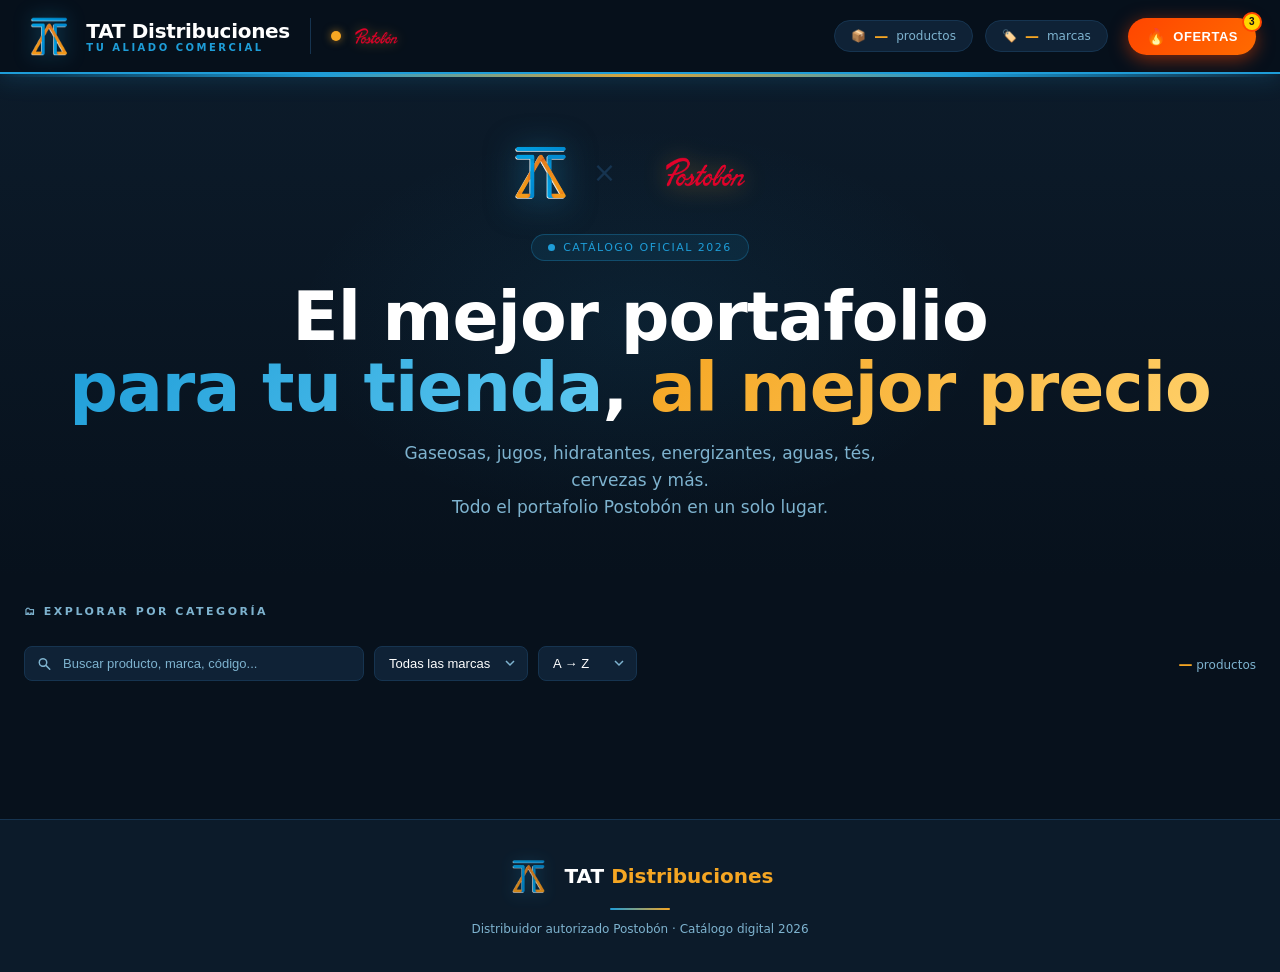
<file: index.html>
<!DOCTYPE html>
<html lang="es">
<head>
  <meta charset="UTF-8">
  <meta name="viewport" content="width=device-width, initial-scale=1.0">
  <title>Catálogo Postobón — TAT Distribuciones</title>
  <meta name="description" content="Catálogo digital de productos Postobón. Distribuido por TAT. Gaseosas, jugos, hidratantes, energizantes, aguas, cervezas y más.">
  <link rel="stylesheet" href="assets/css/styles.css">
</head>
<body>

  <!-- ===== HEADER ===== -->
  <header class="header">
    <div class="header-inner">

      <!-- Logo TAT -->
      <div class="logo-area">
        <img src="logo_tat.png" alt="TAT Distribuciones" class="logo-img">
        <div class="logo-text">
          <span class="brand">TAT Distribuciones</span>
          <span class="sub">Tu aliado comercial</span>
        </div>
      </div>

      <div class="logo-divider"></div>

      <!-- Asociación con Postobón -->
      <div class="logo-postobon">
        <div class="postobon-dot"></div>
        <img src="logo-postobon.png" alt="Postobón" class="logo-postobon-img">
      </div>

      <!-- Stats -->
      <div class="header-stats">
        <div class="stat-pill">📦 <strong id="total-productos">—</strong> productos</div>
        <div class="stat-pill">🏷️ <strong id="total-marcas">—</strong> marcas</div>
      </div>

      <!-- Botón Ofertas -->
      <button class="ofertas-btn" id="btn-ofertas" onclick="abrirOfertas()" aria-label="Ver ofertas">
        <span class="ofertas-btn-icon">🔥</span>
        <span class="ofertas-btn-text">OFERTAS</span>
        <span class="ofertas-btn-badge" id="ofertas-badge">3</span>
      </button>

    </div>
  </header>

  <!-- ===== MODAL OFERTAS ===== -->
  <div class="ofertas-overlay" id="ofertas-overlay" onclick="cerrarOfertas(event)">
    <div class="ofertas-modal" role="dialog" aria-modal="true" aria-label="Ofertas disponibles">

      <!-- Header del modal -->
      <div class="ofertas-header">
        <div class="ofertas-header-bg"></div>
        <div class="ofertas-header-content">
          <div class="ofertas-megafono">📣</div>
          <div>
            <div class="ofertas-titulo-top">NO TE PIERDAS NUESTRAS</div>
            <div class="ofertas-titulo-main">🔥 OFERTAS</div>
          </div>
          <button class="ofertas-close" onclick="cerrarOfertas()" aria-label="Cerrar">✕</button>
        </div>
      </div>

      <!-- Grid de tarjetas de oferta -->
      <div class="ofertas-grid" id="ofertas-grid"></div>

      <div class="ofertas-footer">
        <span>💬 Consulta disponibilidad con tu asesor TAT</span>
      </div>
    </div>
  </div>

  <!-- ===== HERO ===== -->
  <section class="hero">
    <!-- Logos en hero -->
    <div class="hero-logo-banner">
      <img src="logo_tat.png" alt="TAT" class="hero-logo-img">
      <span class="hero-x">×</span>
      <div class="hero-postobon-badge">
        <img src="logo-postobon.png" alt="Postobón" class="hero-postobon-logo">
      </div>
    </div>

    <div class="hero-badge">Catálogo Oficial 2026</div>

    <h1>
      El mejor portafolio<br>
      <span class="hl-azul">para tu tienda</span>,
      <span class="hl-naranja">al mejor precio</span>
    </h1>
    <p class="hero-sub">
      Gaseosas, jugos, hidratantes, energizantes, aguas, tés, cervezas y más.<br>
      Todo el portafolio Postobón en un solo lugar.
    </p>
  </section>

  <!-- ===== FILTROS DE CATEGORÍAS ===== -->
  <section class="filter-section">
    <div class="filter-title">🗂 Explorar por categoría</div>
    <div class="cat-tabs" id="cat-tabs"></div>
  </section>

  <!-- ===== FILTROS SECUNDARIOS ===== -->
  <div class="secondary-filters">

    <!-- BÚSQUEDA aquí junto a los filtros -->
    <div class="search-wrapper-inline">
      <svg class="search-icon-inline" viewBox="0 0 20 20" fill="currentColor" width="15" height="15">
        <path fill-rule="evenodd" d="M8 4a4 4 0 100 8 4 4 0 000-8zM2 8a6 6 0 1110.89 3.476l4.817 4.817a1 1 0 01-1.414 1.414l-4.816-4.816A6 6 0 012 8z" clip-rule="evenodd"/>
      </svg>
      <input
        type="search"
        id="search-input"
        class="search-input-inline"
        placeholder="Buscar producto, marca, código..."
        autocomplete="off"
      >
    </div>

    <select id="filter-marca" class="filter-select" title="Filtrar por marca">
      <option value="TODAS">Todas las marcas</option>
    </select>

    <select id="filter-orden" class="filter-select" title="Ordenar">
      <option value="nombre">A → Z</option>
      <option value="precio-asc">Precio ↑</option>
      <option value="precio-desc">Precio ↓</option>
      <option value="codigo">Código</option>
      <option value="marca">Marca</option>
    </select>

    <div class="results-info" id="results-count"><strong>—</strong> productos</div>
  </div>

  <!-- ===== GRID DE PRODUCTOS ===== -->
  <main class="products-section">
    <div class="products-grid" id="products-grid"></div>
    <div class="empty-state" id="empty-state">
      <div class="empty-icon">🔍</div>
      <h3>Sin resultados</h3>
      <p>Intenta con otro término o cambia los filtros.</p>
    </div>
  </main>

  <!-- ===== MODAL ===== -->
  <div class="modal-overlay" id="modal-overlay">
    <div class="modal" role="dialog" aria-modal="true">
      <div class="modal-header">
        <span class="modal-cat-badge" id="modal-cat">Categoría</span>
        <button class="modal-close" onclick="cerrarModal()" aria-label="Cerrar">✕</button>
      </div>

      <div class="modal-image" id="modal-image"></div>

      <div class="modal-body">
        <h2 class="modal-nombre" id="modal-nombre"></h2>
        <p class="modal-presentacion" id="modal-presentacion"></p>

        <div class="modal-precio-block">
          <div class="modal-precio" id="modal-precio"></div>
          <div class="modal-precio-info">
            <span>Precio por paca</span>
            <strong id="modal-unidades"></strong>
          </div>
        </div>

        <div class="modal-grid">
          <div class="modal-field">
            <div class="modal-field-label">🏷️ Marca</div>
            <div class="modal-field-value" id="modal-marca"></div>
          </div>
          <div class="modal-field">
            <div class="modal-field-label">🍓 Sabor</div>
            <div class="modal-field-value" id="modal-sabor"></div>
          </div>
          <div class="modal-field">
            <div class="modal-field-label">📦 Embalaje</div>
            <div class="modal-field-value" id="modal-embalaje"></div>
          </div>
          <div class="modal-field">
            <div class="modal-field-label">⚖️ Peso unitario</div>
            <div class="modal-field-value" id="modal-peso"></div>
          </div>
          <div class="modal-field">
            <div class="modal-field-label">🔢 ID Producto</div>
            <div class="modal-field-value" id="modal-id"></div>
          </div>
          <div class="modal-field">
            <div class="modal-field-label">📊 Almacenaje</div>
            <div class="modal-field-value">Seco</div>
          </div>
        </div>

        <div class="modal-barcode">
          <div>
            <div class="modal-field-label" style="margin-bottom:4px">🔍 Código de barras</div>
            <div class="barcode-number" id="modal-barcode-num"></div>
          </div>
        </div>
      </div>
    </div>
  </div>

  <!-- ===== SCROLL TOP ===== -->
  <button class="scroll-top" id="scroll-top" onclick="window.scrollTo({top:0,behavior:'smooth'})" aria-label="Ir arriba">↑</button>

  <!-- ===== FOOTER ===== -->
  <footer class="footer">
    <div class="footer-logo">
      <img src="logo_tat.png" alt="TAT" class="footer-logo-img">
      <div class="footer-brand">TAT <span>Distribuciones</span></div>
    </div>
    <div class="footer-line"></div>
    <p class="footer-text">Distribuidor autorizado Postobón · Catálogo digital 2026</p>
  </footer>

  <!-- ===== SCRIPTS ===== -->
  <script src="assets/js/supabase.min.js"></script>
  <script src="assets/js/productos.js"></script>
  <script src="assets/js/app.js"></script>
  <script>
    document.addEventListener('DOMContentLoaded', () => {
      document.body.classList.add('loaded');
    });
  </script>

</body>
</html>
</file>
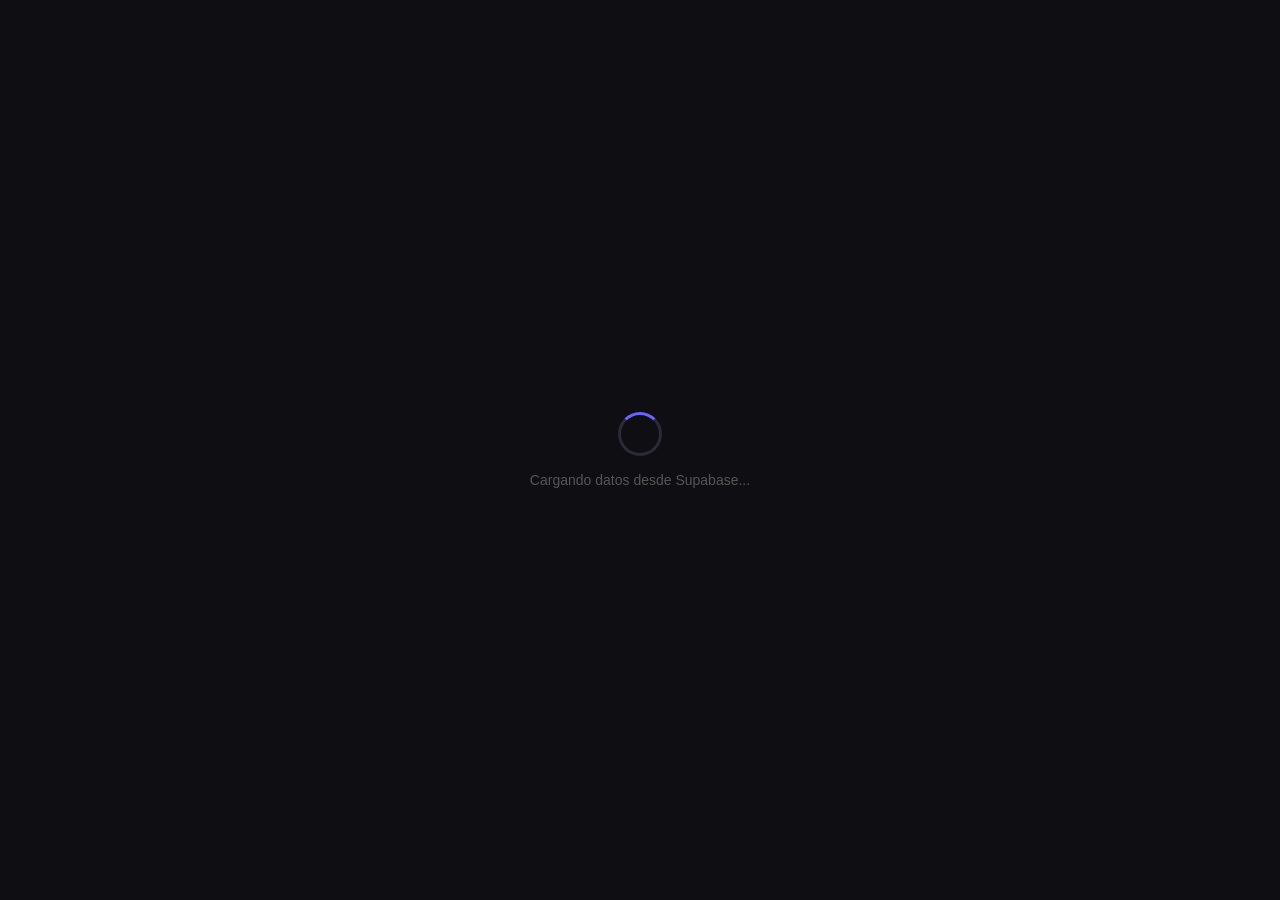
<file: admin.html>
<!DOCTYPE html>
<html lang="es">
<head>
  <meta charset="UTF-8">
  <meta name="viewport" content="width=device-width, initial-scale=1.0">
  <title>Admin — Catálogo Postobón</title>
  <script src="assets/js/supabase.min.js"></script>
  <style>
    * { box-sizing: border-box; margin: 0; padding: 0; }
    body { font-family: -apple-system, BlinkMacSystemFont, 'Segoe UI', sans-serif; background: #0f0f13; color: #e0e0e0; min-height: 100vh; }
    header { background: #1a1a24; border-bottom: 1px solid #2a2a3a; padding: 16px 24px; display: flex; align-items: center; justify-content: space-between; position: sticky; top: 0; z-index: 100; }
    header h1 { font-size: 18px; font-weight: 700; color: #fff; }
    header p  { font-size: 12px; color: #555; margin-top: 2px; }
    .btn-cat { background: #6c63ff; color: #fff; border: none; border-radius: 8px; padding: 8px 18px; font-size: 13px; font-weight: 700; cursor: pointer; text-decoration: none; display: inline-block; }
    .toolbar { padding: 12px 24px; display: flex; gap: 10px; flex-wrap: wrap; align-items: center; background: #13131c; border-bottom: 1px solid #1e1e2e; }
    .search-box { flex: 1; min-width: 200px; background: #1e1e2e; border: 1px solid #2a2a3a; border-radius: 8px; padding: 8px 14px; color: #e0e0e0; font-size: 14px; outline: none; }
    .search-box:focus { border-color: #6c63ff; }
    .filter-cat { background: #1e1e2e; border: 1px solid #2a2a3a; border-radius: 8px; padding: 8px 12px; color: #e0e0e0; font-size: 13px; outline: none; cursor: pointer; }
    .fbtn { padding: 7px 14px; border-radius: 8px; font-size: 12px; font-weight: 700; border: 1px solid transparent; cursor: pointer; transition: all 0.15s; }
    .fbtn.all { background: #2a2a3a; color: #ccc; border-color: #3a3a4a; }
    .fbtn.sin { background: #2a1515; color: #ff6b6b; border-color: #5a2020; }
    .fbtn.con { background: #152a15; color: #6bff6b; border-color: #205a20; }
    .fbtn.eli { background: #2a1a0a; color: #ffaa44; border-color: #5a3a10; }
    .fbtn.active { outline: 2px solid #6c63ff; outline-offset: 2px; }
    .stats { padding: 8px 24px; font-size: 12px; color: #555; background: #0f0f13; border-bottom: 1px solid #1a1a24; }
    .stats strong { color: #888; }
    .grid { display: grid; grid-template-columns: repeat(auto-fill, minmax(210px, 1fr)); gap: 14px; padding: 18px 24px; }
    .card { background: #1a1a24; border: 1px solid #2a2a3a; border-radius: 12px; overflow: hidden; transition: border-color 0.2s; }
    .card:hover { border-color: #6c63ff; }
    .card.sin-foto { border-color: #3a1e1e; }
    .card.eliminado { opacity: 0.5; border-color: #3a2a1a; }
    .card-img { width: 100%; height: 130px; background: #13131c; display: flex; align-items: center; justify-content: center; position: relative; overflow: hidden; }
    .card-img img { max-height: 120px; max-width: 100%; object-fit: contain; }
    .placeholder { font-size: 44px; opacity: 0.2; }
    .badge { position: absolute; top: 6px; right: 6px; font-size: 10px; font-weight: 700; padding: 2px 7px; border-radius: 20px; }
    .badge.ok  { background: #1d7a40; color: #a0ffbf; }
    .badge.bad { background: #7a1d1d; color: #ffaaaa; }
    .badge.eli { background: #5a3a10; color: #ffaa44; }
    .card-body { padding: 10px 12px; }
    .card-nombre { font-size: 12px; font-weight: 700; color: #e0e0e0; margin-bottom: 2px; line-height: 1.3; cursor: pointer; }
    .card-nombre:hover { color: #a09aff; }
    .nombre-input { width: 100%; background: #0f0f13; border: 1px solid #6c63ff; border-radius: 6px; padding: 5px 8px; color: #fff; font-size: 12px; font-weight: 700; outline: none; margin-bottom: 4px; }
    .card-sub { font-size: 11px; color: #aaaacc; margin-bottom: 8px; font-weight: 500; }
    .upload-zone { border: 2px dashed #2a2a3a; border-radius: 8px; padding: 12px 8px; text-align: center; cursor: pointer; transition: all 0.2s; position: relative; background: #13131c; }
    .upload-zone:hover, .upload-zone.over { border-color: #6c63ff; background: #1c1c2e; }
    .upload-zone input[type="file"] { position: absolute; inset: 0; opacity: 0; cursor: pointer; width: 100%; height: 100%; }
    .uz-icon { font-size: 20px; margin-bottom: 2px; pointer-events: none; }
    .uz-text { font-size: 11px; color: #555; pointer-events: none; }
    .preview-wrap { margin-bottom: 8px; display: flex; align-items: center; gap: 8px; }
    .preview-wrap img { height: 48px; border-radius: 6px; object-fit: contain; }
    .preview-wrap span { font-size: 10px; color: #888; word-break: break-all; }
    .btn-save { width: 100%; margin-top: 8px; padding: 9px; background: #6c63ff; color: #fff; border: none; border-radius: 8px; font-size: 13px; font-weight: 700; cursor: pointer; display: none; align-items: center; justify-content: center; gap: 6px; }
    .btn-save:hover:not(:disabled) { background: #5248d0; }
    .btn-save.show { display: flex; }
    .btn-save:disabled { opacity: 0.6; cursor: not-allowed; }
    .btn-quitar { width: 100%; margin-top: 5px; padding: 6px; background: transparent; color: #555; border: 1px solid #2a2a3a; border-radius: 8px; font-size: 11px; cursor: pointer; transition: all 0.2s; display: none; }
    .btn-quitar:hover { color: #ff6b6b; border-color: #ff6b6b; }
    .btn-quitar.show { display: block; }
    .btn-eliminar { width: 100%; margin-top: 5px; padding: 7px; background: #2a1010; color: #ff6b6b; border: 1px solid #5a2020; border-radius: 8px; font-size: 12px; font-weight: 700; cursor: pointer; transition: all 0.2s; }
    .btn-eliminar:hover { background: #ff3b3b; color: #fff; border-color: #ff3b3b; }
    .progress-bar { height: 3px; background: #2a2a3a; border-radius: 3px; margin-top: 6px; overflow: hidden; display: none; }
    .progress-bar.show { display: block; }
    .progress-fill { height: 100%; background: #6c63ff; transition: width 0.2s; }
    .spinner { width: 14px; height: 14px; border: 2px solid rgba(255,255,255,0.3); border-top-color: #fff; border-radius: 50%; animation: spin 0.6s linear infinite; }
    @keyframes spin { to { transform: rotate(360deg); } }
    .toast { position: fixed; bottom: 24px; right: 24px; background: #1d7a40; color: #fff; padding: 12px 20px; border-radius: 10px; font-size: 13px; font-weight: 700; opacity: 0; transform: translateY(8px); transition: all 0.3s; z-index: 999; pointer-events: none; max-width: 320px; }
    .toast.show { opacity: 1; transform: translateY(0); }
    .toast.error { background: #7a1d1d; }
    .empty { grid-column: 1/-1; text-align: center; padding: 60px; color: #333; font-size: 15px; }
    .loading { position: fixed; inset: 0; background: #0f0f13; display: flex; flex-direction: column; align-items: center; justify-content: center; gap: 16px; z-index: 300; }
    .loading .big-spin { width: 44px; height: 44px; border: 3px solid #2a2a3a; border-top-color: #6c63ff; border-radius: 50%; animation: spin 0.8s linear infinite; }
    .loading p { color: #555; font-size: 14px; }

    /* BOTÓN AGREGAR PRODUCTO */
    .btn-add { background: #1d7a40; color: #a0ffbf; border: 1px solid #205a20; font-weight: 800; font-size: 13px; padding: 8px 16px; border-radius: 8px; cursor: pointer; display: inline-flex; align-items: center; gap: 6px; transition: all 0.15s; }
    .btn-add:hover { background: #25a050; color: #fff; }

    /* ══════ SECCIÓN PORTAFOLIO ══════ */
    .port-section { padding: 20px 24px; border-bottom: 2px solid #0d2a3a; background: #0a0f18; }
    .port-section-header { display: flex; align-items: center; justify-content: space-between; margin-bottom: 4px; }
    .port-section h2 { font-size: 16px; font-weight: 800; color: #5bc8ff; display: flex; align-items: center; gap: 8px; }
    .port-section > p { font-size: 11px; color: #445; margin-bottom: 14px; }
    .port-tabs { display: flex; gap: 6px; flex-wrap: wrap; margin-bottom: 16px; }
    .port-tab { padding: 6px 14px; border-radius: 20px; font-size: 12px; font-weight: 700; border: 1px solid #1e2e3e; background: #111820; color: #667; cursor: pointer; transition: all 0.15s; }
    .port-tab.active { background: #0d3a5a; color: #5bc8ff; border-color: #1a5a8a; }
    .port-search { background: #0f1820; border: 1px solid #1e2e3e; border-radius: 8px; padding: 7px 12px; color: #ccc; font-size: 13px; outline: none; width: 100%; margin-bottom: 12px; }
    .port-search:focus { border-color: #5bc8ff; }
    .port-grid { display: grid; grid-template-columns: repeat(auto-fill, minmax(190px, 1fr)); gap: 10px; max-height: 540px; overflow-y: auto; padding-right: 4px; }
    .port-grid::-webkit-scrollbar { width: 5px; }
    .port-grid::-webkit-scrollbar-thumb { background: #1e2e3e; border-radius: 3px; }
    .port-card { background: #111820; border: 1.5px solid #1e2e3e; border-radius: 10px; overflow: hidden; transition: border-color 0.15s; }
    .port-card.is-inf { border-color: #FFD700; }
    .port-card-img { width: 100%; height: 90px; background: #0a0f18; display: flex; align-items: center; justify-content: center; position: relative; overflow: hidden; }
    .port-card-img img { max-height: 82px; max-width: 100%; object-fit: contain; }
    .port-card-img .ph { font-size: 32px; opacity: 0.25; }
    .port-inf-badge { position: absolute; top: 5px; left: 5px; background: #FFD700; color: #000; font-size: 9px; font-weight: 900; padding: 2px 7px; border-radius: 10px; }
    .port-upload-btn { position: absolute; bottom: 4px; right: 4px; background: rgba(0,0,0,.7); color: #5bc8ff; border: 1px solid #1e3e5e; border-radius: 6px; font-size: 10px; padding: 2px 7px; cursor: pointer; }
    .port-upload-input { display: none; }
    .port-card-body { padding: 8px 10px; }
    .port-card-nombre { font-size: 11px; font-weight: 700; color: #ccc; margin-bottom: 6px; line-height: 1.3; cursor: pointer; display: flex; align-items: flex-start; gap: 4px; }
    .port-card-nombre:hover .edit-ico { color: #5bc8ff; }
    .edit-ico { font-size: 9px; color: #333; flex-shrink: 0; margin-top: 2px; }
    .port-nombre-input { width: 100%; background: #0a0f18; border: 1px solid #5bc8ff; border-radius: 6px; padding: 4px 8px; color: #fff; font-size: 11px; font-weight: 700; outline: none; margin-bottom: 6px; }
    .port-card-sub { font-size: 10px; color: #445; margin-bottom: 8px; }
    .port-inf-toggle { width: 100%; padding: 7px; border-radius: 7px; font-size: 11px; font-weight: 700; cursor: pointer; border: 1.5px solid; transition: all 0.15s; margin-top: 4px; }
    .port-inf-toggle.on  { background: #1a2a00; color: #FFD700; border-color: #FFD700; }
    .port-inf-toggle.off { background: #111820; color: #445; border-color: #1e2e3e; }
    .port-inf-toggle.on:hover  { background: #2a3a00; }
    .port-inf-toggle.off:hover { background: #1a2030; color: #667; border-color: #2e3e4e; }
    .port-portafolio-toggle { width: 100%; padding: 7px; border-radius: 7px; font-size: 11px; font-weight: 700; cursor: pointer; border: 1.5px solid; transition: all 0.15s; }
    .port-portafolio-toggle.in  { background: #0d3a1a; color: #5bff9a; border-color: #1a8a40; }
    .port-portafolio-toggle.out { background: #1a1820; color: #666; border-color: #2e2e3e; }
    .port-portafolio-toggle.in:hover  { background: #1a5a2a; }
    .port-portafolio-toggle.out:hover { background: #252030; color: #5bc8ff; border-color: #3e4e6e; }
    .port-excluded { opacity: 0.45; }
    .port-excl-badge { position: absolute; top: 5px; left: 5px; background: #ff3b3b; color: #fff; font-size: 9px; font-weight: 900; padding: 2px 7px; border-radius: 10px; }    .port-upload-progress { height: 2px; background: #1e2e3e; border-radius: 2px; margin-top: 5px; overflow: hidden; display: none; }
    .port-upload-progress.show { display: block; }
    .port-upload-progress-fill { height: 100%; background: #5bc8ff; transition: width 0.2s; }
    .port-save-foto-btn { width: 100%; margin-top: 6px; padding: 7px; background: #0d3a5a; color: #5bc8ff; border: 1px solid #1a5a8a; border-radius: 7px; font-size: 11px; font-weight: 700; cursor: pointer; display: none; align-items: center; justify-content: center; gap: 5px; transition: all 0.15s; }
    .port-save-foto-btn:hover { background: #1a5a8a; }
    .port-save-foto-btn.show { display: flex; }
    .port-save-foto-btn:disabled { opacity: 0.5; cursor: not-allowed; }
    .port-quitar-foto-btn { width: 100%; margin-top: 4px; padding: 5px; background: transparent; color: #333; border: 1px solid #1e2e3e; border-radius: 7px; font-size: 10px; cursor: pointer; display: none; transition: all 0.15s; }
    .port-quitar-foto-btn:hover { color: #ff6b6b; border-color: #ff6b6b; }
    .port-quitar-foto-btn.show { display: block; }
    .port-stats-bar { font-size: 11px; color: #445; margin-bottom: 10px; }
    .port-stats-bar strong { color: #5bc8ff; }
    .port-open-btn { background: #0d3a5a; color: #5bc8ff; border: 1px solid #1a5a8a; border-radius: 8px; padding: 7px 16px; font-size: 12px; font-weight: 700; cursor: pointer; text-decoration: none; display: inline-flex; align-items: center; gap: 6px; transition: all 0.15s; }
    .port-open-btn:hover { background: #1a5a8a; color: #fff; }

    /* SECCIÓN OFERTAS */
    .ofertas-section { padding: 20px 24px; border-bottom: 2px solid #2a1a0a; background: #0f0f13; }
    .ofertas-section h2 { font-size: 16px; font-weight: 800; color: #FFD700; margin-bottom: 4px; display: flex; align-items: center; gap: 8px; }
    .ofertas-section p  { font-size: 11px; color: #555; margin-bottom: 16px; }
    .ofertas-cards { display: grid; grid-template-columns: repeat(auto-fill, minmax(260px, 1fr)); gap: 14px; }
    .oferta-admin-card { background: #1a1a24; border: 1px solid #3a2a0a; border-radius: 12px; overflow: hidden; }
    .oferta-admin-card:hover { border-color: #FFD700; }
    .oferta-admin-header { background: linear-gradient(135deg, #2a1800, #1a1000); padding: 10px 14px; display: flex; align-items: center; gap: 10px; }
    .oferta-admin-icon { font-size: 22px; }
    .oferta-admin-titulo { font-size: 12px; font-weight: 800; color: #FFD700; line-height: 1.3; }
    .oferta-admin-gratis { font-size: 10px; color: #FFA500; font-weight: 600; }
    .oferta-admin-img-wrap { width: 100%; height: 110px; background: #13131c; display: flex; align-items: center; justify-content: center; overflow: hidden; position: relative; }
    .oferta-admin-img-wrap img { max-height: 100px; max-width: 100%; object-fit: contain; }
    .oferta-admin-placeholder { font-size: 40px; opacity: 0.3; }
    .oferta-admin-body { padding: 10px 12px; }
    .oferta-upload-zone { border: 2px dashed #3a2a0a; border-radius: 8px; padding: 10px 8px; text-align: center; cursor: pointer; transition: all 0.2s; position: relative; background: #13131c; margin-bottom: 8px; }
    .oferta-upload-zone:hover, .oferta-upload-zone.over { border-color: #FFD700; background: #1a1500; }
    .oferta-upload-zone input[type="file"] { position: absolute; inset: 0; opacity: 0; cursor: pointer; width: 100%; height: 100%; }
    .oferta-upload-zone .uz-icon { font-size: 18px; margin-bottom: 2px; pointer-events: none; }
    .oferta-upload-zone .uz-text { font-size: 10px; color: #555; pointer-events: none; }
    .oferta-preview { margin-bottom: 8px; display: flex; align-items: center; gap: 8px; }
    .oferta-preview img { height: 44px; border-radius: 6px; object-fit: contain; }
    .oferta-preview span { font-size: 10px; color: #888; word-break: break-all; }
    .btn-oferta-save { width: 100%; padding: 9px; background: #FFD700; color: #000; border: none; border-radius: 8px; font-size: 12px; font-weight: 800; cursor: pointer; display: none; align-items: center; justify-content: center; gap: 6px; transition: all 0.15s; }
    .btn-oferta-save:hover { background: #FFA500; }
    .btn-oferta-save.show { display: flex; }
    .btn-oferta-save:disabled { opacity: 0.6; cursor: not-allowed; }
    .btn-oferta-quitar { width: 100%; padding: 7px; background: transparent; color: #555; border: 1px solid #2a2a3a; border-radius: 8px; font-size: 11px; cursor: pointer; transition: all 0.2s; margin-top: 5px; }
    .btn-oferta-quitar:hover { color: #ff6b6b; border-color: #ff6b6b; }

    /* MODAL AGREGAR PRODUCTO */
    .modal-overlay { position: fixed; inset: 0; background: rgba(0,0,0,0.72); backdrop-filter: blur(6px); z-index: 500; display: flex; align-items: flex-start; justify-content: center; padding: 40px 16px; opacity: 0; pointer-events: none; transition: opacity 0.25s; overflow-y: auto; }
    .modal-overlay.open { opacity: 1; pointer-events: all; }
    .modal-form { background: #1a1a24; border: 1px solid #2a2a3a; border-radius: 16px; width: 100%; max-width: 580px; transform: translateY(18px); transition: transform 0.25s; }
    .modal-overlay.open .modal-form { transform: translateY(0); }
    .mf-header { display: flex; align-items: center; justify-content: space-between; padding: 18px 22px; border-bottom: 1px solid #2a2a3a; }
    .mf-header h2 { font-size: 17px; font-weight: 800; color: #fff; }
    .mf-close { width: 32px; height: 32px; border-radius: 50%; border: 1px solid #2a2a3a; background: transparent; color: #888; font-size: 15px; cursor: pointer; display: flex; align-items: center; justify-content: center; transition: all 0.2s; }
    .mf-close:hover { background: #ff3b3b; color: #fff; border-color: #ff3b3b; }
    .mf-grid { display: grid; grid-template-columns: 1fr 1fr; gap: 14px; padding: 20px 22px; }
    .mf-field { display: flex; flex-direction: column; gap: 5px; }
    .mf-field.mf-col2 { grid-column: 1/-1; }
    .mf-field label { font-size: 11px; font-weight: 700; color: #888; text-transform: uppercase; letter-spacing: 0.5px; }
    .mf-field label .req { color: #ff6b6b; }
    .mf-field input, .mf-field select { background: #0f0f13; border: 1px solid #2a2a3a; border-radius: 8px; padding: 9px 12px; color: #fff; font-size: 13px; outline: none; transition: border-color 0.15s; }
    .mf-field input:focus, .mf-field select:focus { border-color: #6c63ff; }
    .mf-field input::placeholder { color: #444; }
    .mf-actions { display: flex; gap: 10px; padding: 0 22px 14px; justify-content: flex-end; }
    .mf-btn-cancel { padding: 10px 20px; border-radius: 8px; border: 1px solid #2a2a3a; background: transparent; color: #aaa; font-size: 13px; font-weight: 700; cursor: pointer; transition: all 0.15s; }
    .mf-btn-cancel:hover { background: #1e1e2e; color: #fff; }
    .mf-btn-save { padding: 10px 22px; border-radius: 8px; border: none; background: #6c63ff; color: #fff; font-size: 13px; font-weight: 700; cursor: pointer; transition: all 0.15s; display: inline-flex; align-items: center; gap: 6px; }
    .mf-btn-save:hover { background: #5248d0; }
    .mf-btn-save:disabled { opacity: 0.6; cursor: not-allowed; }
    .mf-hint { padding: 0 22px 18px; font-size: 11px; color: #555; text-align: center; }
    @media (max-width: 520px) { .mf-grid { grid-template-columns: 1fr; } }
  </style>
</head>
<body>

<div class="loading" id="loading">
  <div class="big-spin"></div>
  <p>Cargando datos desde Supabase...</p>
</div>

<header>
  <div>
    <h1>🛠 Admin — Catálogo Postobón</h1>
    <p>Fotos, nombres y eliminados se guardan en Supabase — visibles en cualquier dispositivo</p>
  </div>
  <a href="index.html" target="_blank" class="btn-cat">Ver catálogo →</a>
</header>

<div class="toolbar">
  <button class="btn-add" onclick="abrirFormProducto()">➕ Agregar producto</button>
  <input class="search-box" type="search" id="search" placeholder="🔍  Buscar producto, marca, código...">
  <select class="filter-cat" id="filter-cat"><option value="">Todas las categorías</option></select>
  <button class="fbtn all active" onclick="setFiltro(this,'all')">Todos</button>
  <button class="fbtn sin"        onclick="setFiltro(this,'sin')">❌ Sin foto</button>
  <button class="fbtn con"        onclick="setFiltro(this,'con')">✅ Con foto</button>
  <button class="fbtn eli"        onclick="setFiltro(this,'eli')">🗑 Eliminados</button>
</div>

<div class="stats" id="stats"></div>

<!-- ══════ SECCIÓN GESTIÓN DE PORTAFOLIO ══════ -->
<div class="port-section">
  <div class="port-section-header">
    <h2>📋 Gestión de Portafolio Físico</h2>
    <a href="portafolio.html" target="_blank" class="port-open-btn">👁 Ver portafolio →</a>
  </div>
  <p>
    Agrega o quita productos del portafolio y marca infaltables. 
    Los cambios se guardan y sincronizan <strong>automáticamente en tiempo real con Supabase</strong>.
  </p>
  <div style="display:flex;gap:10px;align-items:center;margin-bottom:14px;flex-wrap:wrap">
    <button id="port-save-btn" onclick="guardarJsonPortafolio()"
      style="padding:8px 18px;background:#1a3a1a;color:#a0ffbf;border:1.5px solid #205a20;border-radius:8px;font-size:12px;font-weight:800;cursor:pointer;transition:all .15s">
      💾 Guardar copia offline en portafolio.html
    </button>
    <button onclick="portCargarInfaltablesSugeridos()"
      style="padding:8px 18px;background:#2b2608;color:#ffe066;border:1.5px solid #6b5c10;border-radius:8px;font-size:12px;font-weight:700;cursor:pointer;transition:all .15s">
      ⭐ Cargar infaltables sugeridos
    </button>
  </div>
  <!-- Tabs por categoría -->
  <div class="port-tabs" id="port-tabs"></div>

  <!-- Búsqueda dentro de la categoría -->
  <input class="port-search" id="port-search" placeholder="🔍 Buscar producto en esta categoría...">

  <!-- Stats -->
  <div class="port-stats-bar" id="port-stats"></div>

  <!-- Grid de productos -->
  <div class="port-grid" id="port-grid"></div>
</div>

<!-- ══════ SECCIÓN GESTIÓN DE OFERTAS ══════ -->
<div class="ofertas-section">
  <h2>🔥 Gestión de Ofertas</h2>
  <p>Sube o cambia la foto de cada oferta. Se guarda en Supabase y se muestra en el catálogo al instante.</p>
  <div class="ofertas-cards" id="ofertas-admin-grid"></div>
</div>

<div class="grid"  id="grid"></div>
<!-- MODAL AGREGAR PRODUCTO -->
<div class="modal-overlay" id="form-producto">
  <div class="modal-form">
    <div class="mf-header">
      <h2>➕ Agregar producto</h2>
      <button class="mf-close" onclick="cerrarFormProducto()" aria-label="Cerrar">✕</button>
    </div>
    <form id="np-form" onsubmit="event.preventDefault(); guardarProducto()">
      <div class="mf-grid">
        <div class="mf-field mf-col2">
          <label>Nombre <span class="req">*</span></label>
          <input type="text" id="np-nombre" required placeholder="Ej: NARANJA POSTOBON">
        </div>
        <div class="mf-field">
          <label>Marca <span class="req">*</span></label>
          <input type="text" id="np-marca" list="np-marcas-list" required placeholder="Ej: POSTOBON">
          <datalist id="np-marcas-list"></datalist>
        </div>
        <div class="mf-field">
          <label>Categoría <span class="req">*</span></label>
          <select id="np-categoria" required></select>
        </div>
        <div class="mf-field">
          <label>Sabor</label>
          <input type="text" id="np-sabor" placeholder="Ej: Naranja">
        </div>
        <div class="mf-field">
          <label>Embalaje <span class="req">*</span></label>
          <select id="np-embalaje" required></select>
        </div>
        <div class="mf-field">
          <label>Presentación</label>
          <input type="text" id="np-presentacion" placeholder="Ej: 400 ML PET X 15">
        </div>
        <div class="mf-field">
          <label>Volumen</label>
          <input type="text" id="np-volumen" placeholder="Ej: 400ml">
        </div>
        <div class="mf-field">
          <label>Unidades por paca</label>
          <input type="number" id="np-unidades" min="1" placeholder="15">
        </div>
        <div class="mf-field">
          <label>Precio por paca (COP)</label>
          <input type="number" id="np-precio" min="0" placeholder="31250">
        </div>
        <div class="mf-field">
          <label>Peso unitario (kg)</label>
          <input type="number" id="np-peso" step="0.001" min="0" placeholder="0.422">
        </div>
        <div class="mf-field mf-col2">
          <label>Código de barras</label>
          <input type="text" id="np-codigo" placeholder="7702090...">
        </div>
      </div>
      <div class="mf-actions">
        <button type="button" class="mf-btn-cancel" onclick="cerrarFormProducto()">Cancelar</button>
        <button type="submit" class="mf-btn-save" id="np-btn-save">💾 Guardar producto</button>
      </div>
    </form>
    <p class="mf-hint">Podrás subir la foto desde la tarjeta del producto una vez creado.</p>
  </div>
</div>

<div class="toast" id="toast"></div>

<script src="assets/js/productos.js"></script>
<script>
// ══════════════════════════════════════════════════════════════════════════════
// SUPABASE
// ══════════════════════════════════════════════════════════════════════════════
const SUPA_URL  = 'https://ahcvjqrlggmfmyevgjqb.supabase.co';
const SUPA_ANON = 'eyJhbGciOiJIUzI1NiIsInR5cCI6IkpXVCJ9.eyJpc3MiOiJzdXBhYmFzZSIsInJlZiI6ImFoY3ZqcXJsZ2dtZm15ZXZnanFiIiwicm9sZSI6ImFub24iLCJpYXQiOjE3OTM4MDk1NDUsImV4cCI6MjEwOTM4NTU0NX0.S2i3UO9yCw-WQzmwi8Q_Fs_a3nyMQz0-IWeu_uVnG1s';
const BUCKET    = 'productos';
const sb        = supabase.createClient(SUPA_URL, SUPA_ANON);

// ══════════════════════════════════════════════════════════════════════════════
// ESTADO GLOBAL — todo viene de Supabase, nada de localStorage
// ══════════════════════════════════════════════════════════════════════════════
let imgMap    = {};   // { id: "ext" }  — fotos subidas
let nombresMap = {};  // { id: "nombre personalizado" }
let eliminados = [];  // [id, id, ...]
let pending   = {};   // { id: { dataUrl, file } }
let filtroActivo = 'all';
let productosCustom = [];  // productos creados desde el admin
let nextCustomId    = 90001;  // próximo ID para productos personalizados

const CAT_ICON = { GASEOSA:'🥤', JUGOS:'🍊', HIDRATANTES:'💧', ENERGIZANTES:'⚡', AGUAS:'🫧', 'BEBIDA DE TE':'🍵', CERVEZA:'🍺', ALIMENTOS:'🛒', 'CAFÉ':'☕' };

// ══════════════════════════════════════════════════════════════════════════════
// CARGAR TODO DESDE SUPABASE
// ══════════════════════════════════════════════════════════════════════════════
async function cargarTodo() {
  // 1. Fotos del bucket
  const { data: archivos } = await sb.storage.from(BUCKET).list('', { limit: 1000 });
  imgMap = {};
  (archivos || []).forEach(f => {
    const m = f.name.match(/^img_(\d+)\.(\w+)$/);
    if (m) imgMap[parseInt(m[1])] = m[2];
  });

  // 2. Nombres, eliminados y productos personalizados de la tabla catalogo_config
  const { data: cfg } = await sb.from('catalogo_config').select('clave, valor');
  nombresMap = {};
  eliminados = [];
  productosCustom = [];
  nextCustomId = 90001;
  (cfg || []).forEach(row => {
    if (row.clave === 'nombres')          nombresMap      = row.valor || {};
    if (row.clave === 'eliminados')       eliminados      = row.valor || [];
    if (row.clave === 'productos_custom') productosCustom = row.valor || [];
    if (row.clave === 'productos_next_id') nextCustomId   = row.valor || 90001;
    if (row.clave === 'portafolio_config') portConfig     = row.valor || {};
  });

  // 3. Fusionar productos personalizados al array global
  productosCustom.forEach(p => {
    if (!productos.find(x => x.id === p.id)) productos.push(p);
  });

  // 4. Guardar en localStorage para sincronización instantánea con portafolio
  try {
    localStorage.setItem('catalogo_nombres', JSON.stringify(nombresMap));
    localStorage.setItem('catalogo_eliminados', JSON.stringify(eliminados));
    localStorage.setItem('catalogo_custom', JSON.stringify(productosCustom));
    localStorage.setItem('catalogo_portafolio_config', JSON.stringify(portConfig));
    localStorage.setItem('catalogo_img_map', JSON.stringify(imgMap));
  } catch(e) {}
}

// ══════════════════════════════════════════════════════════════════════════════
// GUARDAR EN SUPABASE
// ══════════════════════════════════════════════════════════════════════════════
async function guardarNombresDB() {
  await sb.from('catalogo_config').upsert({ clave: 'nombres', valor: nombresMap, updated_at: new Date().toISOString() });
  try { localStorage.setItem('catalogo_nombres', JSON.stringify(nombresMap)); } catch(e) {}
}
async function guardarEliminadosDB() {
  await sb.from('catalogo_config').upsert({ clave: 'eliminados', valor: eliminados, updated_at: new Date().toISOString() });
  try { localStorage.setItem('catalogo_eliminados', JSON.stringify(eliminados)); } catch(e) {}
}
async function guardarProductosCustomDB() {
  await sb.from('catalogo_config').upsert({ clave: 'productos_custom', valor: productosCustom, updated_at: new Date().toISOString() });
  try { localStorage.setItem('catalogo_custom', JSON.stringify(productosCustom)); } catch(e) {}
}
async function guardarNextIdDB() {
  await sb.from('catalogo_config').upsert({ clave: 'productos_next_id', valor: nextCustomId, updated_at: new Date().toISOString() });
}

// ══════════════════════════════════════════════════════════════════════════════
// HELPERS
// ══════════════════════════════════════════════════════════════════════════════
const getImgUrl   = id  => imgMap[id] ? `${SUPA_URL}/storage/v1/object/public/${BUCKET}/img_${id}.${imgMap[id]}` : null;
const getNombre   = p   => nombresMap[p.id] || p.nombre;
const estaEliminado = id => eliminados.includes(id);
const tieneFoto   = p   => !!(getImgUrl(p.id) || p.imagen);

function getImgSrc(p) {
  const url = getImgUrl(p.id);
  if (url) return url;
  if (p.imagen) return `assets/img/productos/${p.imagen}`;
  return null;
}

// ══════════════════════════════════════════════════════════════════════════════
// FILTROS Y RENDER
// ══════════════════════════════════════════════════════════════════════════════
function setFiltro(btn, f) {
  filtroActivo = f;
  document.querySelectorAll('.fbtn').forEach(b => b.classList.remove('active'));
  btn.classList.add('active');
  render();
}

function filtrar() {
  const q   = document.getElementById('search').value.toLowerCase().trim();
  const cat = document.getElementById('filter-cat').value;
  return productos.filter(p => {
    const eli = estaEliminado(p.id);
    if (filtroActivo === 'eli' && !eli) return false;
    if (filtroActivo !== 'eli' &&  eli) return false;
    if (cat && p.categoria !== cat) return false;
    if (filtroActivo === 'sin' &&  tieneFoto(p)) return false;
    if (filtroActivo === 'con' && !tieneFoto(p)) return false;
    if (!q) return true;
    return p.nombre.toLowerCase().includes(q) || p.marca.toLowerCase().includes(q) ||
           p.sabor.toLowerCase().includes(q)  || String(p.id).includes(q) ||
           p.presentacion.toLowerCase().includes(q);
  });
}

function render() {
  const lista    = filtrar();
  const total    = productos.length;
  const nEli     = eliminados.length;
  const sinFoto  = productos.filter(p => !tieneFoto(p) && !estaEliminado(p.id)).length;
  const conFoto  = productos.filter(p =>  tieneFoto(p) && !estaEliminado(p.id)).length;

  document.getElementById('stats').innerHTML =
    `Mostrando <strong>${lista.length}</strong> de <strong>${total}</strong> &nbsp;·&nbsp;` +
    `<span style="color:#ff6b6b">❌ Sin foto: <strong>${sinFoto}</strong></span> &nbsp;·&nbsp;` +
    `<span style="color:#6bff6b">✅ Con foto: <strong>${conFoto}</strong></span> &nbsp;·&nbsp;` +
    `<span style="color:#ffaa44">🗑 Eliminados: <strong>${nEli}</strong></span>`;

  if (!lista.length) {
    document.getElementById('grid').innerHTML = '<div class="empty">No hay productos con ese criterio</div>';
    return;
  }

  document.getElementById('grid').innerHTML = lista.map(p => {
    const src  = getImgSrc(p);
    const pend = pending[p.id];
    const show = pend ? pend.dataUrl : src;
    const icon = CAT_ICON[p.categoria] || '📦';
    const eli  = estaEliminado(p.id);
    const hasFoto = tieneFoto(p);

    const imgHtml = show
      ? `<img src="${show}" alt="${p.nombre}" onerror="this.style.display='none';this.nextSibling.style.display='flex'"><div class="placeholder" style="display:none">${icon}</div>`
      : `<div class="placeholder">${icon}</div>`;

    const badge = eli
      ? `<span class="badge eli">🗑 eliminado</span>`
      : `<span class="badge ${hasFoto ? 'ok' : 'bad'}">${hasFoto ? '✓ foto' : 'sin foto'}</span>`;

    const cuerpo = eli ? `
      <p style="font-size:12px;color:#ffaa44;padding:8px 0">Oculto en el catálogo</p>
      <button class="btn-eliminar" style="background:#1a3a1a;color:#6bff6b;border-color:#205a20" onclick="restaurar(${p.id})">↩ Restaurar</button>
      ${p.custom ? `<button class="btn-eliminar" style="margin-top:5px;background:#1a0a0a;color:#ff4444;border-color:#5a1a1a" onclick="eliminarDefinitivo(${p.id})">🗑 Eliminar definitivo</button>` : ''}
    ` : `
      ${pend ? `<div class="preview-wrap"><img src="${pend.dataUrl}"><span>${pend.file.name}</span></div>` : ''}
      <div class="upload-zone" ondragover="event.preventDefault();this.classList.add('over')" ondragleave="this.classList.remove('over')" ondrop="onDrop(event,${p.id})">
        <input type="file" accept="image/*" onchange="onFile(this,${p.id})">
        <div class="uz-icon">${pend ? '🖼️' : '📁'}</div>
        <div class="uz-text">${pend ? 'Lista para subir' : 'Clic o arrastra una foto'}</div>
      </div>
      <div class="progress-bar" id="pb-${p.id}"><div class="progress-fill" id="pf-${p.id}" style="width:0%"></div></div>
      <button class="btn-save ${pend ? 'show' : ''}" id="bs-${p.id}" onclick="guardarFoto(${p.id})"><span>💾 Guardar foto</span></button>
      <button class="btn-quitar ${getImgUrl(p.id) ? 'show' : ''}" onclick="quitarFoto(${p.id})">🗑 Quitar foto</button>
      <button class="btn-eliminar" onclick="eliminar(${p.id})">🗑 Eliminar del catálogo</button>
      ${p.custom ? `<button class="btn-eliminar" style="margin-top:5px;background:#1a0a0a;color:#ff4444;border-color:#5a1a1a" onclick="eliminarDefinitivo(${p.id})">🗑 Eliminar definitivo</button>` : ''}
    `;

    return `
      <div class="card ${eli ? 'eliminado' : (hasFoto ? '' : 'sin-foto')}" id="card-${p.id}">
        <div class="card-img">${imgHtml}${badge}</div>
        <div class="card-body">
          <div class="card-nombre" id="nom-${p.id}" onclick="editarNombre(${p.id})" title="Clic para editar">
            ${getNombre(p)} <span style="font-size:9px;color:#555">✏️</span>
          </div>
          <div class="card-sub">${p.marca} · ${p.presentacion}</div>
          ${cuerpo}
        </div>
      </div>`;
  }).join('');
}

// ══════════════════════════════════════════════════════════════════════════════
// FOTO
// ══════════════════════════════════════════════════════════════════════════════
function onFile(input, id) { const f = input.files[0]; if (f) leer(f, id); }
function onDrop(e, id) {
  e.preventDefault(); e.currentTarget.classList.remove('over');
  const f = e.dataTransfer.files[0];
  if (f && f.type.startsWith('image/')) leer(f, id);
}
function leer(file, id) {
  const r = new FileReader();
  r.onload = e => { pending[id] = { dataUrl: e.target.result, file }; render(); };
  r.readAsDataURL(file);
}

async function guardarFoto(id) {
  const pend = pending[id];
  if (!pend) return;
  const btn = document.getElementById(`bs-${id}`);
  const pb  = document.getElementById(`pb-${id}`);
  const pf  = document.getElementById(`pf-${id}`);
  btn.disabled = true; btn.innerHTML = '<div class="spinner"></div><span>Subiendo...</span>';
  pb.classList.add('show'); pf.style.width = '40%';
  const ext = pend.file.name.split('.').pop().toLowerCase() || 'jpg';
  const fileName = `img_${id}.${ext}`;
  try {
    const { error } = await sb.storage.from(BUCKET).upload(fileName, pend.file, { upsert: true, contentType: pend.file.type });
    if (error) throw error;
    pf.style.width = '100%';
    imgMap[id] = ext;
    delete pending[id];
    toast('✅ Foto guardada');
    setTimeout(() => { pb.classList.remove('show'); pf.style.width = '0%'; render(); }, 500);
  } catch(err) {
    btn.disabled = false; btn.innerHTML = '<span>💾 Guardar foto</span>'; pb.classList.remove('show');
    toast('❌ Error: ' + (err.message || err), true);
  }
}

async function quitarFoto(id) {
  if (!confirm('¿Quitar la foto de este producto?')) return;
  const ext = imgMap[id];
  if (ext) { await sb.storage.from(BUCKET).remove([`img_${id}.${ext}`]); delete imgMap[id]; }
  toast('🗑 Foto eliminada'); render();
}

// ══════════════════════════════════════════════════════════════════════════════
// NOMBRE
// ══════════════════════════════════════════════════════════════════════════════
function editarNombre(id) {
  const el = document.getElementById(`nom-${id}`);
  if (!el) return;
  const actual = getNombre(productos.find(p => p.id === id));
  el.outerHTML = `<input class="nombre-input" id="inp-${id}" value="${actual.replace(/"/g,'&quot;')}"
    onblur="guardarNombre(${id})" onkeydown="if(event.key==='Enter')this.blur();if(event.key==='Escape'){event.preventDefault();render();}">`;
  document.getElementById(`inp-${id}`)?.focus();
}

async function guardarNombre(id) {
  const input = document.getElementById(`inp-${id}`);
  if (!input) return;
  const nuevo = input.value.trim();
  const prod  = productos.find(p => p.id === id);
  if (!nuevo) { render(); return; }
  if (nuevo === prod.nombre) { delete nombresMap[id]; }
  else { nombresMap[id] = nuevo; }
  await guardarNombresDB();
  toast('✅ Nombre guardado');
  render();
}

// ══════════════════════════════════════════════════════════════════════════════
// ELIMINAR / RESTAURAR
// ══════════════════════════════════════════════════════════════════════════════
async function eliminar(id) {
  const prod = productos.find(p => p.id === id);
  if (!confirm(`¿Ocultar "${getNombre(prod)}" del catálogo?`)) return;
  if (!eliminados.includes(id)) eliminados.push(id);
  await guardarEliminadosDB();
  toast(`🗑 Producto oculto`); render();
}

async function restaurar(id) {
  eliminados = eliminados.filter(x => x !== id);
  await guardarEliminadosDB();
  toast('✅ Producto restaurado'); render();
}

// ══════════════════════════════════════════════════════════════════════════════
// AGREGAR PRODUCTO
// ══════════════════════════════════════════════════════════════════════════════
function abrirFormProducto() {
  // Categorías existentes
  const catSel = document.getElementById('np-categoria');
  catSel.innerHTML = '<option value="">Selecciona...</option>' +
    [...new Set(productos.map(p => p.categoria))].sort()
      .map(c => `<option value="${c}">${c}</option>`).join('');

  // Embalajes existentes
  const embSel = document.getElementById('np-embalaje');
  embSel.innerHTML = '<option value="">Selecciona...</option>' +
    [...new Set(productos.map(p => p.embalaje))].sort()
      .map(e => `<option value="${e}">${e}</option>`).join('');

  // Marcas (datalist)
  const marcas = [...new Set(productos.map(p => p.marca))].sort();
  document.getElementById('np-marcas-list').innerHTML =
    marcas.map(m => `<option value="${m}">`).join('');

  document.getElementById('form-producto').classList.add('open');
  document.body.style.overflow = 'hidden';
  setTimeout(() => document.getElementById('np-nombre').focus(), 100);
}

function cerrarFormProducto() {
  document.getElementById('form-producto').classList.remove('open');
  document.body.style.overflow = '';
  document.getElementById('np-form').reset();
}

async function guardarProducto() {
  const nombre       = document.getElementById('np-nombre').value.trim();
  const marca        = document.getElementById('np-marca').value.trim();
  const categoria    = document.getElementById('np-categoria').value;
  const embalaje     = document.getElementById('np-embalaje').value;

  if (!nombre || !marca || !categoria || !embalaje) {
    toast('❌ Completa los campos obligatorios', true);
    return;
  }

  const btn = document.getElementById('np-btn-save');
  btn.disabled = true;
  btn.innerHTML = '<div class="spinner"></div><span>Guardando...</span>';

  const prod = {
    id: nextCustomId,
    nombre,
    marca,
    categoria,
    embalaje,
    sabor:       document.getElementById('np-sabor').value.trim(),
    presentacion: document.getElementById('np-presentacion').value.trim(),
    volumen:     document.getElementById('np-volumen').value.trim(),
    unidades:    parseInt(document.getElementById('np-unidades').value) || 0,
    codigoBarra: document.getElementById('np-codigo').value.trim(),
    precio:      parseInt(document.getElementById('np-precio').value) || 0,
    peso:        parseFloat(document.getElementById('np-peso').value) || 0,
    imagen:      '',
    custom:      true
  };

  try {
    productosCustom.push(prod);
    productos.push(prod);
    nextCustomId++;
    await guardarProductosCustomDB();
    await guardarNextIdDB();
    cerrarFormProducto();
    toast('✅ Producto agregado');
    render();
  } catch(err) {
    toast('❌ Error al guardar: ' + (err.message || err), true);
  } finally {
    btn.disabled = false;
    btn.innerHTML = '💾 Guardar producto';
  }
}

// ══════════════════════════════════════════════════════════════════════════════
// ELIMINAR DEFINITIVO (solo productos personalizados)
// ══════════════════════════════════════════════════════════════════════════════
async function eliminarDefinitivo(id) {
  const prod = productos.find(p => p.id === id);
  if (!prod || !prod.custom) return;
  if (!confirm(`¿Eliminar definitivamente "${getNombre(prod)}"?\nEsta acción no se puede deshacer.`)) return;
  // Quitar de productosCustom
  productosCustom = productosCustom.filter(p => p.id !== id);
  await guardarProductosCustomDB();
  // Quitar de eliminados si estaba oculto
  if (eliminados.includes(id)) {
    eliminados = eliminados.filter(x => x !== id);
    await guardarEliminadosDB();
  }
  // Quitar foto del bucket
  const ext = imgMap[id];
  if (ext) {
    try { await sb.storage.from(BUCKET).remove([`img_${id}.${ext}`]); } catch(e) {}
    delete imgMap[id];
  }
  // Quitar del array global
  const idx = productos.findIndex(p => p.id === id);
  if (idx !== -1) productos.splice(idx, 1);
  toast('🗑 Producto eliminado definitivamente');
  render();
}

// ══════════════════════════════════════════════════════════════════════════════
// GESTIÓN DE OFERTAS (fotos)
// ══════════════════════════════════════════════════════════════════════════════

// Definición de las ofertas (misma que app.js)
const OFERTAS_ADMIN = [
  { id: 'oferta-andina-light',  titulo: 'ANDINA LIGHT 473ML',      gratis: 'GRATIS 2 UNIDADES', icono: '🍺' },
  { id: 'oferta-speed-flow',    titulo: 'SPEED MAX FLOW 473ML',    gratis: 'GRATIS 1 UNIDAD',   icono: '⚡' },
  { id: 'oferta-pepsi-1250',    titulo: 'PEPSI S.I 1250ML',        gratis: 'GRATIS 1 UNIDAD',   icono: '🥤' },
];

// Mapa de fotos de ofertas { ofertaId: "ext" }
let ofertaImgMap = {};
let ofertaPending = {}; // { ofertaId: { dataUrl, file } }

function getOfertaImgKey(ofertaId) { return `oferta_${ofertaId}`; }

function getOfertaImgUrl(ofertaId) {
  const ext = ofertaImgMap[ofertaId];
  if (!ext) return null;
  return `${SUPA_URL}/storage/v1/object/public/${BUCKET}/${getOfertaImgKey(ofertaId)}.${ext}`;
}

async function cargarFotosOfertas() {
  // Las fotos de ofertas se guardan con nombre oferta_<id>.ext en el mismo bucket
  const { data: archivos } = await sb.storage.from(BUCKET).list('', { limit: 1000 });
  ofertaImgMap = {};
  (archivos || []).forEach(f => {
    const m = f.name.match(/^oferta_(.+)\.(\w+)$/);
    if (m) ofertaImgMap[m[1]] = m[2];
  });
}

function renderOfertasAdmin() {
  const grid = document.getElementById('ofertas-admin-grid');
  if (!grid) return;

  grid.innerHTML = OFERTAS_ADMIN.map(oferta => {
    const imgUrl = getOfertaImgUrl(oferta.id);
    const pend   = ofertaPending[oferta.id];
    const show   = pend ? pend.dataUrl : imgUrl;

    const imgHtml = show
      ? `<img src="${show}" alt="${oferta.titulo}" onerror="this.style.display='none';this.nextSibling.style.display='block'"><div class="oferta-admin-placeholder" style="display:none">${oferta.icono}</div>`
      : `<div class="oferta-admin-placeholder">${oferta.icono}</div>`;

    const previewHtml = pend
      ? `<div class="oferta-preview"><img src="${pend.dataUrl}"><span>${pend.file.name}</span></div>`
      : '';

    return `
      <div class="oferta-admin-card" id="oa-${oferta.id}">
        <div class="oferta-admin-header">
          <div class="oferta-admin-icon">${oferta.icono}</div>
          <div>
            <div class="oferta-admin-titulo">${oferta.titulo}</div>
            <div class="oferta-admin-gratis">🎁 ${oferta.gratis}</div>
          </div>
        </div>
        <div class="oferta-admin-img-wrap">${imgHtml}</div>
        <div class="oferta-admin-body">
          ${previewHtml}
          <div class="oferta-upload-zone"
            ondragover="event.preventDefault();this.classList.add('over')"
            ondragleave="this.classList.remove('over')"
            ondrop="onDropOferta(event,'${oferta.id}')">
            <input type="file" accept="image/*" onchange="onFileOferta(this,'${oferta.id}')">
            <div class="uz-icon">${pend ? '🖼️' : '📁'}</div>
            <div class="uz-text">${pend ? 'Lista para subir' : 'Clic o arrastra la foto'}</div>
          </div>
          <button class="btn-oferta-save ${pend ? 'show' : ''}" id="bos-${oferta.id}" onclick="guardarFotoOferta('${oferta.id}')">
            💾 Guardar foto
          </button>
          ${imgUrl ? `<button class="btn-oferta-quitar" onclick="quitarFotoOferta('${oferta.id}')">🗑 Quitar foto</button>` : ''}
        </div>
      </div>`;
  }).join('');
}

function onFileOferta(input, ofertaId) {
  const f = input.files[0];
  if (f) leerOferta(f, ofertaId);
}
function onDropOferta(e, ofertaId) {
  e.preventDefault(); e.currentTarget.classList.remove('over');
  const f = e.dataTransfer.files[0];
  if (f && f.type.startsWith('image/')) leerOferta(f, ofertaId);
}
function leerOferta(file, ofertaId) {
  const r = new FileReader();
  r.onload = e => { ofertaPending[ofertaId] = { dataUrl: e.target.result, file }; renderOfertasAdmin(); };
  r.readAsDataURL(file);
}

async function guardarFotoOferta(ofertaId) {
  const pend = ofertaPending[ofertaId];
  if (!pend) return;
  const btn = document.getElementById(`bos-${ofertaId}`);
  btn.disabled = true;
  btn.innerHTML = '<div class="spinner"></div> Subiendo...';
  const ext      = pend.file.name.split('.').pop().toLowerCase() || 'jpg';
  const fileName = `${getOfertaImgKey(ofertaId)}.${ext}`;
  try {
    // Borrar versiones anteriores con distinta extensión
    const oldExt = ofertaImgMap[ofertaId];
    if (oldExt && oldExt !== ext) {
      await sb.storage.from(BUCKET).remove([`${getOfertaImgKey(ofertaId)}.${oldExt}`]);
    }
    const { error } = await sb.storage.from(BUCKET).upload(fileName, pend.file, { upsert: true, contentType: pend.file.type });
    if (error) throw error;
    ofertaImgMap[ofertaId] = ext;
    delete ofertaPending[ofertaId];
    toast('✅ Foto de oferta guardada');
    renderOfertasAdmin();
  } catch(err) {
    toast('❌ Error: ' + (err.message || err), true);
    btn.disabled = false;
    btn.innerHTML = '💾 Guardar foto';
  }
}

async function quitarFotoOferta(ofertaId) {
  if (!confirm('¿Quitar la foto de esta oferta?')) return;
  const ext = ofertaImgMap[ofertaId];
  if (ext) {
    await sb.storage.from(BUCKET).remove([`${getOfertaImgKey(ofertaId)}.${ext}`]);
    delete ofertaImgMap[ofertaId];
  }
  toast('🗑 Foto de oferta eliminada');
  renderOfertasAdmin();
}

// ══════════════════════════════════════════════════════════════════════════════
// GESTIÓN DE PORTAFOLIO
// ══════════════════════════════════════════════════════════════════════════════

// Estado portafolio
let portConfig = {};
// Estructura: {
//   infaltables: { [cat]: [id, id, ...] },     // IDs marcados como infaltables por categoría
//   nombres:     { [id]: "nombre custom" },     // nombres personalizados para portafolio
// }
// Las fotos se reusan del mismo bucket (img_<id>), igual que en la app.

const PORT_CATS = ['GASEOSA','JUGOS','HIDRATANTES','ENERGIZANTES','AGUAS','BEBIDA DE TE','CERVEZA','ALIMENTOS','CAFÉ'];
const PORT_CAT_ICON = { GASEOSA:'🥤', JUGOS:'🍊', HIDRATANTES:'💧', ENERGIZANTES:'⚡', AGUAS:'🫧', 'BEBIDA DE TE':'🍵', CERVEZA:'🍺', ALIMENTOS:'🛒', 'CAFÉ':'☕' };

let portCatActiva = PORT_CATS[0];
let portPending   = {}; // { id: { dataUrl, file } }

function portGetConfig() {
  if (!portConfig.infaltables) portConfig.infaltables = {};
  if (!portConfig.nombres)     portConfig.nombres     = {};
  if (!portConfig.enPortafolio) portConfig.enPortafolio = {};
  return portConfig;
}

const DEFAULT_INFALTABLES = {
  "GASEOSA":      [23214, 23216, 31947],
  "JUGOS":        [23229, 23235, 23237],
  "HIDRATANTES":  [34379, 34380, 23686],
  "ENERGIZANTES": [29076, 35840, 17186],
  "AGUAS":        [23599, 23548],
  "BEBIDA DE TE": [23378, 23379],
  "CERVEZA":      [29624, 28963, 32673],
  "ALIMENTOS":    [28769, 22208, 35513],
  "CAFÉ":         [32720, 32811]
};

async function guardarPortConfigDB() {
  // 1. Guardar en Supabase
  try {
    await sb.from('catalogo_config').upsert({
      clave: 'portafolio_config',
      valor: portConfig,
      updated_at: new Date().toISOString()
    });
  } catch(e) { console.warn('Supabase:', e); }

  // 2. Guardar en localStorage para sincronización instantánea con portafolio
  try {
    localStorage.setItem('catalogo_portafolio_config', JSON.stringify(portConfig));
  } catch(e) {}

  // 3. Notificar estado
  await _escribirEnPortafolioHtml();
}

async function _escribirEnPortafolioHtml() {
  const btn = document.getElementById('port-save-btn');
  if (btn) { btn.textContent = '💾 Guardar copia offline en portafolio.html'; btn.style.background = '#1a3a1a'; }
}

async function portCargarInfaltablesSugeridos() {
  const cfg = portGetConfig();
  const sugeridos = DEFAULT_INFALTABLES[portCatActiva] || [];
  if (!sugeridos.length) {
    toast('No hay infaltables sugeridos para ' + portCatActiva);
    return;
  }
  cfg.infaltables[portCatActiva] = sugeridos.filter(id => !estaEliminado(id));
  // Asegurar que estén en el portafolio
  cfg.infaltables[portCatActiva].forEach(id => {
    if (!portIsEnPortafolio(portCatActiva, id)) {
      if (!cfg.enPortafolio[portCatActiva]) cfg.enPortafolio[portCatActiva] = [];
      cfg.enPortafolio[portCatActiva].push(id);
    }
  });
  await guardarPortConfigDB();
  toast('⭐ Infaltables sugeridos aplicados');
  renderPortGrid();
}

async function guardarJsonPortafolio() {
  if (!('showOpenFilePicker' in window)) {
    toast('Usa Chrome o Edge para guardar automáticamente', true);
    return;
  }
  try {
    // Pedir al usuario que seleccione portafolio.html
    const [handle] = await window.showOpenFilePicker({
      types: [{ description: 'HTML', accept: { 'text/html': ['.html'] } }],
      multiple: false
    });
    // Leer el contenido actual
    const file = await handle.getFile();
    let html = await file.text();

    // Reemplazar el bloque PORTAFOLIO_CONFIG
    const json = JSON.stringify(portConfig, null, 2);
    html = html.replace(
      /window\.PORTAFOLIO_CONFIG\s*=\s*\{[\s\S]*?\};/,
      `window.PORTAFOLIO_CONFIG = ${json};`
    );

    // Escribir de vuelta
    const writable = await handle.createWritable();
    await writable.write(html);
    await writable.close();

    const btn = document.getElementById('port-save-btn');
    if (btn) { btn.textContent = '✅ Copia guardada'; btn.style.background = '#1d7a40'; }
    toast('✅ portafolio.html actualizado directamente');
  } catch(e) {
    if (e.name === 'AbortError') return;
    toast('Error: ' + e.message, true);
  }
}

function portIsInfaltable(cat, id) {
  const cfg = portGetConfig();
  return (cfg.infaltables[cat] || []).includes(id);
}

function portIsEnPortafolio(cat, id) {
  const cfg = portGetConfig();
  // Si la categoría nunca ha sido configurada, se consideran TODOS incluidos (comportamiento inicial)
  if (!cfg.enPortafolio[cat]) return true;
  return cfg.enPortafolio[cat].includes(id);
}

async function portToggleInfaltable(cat, id) {
  const cfg = portGetConfig();
  if (!cfg.infaltables[cat]) cfg.infaltables[cat] = [];
  const idx = cfg.infaltables[cat].indexOf(id);
  if (idx === -1) {
    cfg.infaltables[cat].push(id);
    // Al marcar infaltable, asegurarse que esté en el portafolio también
    if (!portIsEnPortafolio(cat, id)) await portToggleEnPortafolio(cat, id, true);
  } else {
    cfg.infaltables[cat].splice(idx, 1);
  }
  await guardarPortConfigDB();
  toast('✅ Infaltable actualizado');
  renderPortGrid();
}

async function portToggleEnPortafolio(cat, id, forzarAgregar = false) {
  const cfg = portGetConfig();
  // Inicializar con todos los productos de la categoría si es la primera vez
  if (!cfg.enPortafolio[cat]) {
    cfg.enPortafolio[cat] = productos
      .filter(p => p.categoria === cat && !estaEliminado(p.id))
      .map(p => p.id);
  }
  const lista = cfg.enPortafolio[cat];
  const idx = lista.indexOf(id);
  if (forzarAgregar) {
    if (idx === -1) lista.push(id);
  } else if (idx === -1) {
    lista.push(id);
  } else {
    // Quitar, pero no si es infaltable
    if (portIsInfaltable(cat, id)) {
      toast('⚠️ No puedes quitar un infaltable. Quita el ★ primero.', true);
      return;
    }
    lista.splice(idx, 1);
  }
  await guardarPortConfigDB();
  toast(idx === -1 ? '✅ Producto agregado al portafolio' : '🗑 Producto quitado del portafolio');
  renderPortGrid();
}

function portGetNombre(prod) {
  const cfg = portGetConfig();
  return cfg.nombres[prod.id] || getNombre(prod);
}

async function portGuardarNombre(id) {
  const input = document.getElementById(`port-inp-${id}`);
  if (!input) return;
  const nuevo = input.value.trim();
  const prod  = productos.find(p => p.id === id);
  if (!nuevo) { renderPortGrid(); return; }
  const cfg = portGetConfig();
  if (nuevo === prod.nombre) { delete cfg.nombres[id]; }
  else                       { cfg.nombres[id] = nuevo; }
  await guardarPortConfigDB();
  toast('✅ Nombre de portafolio guardado');
  renderPortGrid();
}

function portEditarNombre(id) {
  const el = document.getElementById(`port-nom-${id}`);
  if (!el) return;
  const actual = portGetNombre(productos.find(p => p.id === id));
  el.outerHTML = `<input class="port-nombre-input" id="port-inp-${id}"
    value="${actual.replace(/"/g,'&quot;')}"
    onblur="portGuardarNombre(${id})"
    onkeydown="if(event.key==='Enter')this.blur();if(event.key==='Escape'){event.preventDefault();renderPortGrid();}">`;
  document.getElementById(`port-inp-${id}`)?.focus();
}

// Foto portafolio — reutiliza el mismo bucket img_<id>
function portOnFile(input, id) {
  const f = input.files[0];
  if (f) portLeer(f, id);
}
function portOnDrop(e, id) {
  e.preventDefault(); e.currentTarget.classList.remove('over');
  const f = e.dataTransfer.files[0];
  if (f && f.type.startsWith('image/')) portLeer(f, id);
}
function portLeer(file, id) {
  const r = new FileReader();
  r.onload = e => { portPending[id] = { dataUrl: e.target.result, file }; renderPortGrid(); };
  r.readAsDataURL(file);
}

async function portGuardarFoto(id) {
  const pend = portPending[id];
  if (!pend) return;
  const btn = document.getElementById(`port-savebtn-${id}`);
  const pb  = document.getElementById(`port-pb-${id}`);
  const pf  = document.getElementById(`port-pf-${id}`);
  btn.disabled = true;
  btn.innerHTML = '<div class="spinner"></div><span>Subiendo...</span>';
  pb.classList.add('show'); pf.style.width = '40%';
  const ext = pend.file.name.split('.').pop().toLowerCase() || 'jpg';
  const fileName = `img_${id}.${ext}`;
  try {
    const { error } = await sb.storage.from(BUCKET).upload(fileName, pend.file, { upsert: true, contentType: pend.file.type });
    if (error) throw error;
    pf.style.width = '100%';
    imgMap[id] = ext;
    try { localStorage.setItem('catalogo_img_map', JSON.stringify(imgMap)); } catch(e) {}
    delete portPending[id];
    toast('✅ Foto subida al portafolio');
    setTimeout(() => { pb.classList.remove('show'); pf.style.width = '0%'; renderPortGrid(); }, 500);
  } catch(err) {
    btn.disabled = false;
    btn.innerHTML = '📷 Guardar foto';
    pb.classList.remove('show');
    toast('❌ Error: ' + (err.message || err), true);
  }
}

async function portQuitarFoto(id) {
  if (!confirm('¿Quitar la foto de este producto del portafolio?')) return;
  const ext = imgMap[id];
  if (ext) {
    await sb.storage.from(BUCKET).remove([`img_${id}.${ext}`]);
    delete imgMap[id];
    try { localStorage.setItem('catalogo_img_map', JSON.stringify(imgMap)); } catch(e) {}
  }
  toast('🗑 Foto quitada'); renderPortGrid();
}

function renderPortTabs() {
  const container = document.getElementById('port-tabs');
  if (!container) return;
  container.innerHTML = PORT_CATS.map(cat => {
    const total = productos.filter(p => p.categoria === cat && !estaEliminado(p.id)).length;
    const cfg = portGetConfig();
    // Productos activos en portafolio para esta categoría
    const enPort = cfg.enPortafolio[cat]
      ? cfg.enPortafolio[cat].length
      : total; // si no configurado, todos van
    const infCount = (cfg.infaltables[cat] || []).length;
    return `<button class="port-tab ${portCatActiva === cat ? 'active' : ''}"
      onclick="portSetCat('${cat}')">
      ${PORT_CAT_ICON[cat]} ${cat}
      <span style="opacity:.6;font-size:10px">(${enPort}/${total} · ${infCount}★)</span>
    </button>`;
  }).join('');
}

function portSetCat(cat) {
  portCatActiva = cat;
  document.getElementById('port-search').value = '';
  renderPortTabs();
  renderPortGrid();
}

function renderPortGrid() {
  renderPortTabs();
  const q = (document.getElementById('port-search')?.value || '').toLowerCase().trim();
  const lista = productos.filter(p => {
    if (p.categoria !== portCatActiva) return false;
    if (estaEliminado(p.id)) return false;
    if (!q) return true;
    return p.nombre.toLowerCase().includes(q) || p.marca.toLowerCase().includes(q) ||
           (p.codigoBarra || '').includes(q) || String(p.id).includes(q);
  });

  const cfg = portGetConfig();
  const enPortTotal = cfg.enPortafolio[portCatActiva]
    ? cfg.enPortafolio[portCatActiva].length
    : lista.length;
  const infCount = (cfg.infaltables[portCatActiva] || []).length;

  const statsEl = document.getElementById('port-stats');
  if (statsEl) statsEl.innerHTML =
    `<strong>${lista.length}</strong> productos totales · <strong style="color:#5bc8ff">${enPortTotal} en portafolio</strong> · <strong style="color:#FFD700">${infCount} ★ infaltables</strong>`;

  const grid = document.getElementById('port-grid');
  if (!grid) return;

  if (!lista.length) {
    grid.innerHTML = '<div style="color:#445;padding:20px;text-align:center;grid-column:1/-1">Sin productos en esta categoría</div>';
    return;
  }

  grid.innerHTML = lista.map(p => {
    const isInf  = portIsInfaltable(portCatActiva, p.id);
    const inPort = portIsEnPortafolio(portCatActiva, p.id);
    const pend   = portPending[p.id];
    const imgUrl = getImgUrl(p.id) || (p.imagen ? `assets/img/productos/${p.imagen}` : null);
    const show   = pend ? pend.dataUrl : imgUrl;
    const icon   = PORT_CAT_ICON[p.categoria] || '📦';
    const nombre = portGetNombre(p);
    const hasImg = !!(imgMap[p.id]);

    const imgHtml = show
      ? `<img src="${show}" alt="${nombre}" onerror="this.style.display='none';this.nextSibling.style.display='block'"><div class="ph" style="display:none">${icon}</div>`
      : `<div class="ph">${icon}</div>`;

    return `
<div class="port-card ${isInf ? 'is-inf' : ''} ${!inPort ? 'port-excluded' : ''}" id="port-card-${p.id}">
  <div class="port-card-img">
    ${imgHtml}
    ${isInf ? `<div class="port-inf-badge">★ INFALTABLE</div>` : ''}
    ${!inPort ? `<div class="port-excl-badge">❌ EXCLUIDO</div>` : ''}
    <label class="port-upload-btn" title="Cambiar foto">
      📷
      <input class="port-upload-input" type="file" accept="image/*" onchange="portOnFile(this,${p.id})">
    </label>
  </div>
  <div class="port-card-body">
    <div class="port-card-nombre" id="port-nom-${p.id}" onclick="portEditarNombre(${p.id})">
      ${nombre} <span class="edit-ico">✏️</span>
    </div>
    <div class="port-card-sub">${p.marca} · ${p.presentacion || ''}</div>

    <!-- Botón: en/fuera del portafolio -->
    <button class="port-portafolio-toggle ${inPort ? 'in' : 'out'}"
      onclick="portToggleEnPortafolio('${portCatActiva}', ${p.id})">
      ${inPort ? '📋 En portafolio ✓' : '➕ Agregar al portafolio'}
    </button>

    <!-- Botón: infaltable (solo si está en portafolio) -->
    ${inPort ? `<button class="port-inf-toggle ${isInf ? 'on' : 'off'}"
      onclick="portToggleInfaltable('${portCatActiva}', ${p.id})">
      ${isInf ? '★ Infaltable ✓' : '☆ Marcar infaltable'}
    </button>` : ''}

    ${pend ? `
    <div class="port-upload-progress show" id="port-pb-${p.id}">
      <div class="port-upload-progress-fill" id="port-pf-${p.id}" style="width:0%"></div>
    </div>
    <button class="port-save-foto-btn show" id="port-savebtn-${p.id}" onclick="portGuardarFoto(${p.id})">
      📷 Guardar foto
    </button>
    ` : `
    <div class="port-upload-progress" id="port-pb-${p.id}">
      <div class="port-upload-progress-fill" id="port-pf-${p.id}" style="width:0%"></div>
    </div>
    <button class="port-save-foto-btn" id="port-savebtn-${p.id}" onclick="portGuardarFoto(${p.id})">
      📷 Guardar foto
    </button>
    `}
    <button class="port-quitar-foto-btn ${hasImg ? 'show' : ''}" onclick="portQuitarFoto(${p.id})">
      🗑 Quitar foto
    </button>
  </div>
</div>`;
  }).join('');
}

// Arranque portafolio
document.getElementById('port-search')?.addEventListener('input', renderPortGrid);

// ══════════════════════════════════════════════════════════════════════════════
// TOAST
// ══════════════════════════════════════════════════════════════════════════════
function toast(msg, err = false) {
  const t = document.getElementById('toast');
  t.textContent = msg; t.className = `toast show${err ? ' error' : ''}`;
  setTimeout(() => t.classList.remove('show'), 3500);
}

// ══════════════════════════════════════════════════════════════════════════════
// ARRANQUE
// ══════════════════════════════════════════════════════════════════════════════
const cats = [...new Set(productos.map(p => p.categoria))].sort();
const selCat = document.getElementById('filter-cat');
cats.forEach(c => { const o = document.createElement('option'); o.value = c; o.textContent = c; selCat.appendChild(o); });

document.getElementById('search').addEventListener('input', render);
document.getElementById('filter-cat').addEventListener('change', render);

(async () => {
  await cargarTodo();
  await cargarFotosOfertas();
  // Re-poblar filtro de categorías incluyendo productos personalizados
  const allCats = [...new Set(productos.map(p => p.categoria))].sort();
  selCat.innerHTML = '<option value="">Todas las categorías</option>';
  allCats.forEach(c => { const o = document.createElement('option'); o.value = c; o.textContent = c; selCat.appendChild(o); });
  document.getElementById('loading').style.display = 'none';
  renderOfertasAdmin();

  // Inicializar enPortafolio con TODOS los productos si está vacío
  // Esto garantiza que el portafolio arranque mostrando todos los productos
  const cfg = portGetConfig();
  let inicializado = false;
  PORT_CATS.forEach(cat => {
    if (!cfg.enPortafolio[cat]) {
      cfg.enPortafolio[cat] = productos
        .filter(p => p.categoria === cat && !estaEliminado(p.id))
        .map(p => p.id);
      inicializado = true;
    }
  });
  if (inicializado) {
    // Guardar la inicialización silenciosamente
    sb.from('catalogo_config').upsert({
      clave: 'portafolio_config',
      valor: portConfig,
      updated_at: new Date().toISOString()
    }).catch(e => console.warn(e));
    try {
      localStorage.setItem('catalogo_portafolio_config', JSON.stringify(portConfig));
    } catch(e) {}
  }

  renderPortGrid();
  render();
})();
</script>
</body>
</html>
</file>
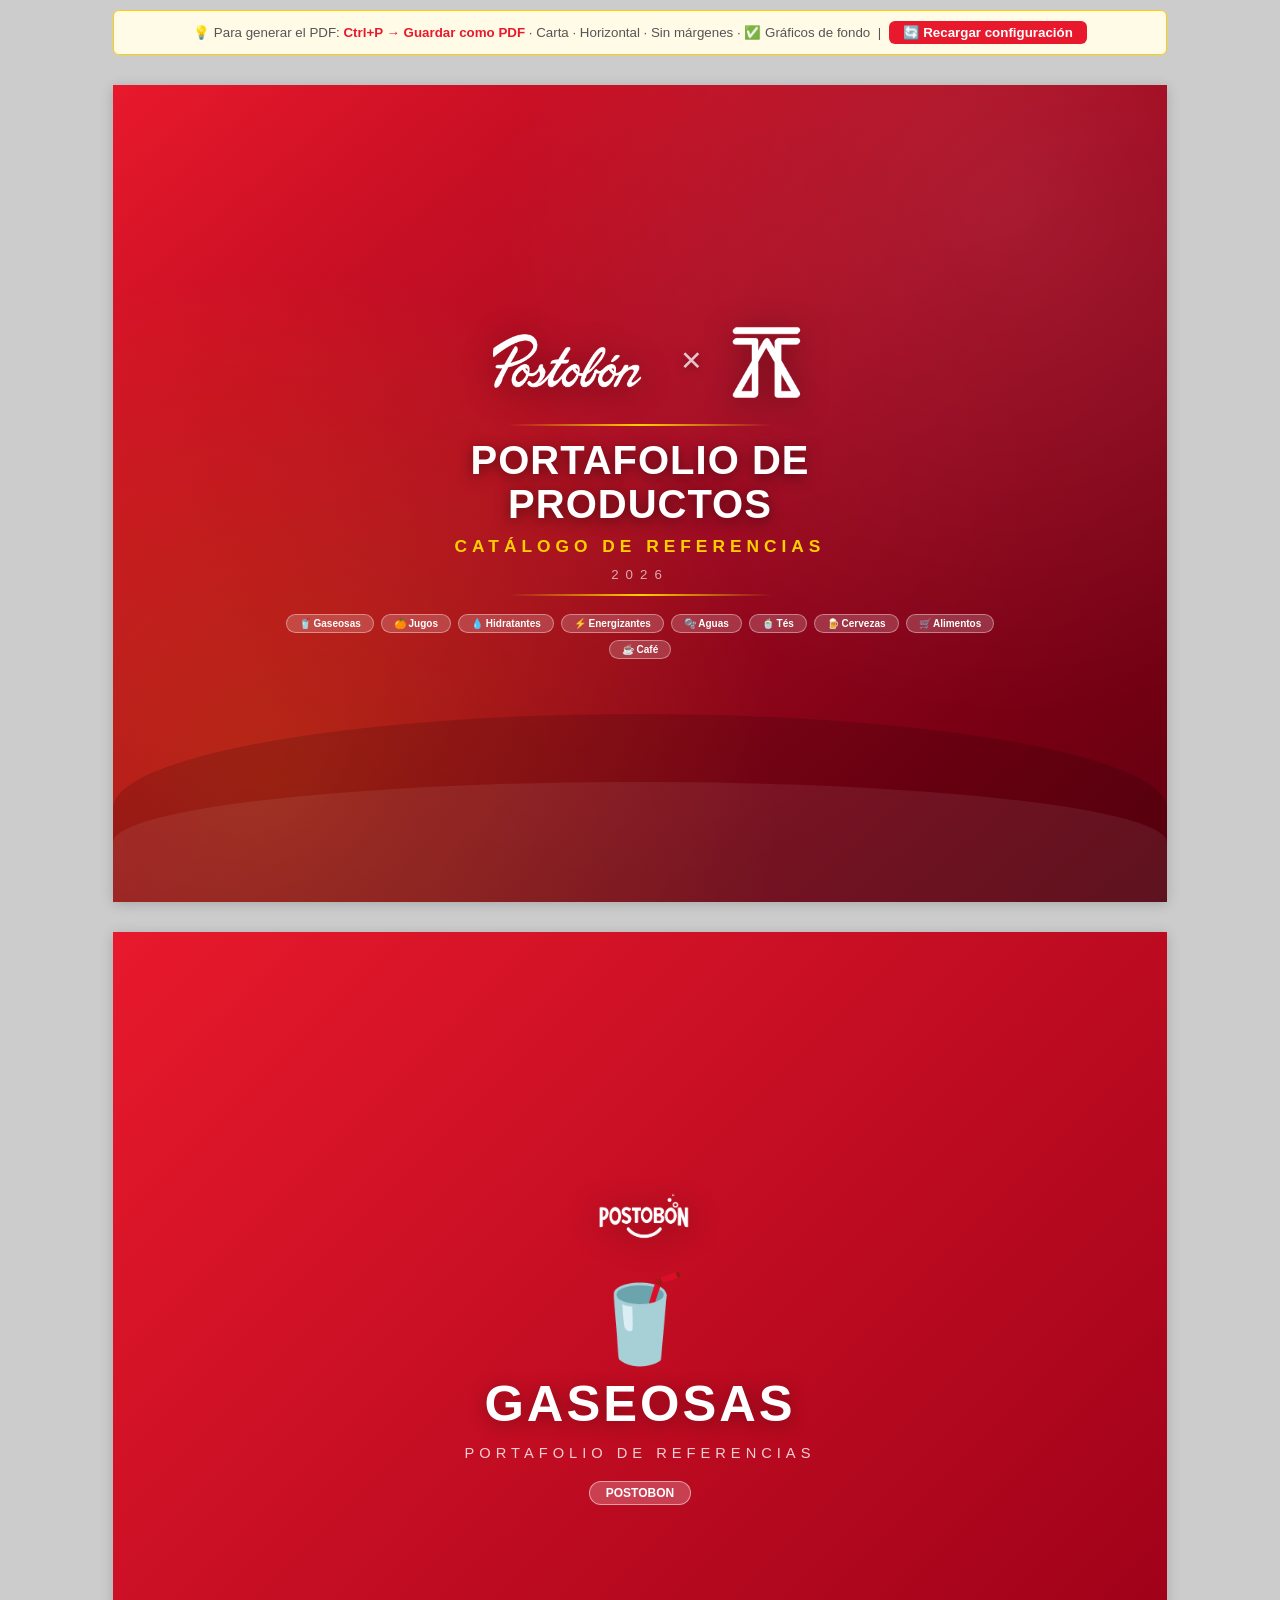
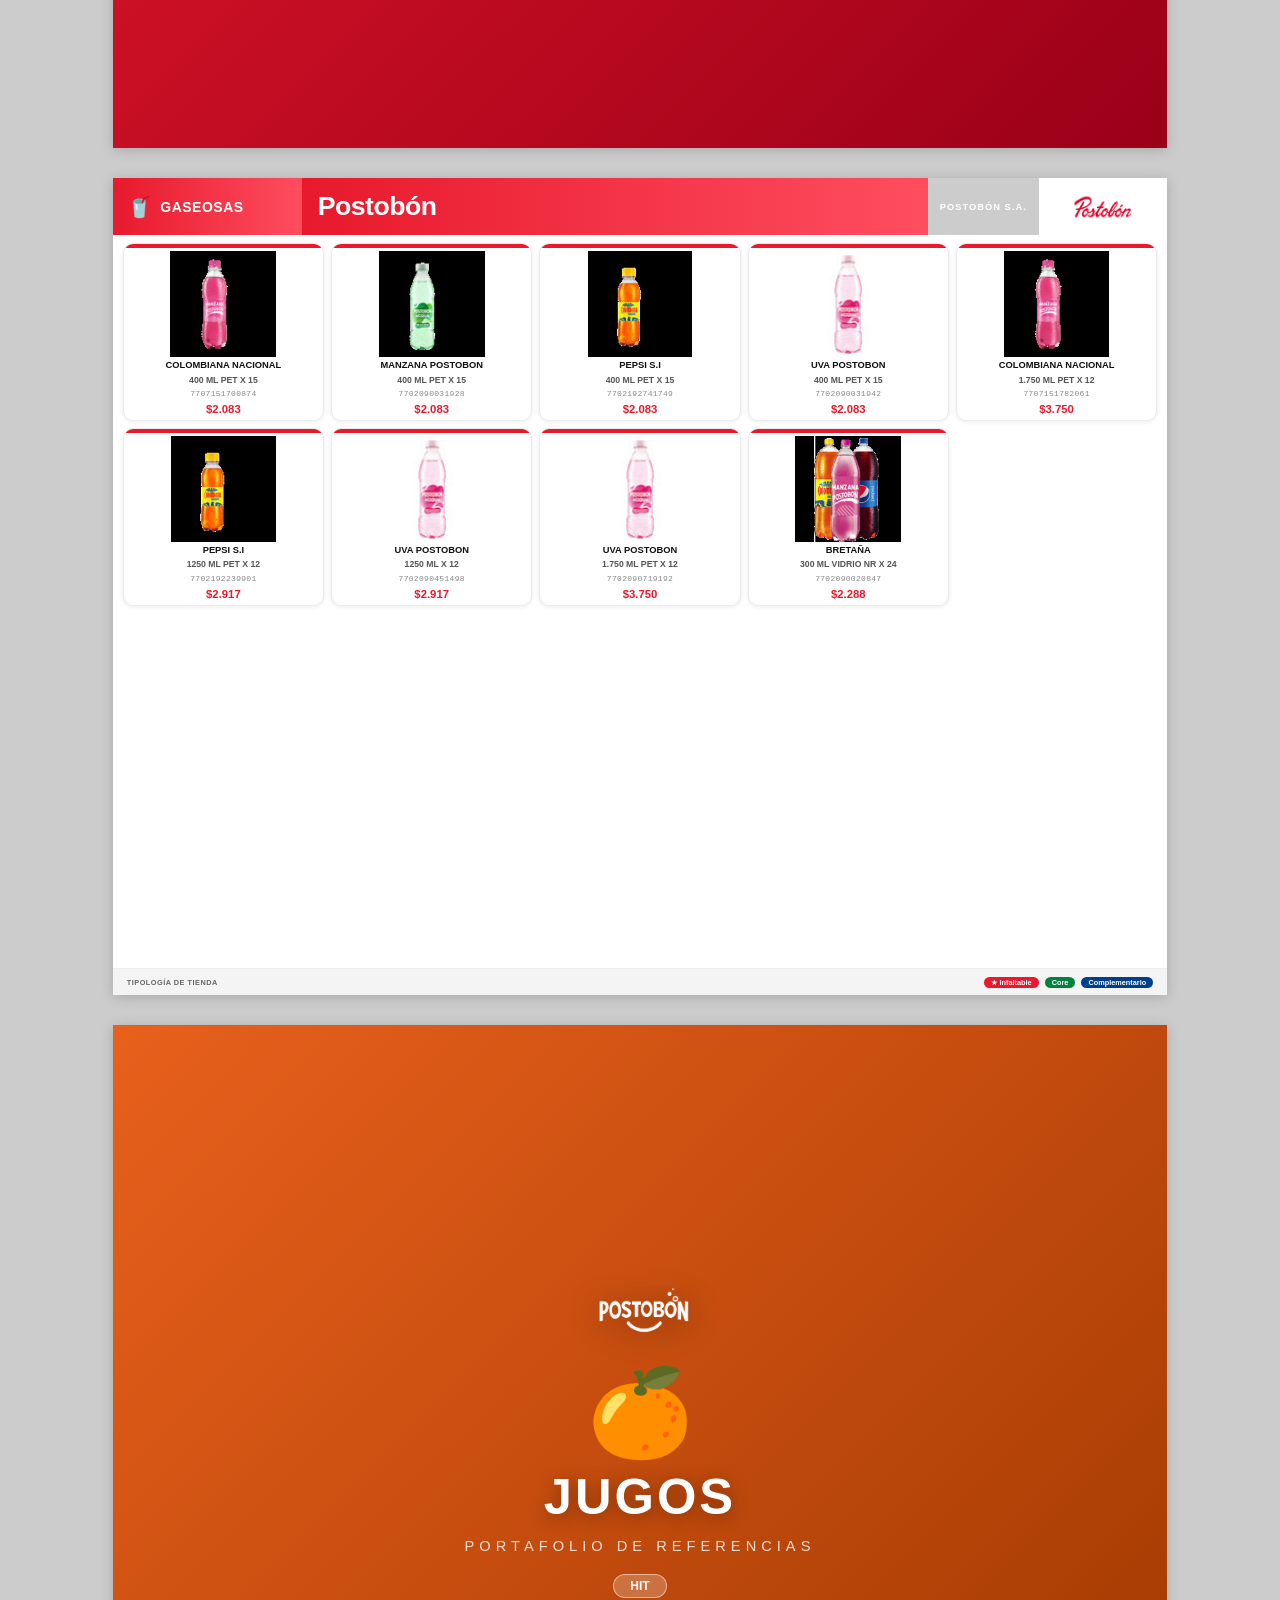
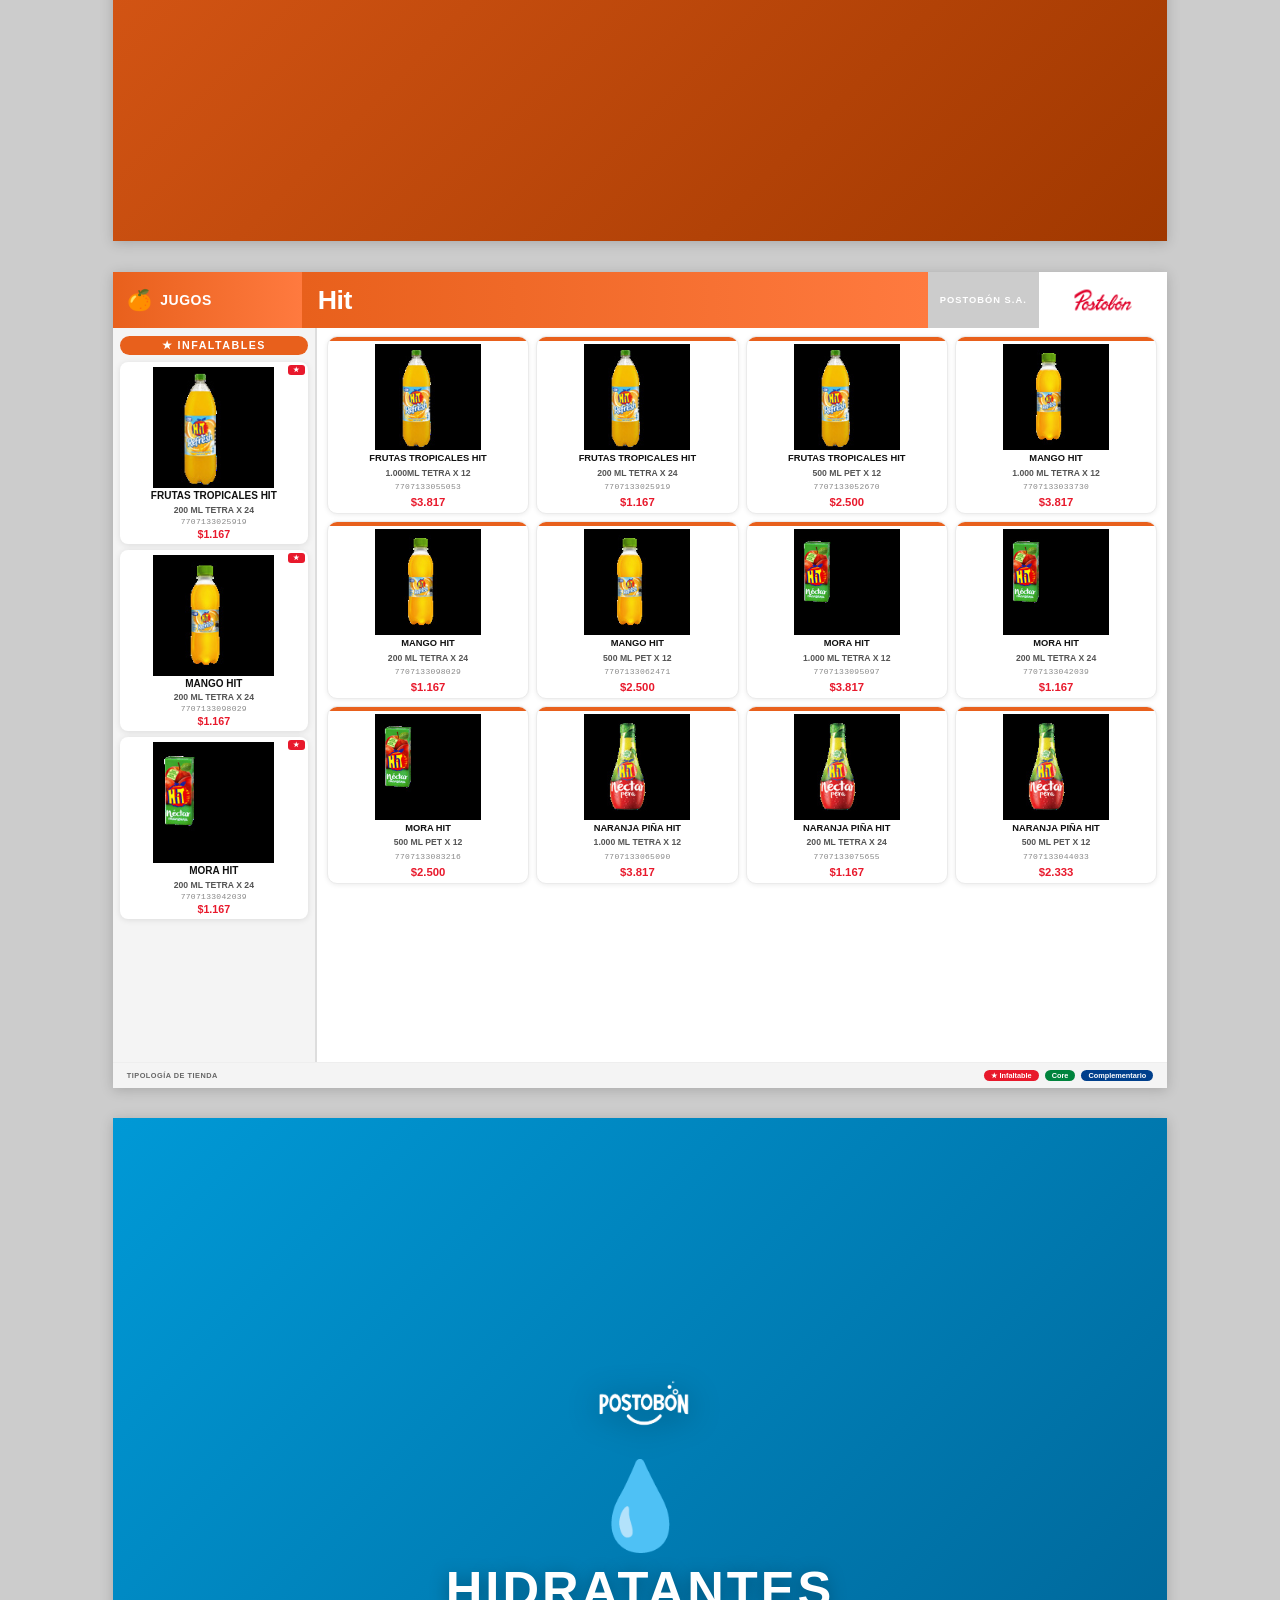
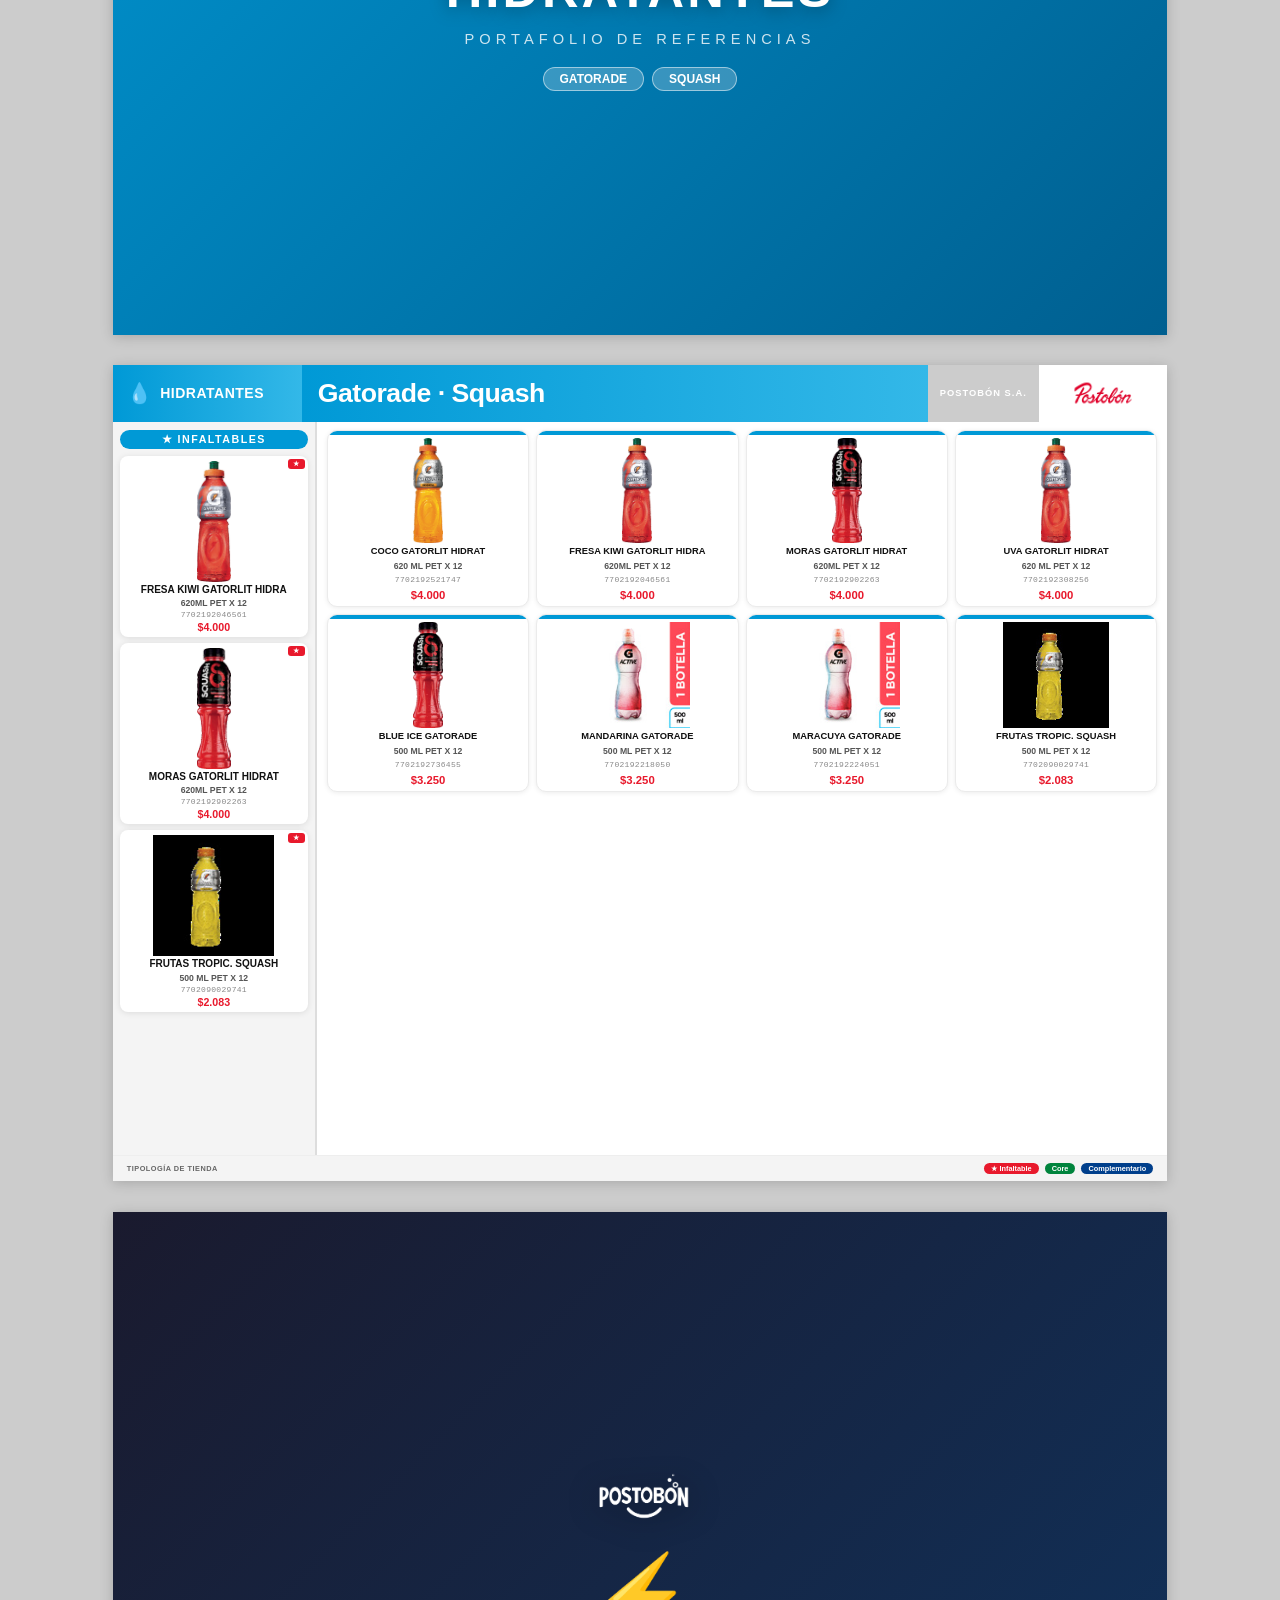
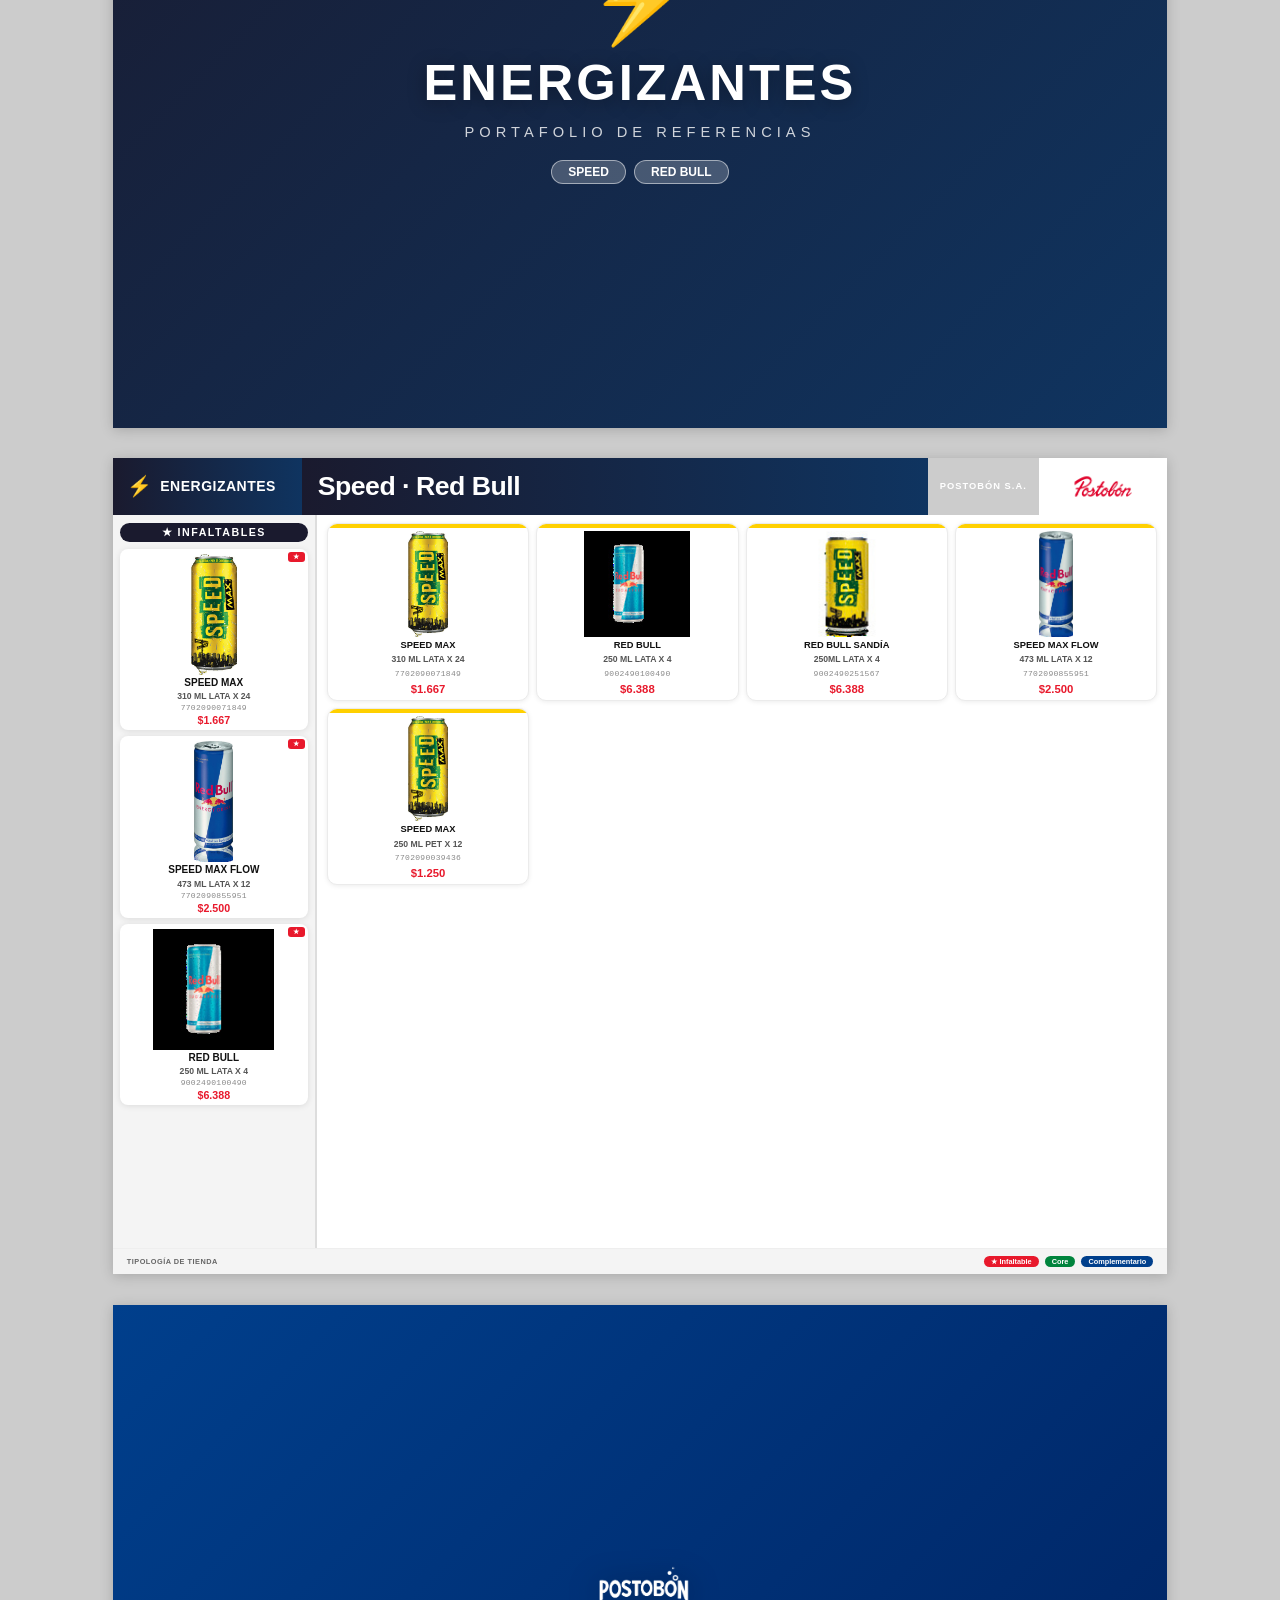
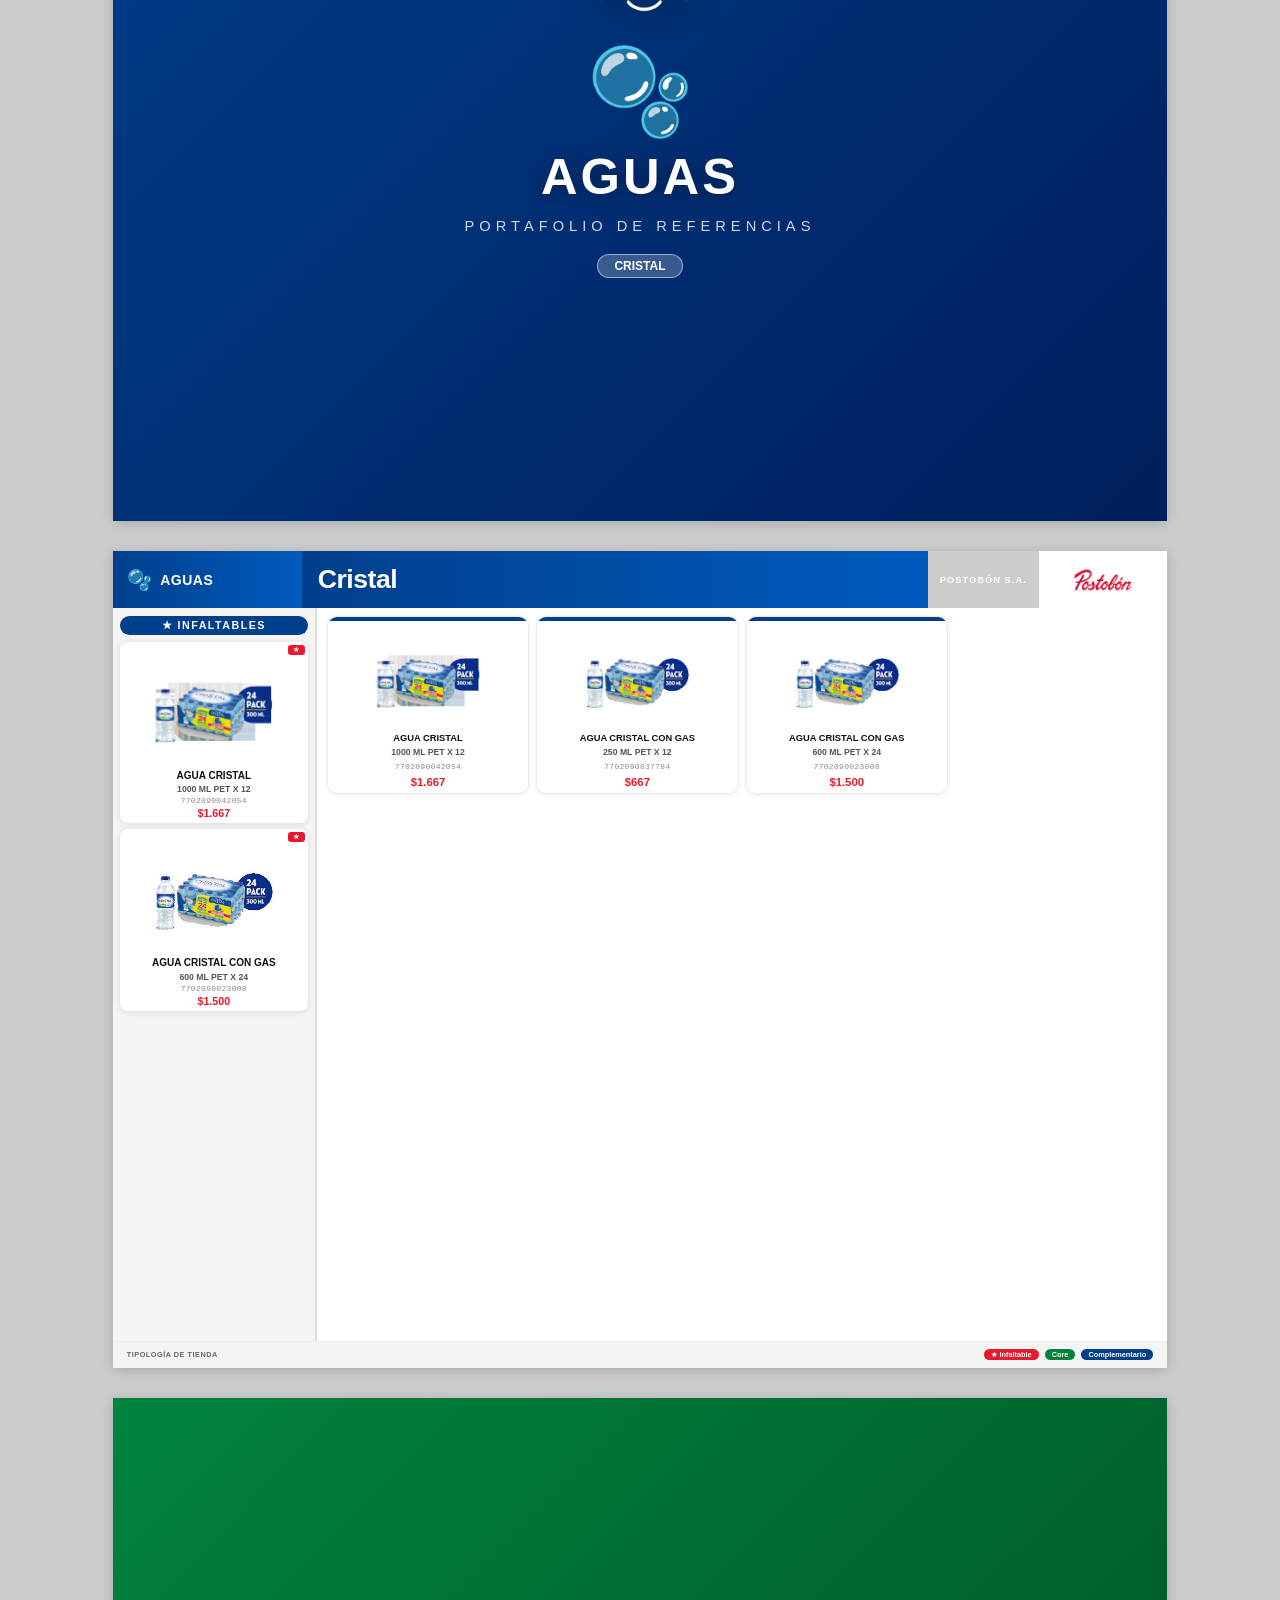
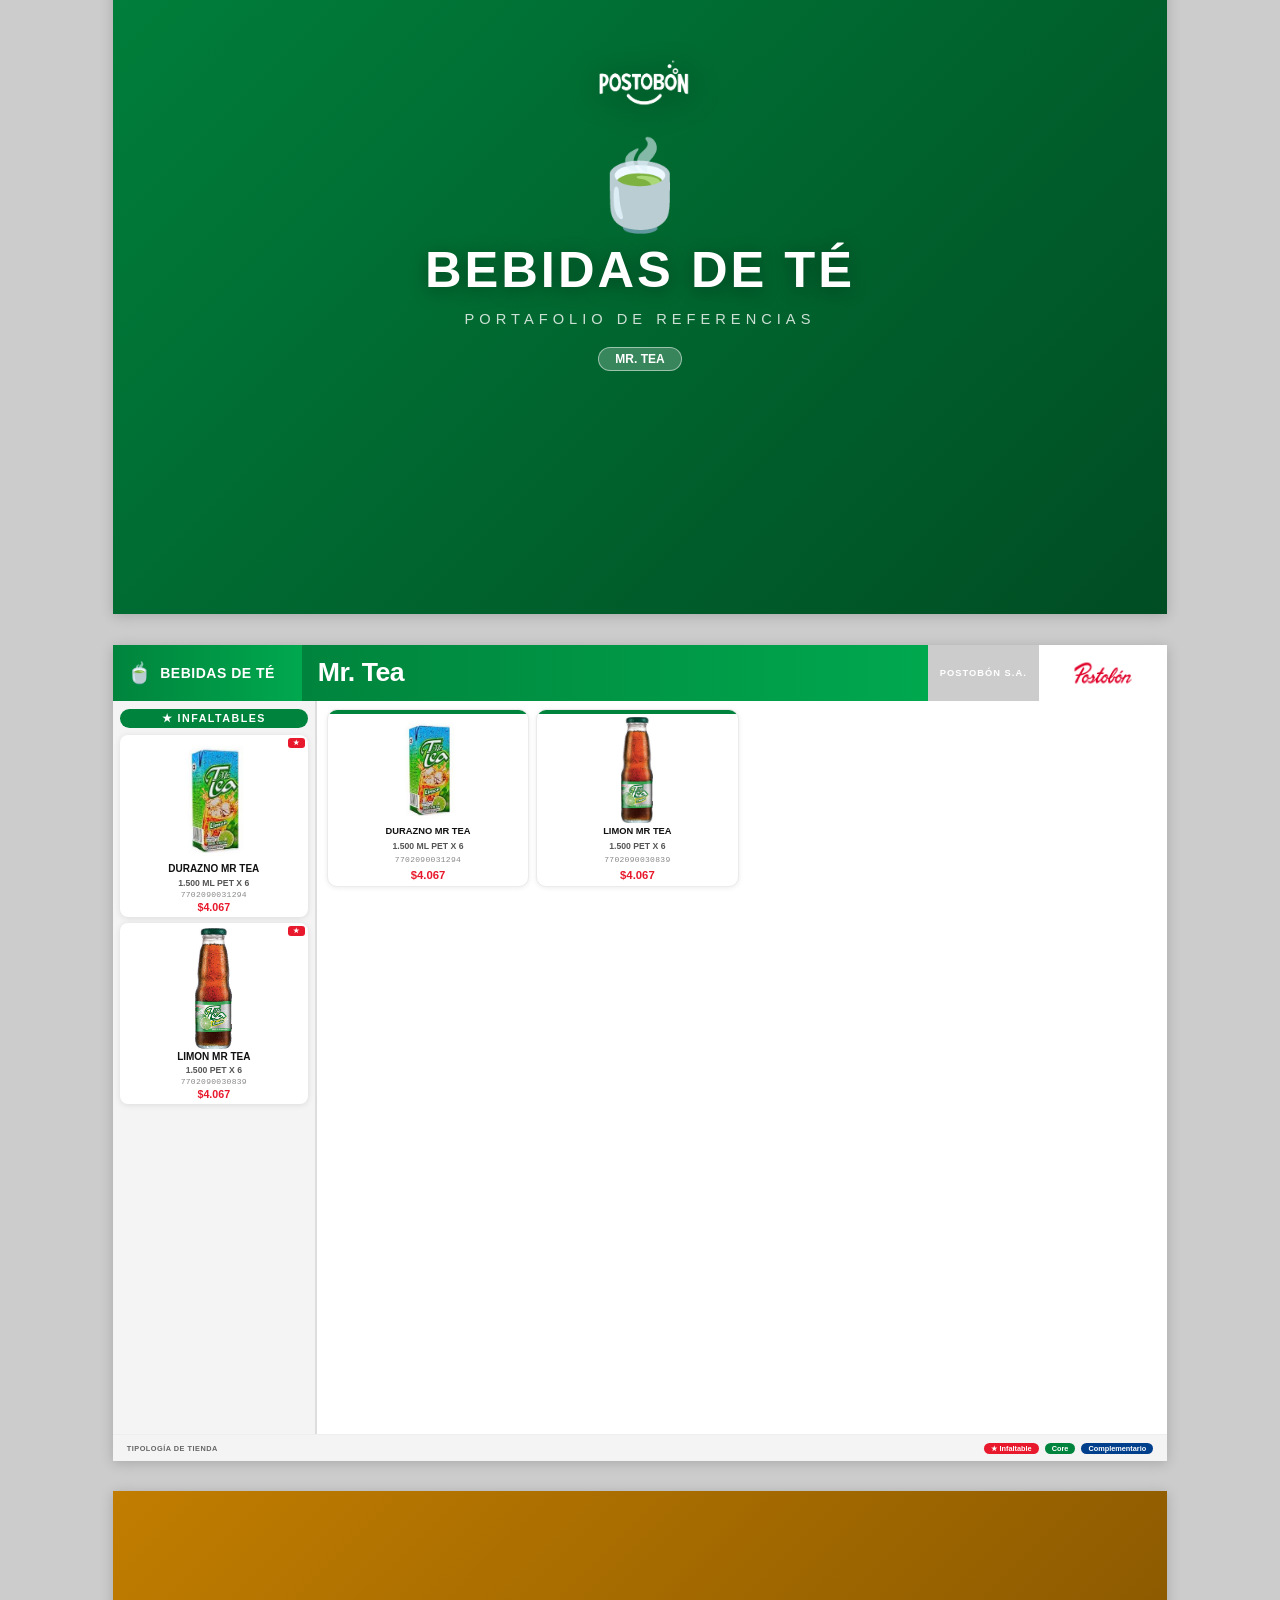
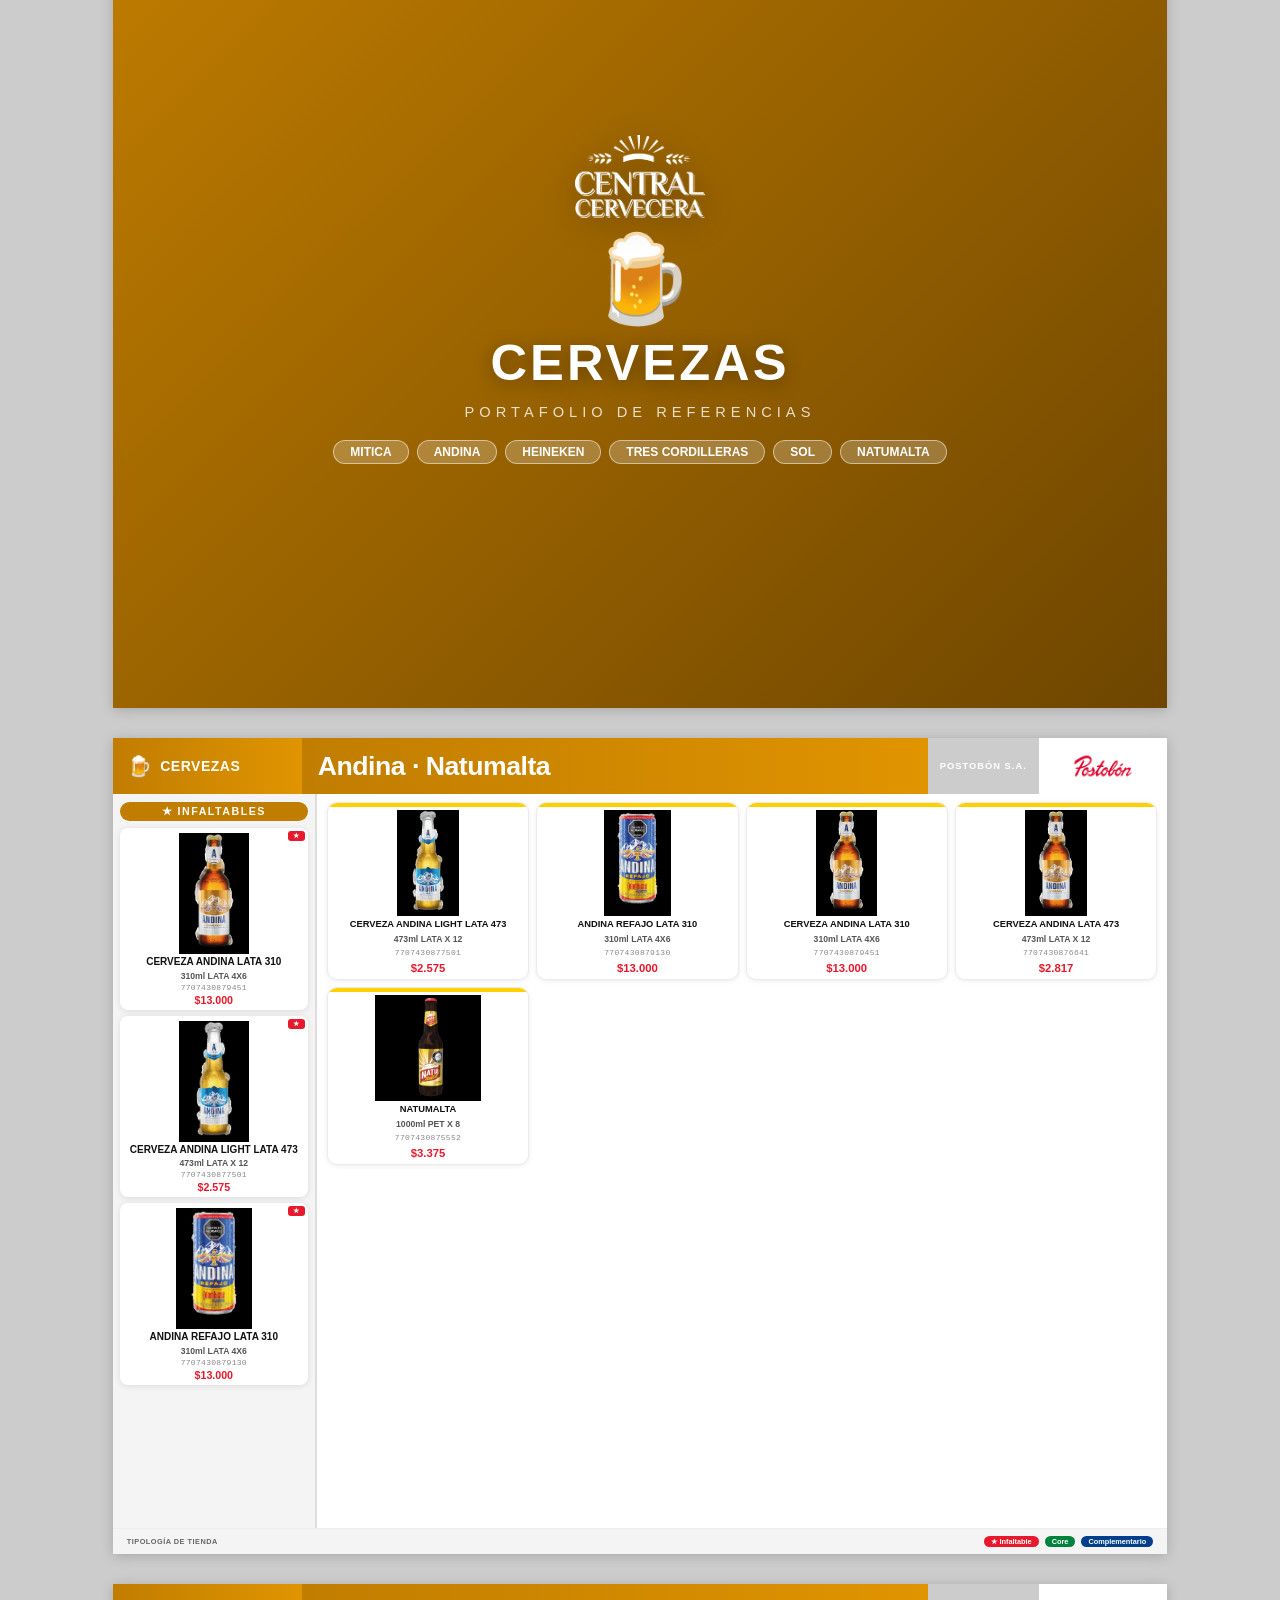
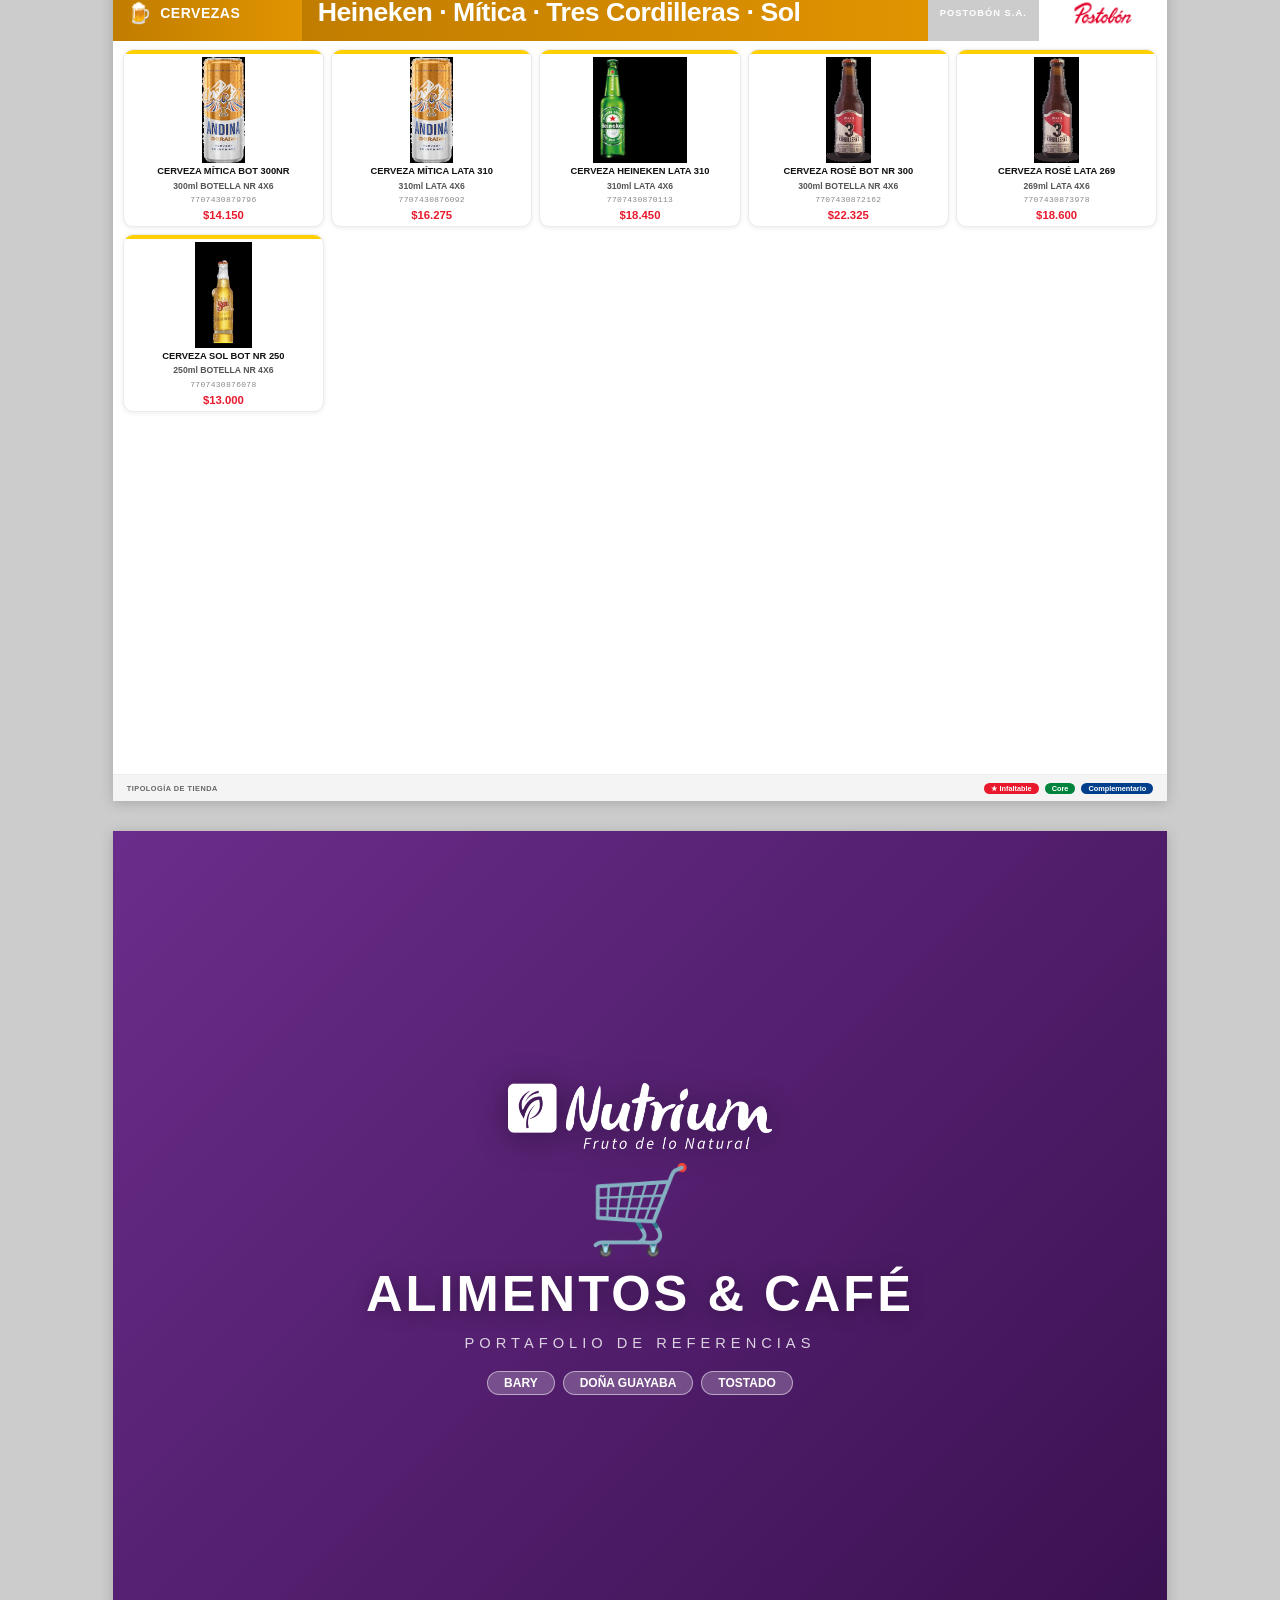
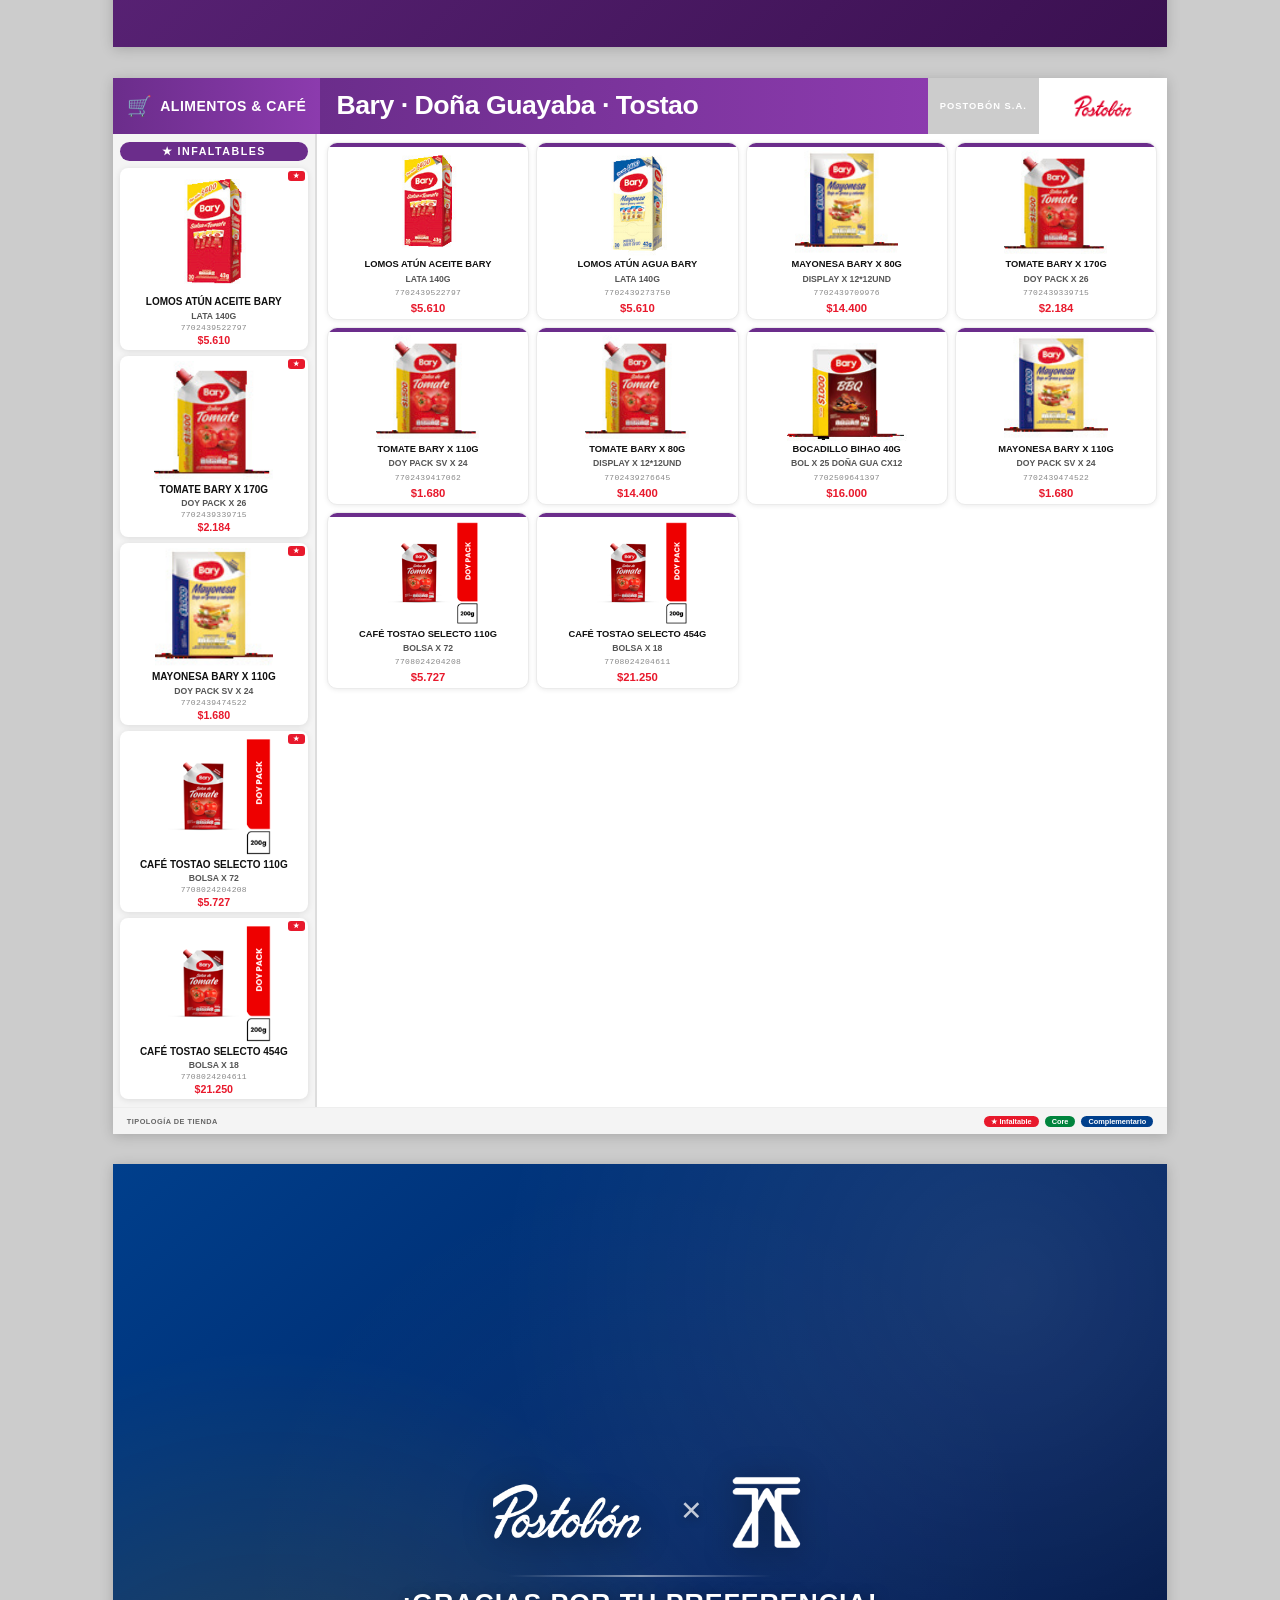
<file: portafolio.html>
<!DOCTYPE html>
<html lang="es">
<head>
<meta charset="UTF-8">
<title>Portafolio Físico — Postobón</title>
<script src="assets/js/supabase.min.js"></script>
<script src="assets/js/productos.js"></script>
<style>
/* ============================================================
   RESET & VARIABLES
   ============================================================ */
*, *::before, *::after { box-sizing: border-box; margin: 0; padding: 0; }

:root {
  --rojo:      #E8192C;
  --rojo-dark: #B01020;
  --amarillo:  #FFD000;
  --azul:      #003F8C;
  --verde:     #00843D;
  --naranja:   #E8601C;
  --morado:    #6B2D8B;
  --celeste:   #0099D6;
  --cafe:      #5c3317;
  --gris:      #3A3A3A;
  --gris-light:#F4F4F4;
}

body {
  font-family: 'Segoe UI', Arial, sans-serif;
  background: #ccc;
  color: var(--gris);
}

/* ============================================================
   HINT DE IMPRESIÓN
   ============================================================ */
.print-hint {
  text-align: center;
  padding: 10px 20px;
  font-size: 10pt;
  color: #555;
  background: #fffbe6;
  border: 1px solid var(--amarillo);
  margin: 10px auto;
  width: 279mm;
  border-radius: 6px;
}
.print-hint strong { color: var(--rojo); }

/* ============================================================
   PÁGINA — tamaño carta horizontal
   ============================================================ */
.page {
  width: 279mm;
  min-height: 216mm;
  background: white;
  margin: 8mm auto;
  position: relative;
  overflow: hidden;
  page-break-after: always;
  page-break-inside: avoid;
  display: flex;
  flex-direction: column;
  box-shadow: 0 2px 12px rgba(0,0,0,.18);
}

/* ============================================================
   PORTADA
   ============================================================ */
.portada {
  display: flex;
  flex-direction: column;
  align-items: center;
  justify-content: center;
  min-height: 216mm;
  position: relative;
  overflow: hidden;
}
.portada-bg {
  position: absolute; inset: 0;
  background: linear-gradient(140deg, #E8192C 0%, #9a0018 55%, #600010 100%);
}
.portada-circles {
  position: absolute; inset: 0;
  background:
    radial-gradient(circle at 15% 85%, rgba(255,208,0,.18) 0%, transparent 45%),
    radial-gradient(circle at 85% 15%, rgba(255,255,255,.10) 0%, transparent 45%),
    radial-gradient(circle at 50% 50%, rgba(255,255,255,.04) 0%, transparent 60%);
}
.portada-wave {
  position: absolute; bottom: -1px; left: 0; right: 0;
  height: 50mm;
  background: rgba(0,0,0,.15);
  border-radius: 100% 100% 0 0;
}
.portada-wave2 {
  position: absolute; bottom: -1px; left: 0; right: 0;
  height: 32mm;
  background: rgba(255,255,255,.07);
  border-radius: 100% 100% 0 0;
}
.portada-content {
  position: relative; z-index: 2;
  display: flex; flex-direction: column;
  align-items: center; gap: 10px; text-align: center;
  padding: 20mm 20mm 24mm;
}
.portada-logos {
  display: flex;
  align-items: center;
  justify-content: center;
  gap: 16px;
  margin-bottom: 2px;
}
.portada-logo-postobon {
  max-height: 26mm;
  max-width: 80mm;
  object-fit: contain;
  filter: brightness(0) invert(1) drop-shadow(0 4px 16px rgba(0,0,0,.4));
}
.portada-x {
  color: rgba(255, 255, 255, 0.75);
  font-size: 20pt;
  font-weight: 300;
  line-height: 1;
  text-shadow: 0 2px 10px rgba(0,0,0,.35);
  user-select: none;
}
.portada-logo-tat {
  max-height: 23mm;
  max-width: 65mm;
  object-fit: contain;
  filter: brightness(0) invert(1) drop-shadow(0 4px 16px rgba(0,0,0,.4));
}
.portada-logo img {
  max-height: 28mm; max-width: 90mm;
  object-fit: contain;
  filter: brightness(0) invert(1) drop-shadow(0 4px 16px rgba(0,0,0,.4));
}
.portada-line {
  width: 70mm; height: 2px;
  background: linear-gradient(90deg, transparent, var(--amarillo), transparent);
  margin: 2px 0;
}
.portada-titulo {
  color: white;
  font-size: 30pt; font-weight: 900;
  letter-spacing: 1px; text-transform: uppercase;
  text-shadow: 0 3px 14px rgba(0,0,0,.5);
  line-height: 1.1;
}
.portada-subtitulo {
  color: var(--amarillo);
  font-size: 13pt; font-weight: 700;
  letter-spacing: 5px; text-transform: uppercase;
}
.portada-year {
  color: rgba(255,255,255,.65);
  font-size: 10pt; letter-spacing: 7px;
}
.portada-cats {
  display: flex; flex-wrap: wrap; gap: 7px;
  justify-content: center; max-width: 190mm; margin-top: 6px;
}
.portada-cat-chip {
  background: rgba(255,255,255,.18);
  border: 1px solid rgba(255,255,255,.38);
  color: white; border-radius: 20px;
  padding: 3px 12px; font-size: 7.5pt; font-weight: 600;
}

/* ============================================================
   SEPARADOR DE CATEGORÍA
   ============================================================ */
.separator-page {
  display: flex; flex-direction: column;
  align-items: center; justify-content: center;
  min-height: 216mm; position: relative; overflow: hidden;
}
.sep-bg { position: absolute; inset: 0; }
.sep-content {
  position: relative; z-index: 1;
  display: flex; flex-direction: column;
  align-items: center; gap: 12px; text-align: center;
}
.sep-logo {
  max-height: 22mm;
  max-width: 70mm;
  object-fit: contain;
  filter: brightness(0) invert(1) drop-shadow(0 4px 16px rgba(0,0,0,.4));
  margin-bottom: 6px;
}
.sep-icon { font-size: 64pt; line-height: 1; }
.sep-titulo {
  font-size: 38pt; font-weight: 900; color: white;
  text-transform: uppercase; letter-spacing: 3px;
  text-shadow: 0 3px 18px rgba(0,0,0,.35);
}
.sep-sub {
  font-size: 11pt; color: rgba(255,255,255,.8);
  letter-spacing: 5px; text-transform: uppercase;
}
.sep-marcas {
  display: flex; gap: 8px; flex-wrap: wrap;
  justify-content: center; margin-top: 8px;
}
.sep-marca-chip {
  background: rgba(255,255,255,.22);
  border: 1.5px solid rgba(255,255,255,.5);
  color: white; border-radius: 20px;
  padding: 4px 16px; font-size: 9pt; font-weight: 700;
}

/* ============================================================
   ENCABEZADO DE PÁGINA
   ============================================================ */
.page-header {
  display: flex; align-items: stretch;
  min-height: 15mm; position: relative; flex-shrink: 0;
}
.hdr-cat {
  display: flex; align-items: center; gap: 8px;
  padding: 0 14px; color: white;
  font-weight: 800; font-size: 10.5pt;
  letter-spacing: .5px; text-transform: uppercase;
  min-width: 50mm;
}
.hdr-cat .ico { font-size: 20px; }
.hdr-brand {
  flex: 1; display: flex; align-items: center;
  padding: 0 16px;
  font-size: 20pt; font-weight: 900;
  letter-spacing: -.5px; color: white;
}
.hdr-badge {
  display: flex; align-items: center;
  background: rgba(0,0,0,.2);
  color: white; font-size: 7pt; font-weight: 800;
  padding: 0 12px; letter-spacing: 1px; text-transform: uppercase;
}
.hdr-logo {
  display: flex; align-items: center;
  background: white; padding: 0 12px;
  min-width: 34mm; justify-content: center;
}
.hdr-logo img {
  max-height: 10mm; max-width: 30mm; object-fit: contain;
}

/* ============================================================
   CUERPO
   ============================================================ */
.page-body {
  flex: 1; display: flex; overflow: hidden;
}

/* Columna izquierda: infaltables */
.col-inf {
  width: 54mm; flex-shrink: 0;
  background: var(--gris-light);
  border-right: 2px solid #ddd;
  padding: 8px 7px;
  display: flex; flex-direction: column; gap: 6px;
  overflow: hidden;
}
.inf-title {
  color: white; text-align: center;
  font-weight: 800; font-size: 8pt;
  letter-spacing: 1.5px; text-transform: uppercase;
  border-radius: 20px; padding: 3px 0; margin-bottom: 1px;
}
.inf-card {
  background: white; border-radius: 8px;
  padding: 5px 6px 4px;
  box-shadow: 0 1px 6px rgba(0,0,0,.1);
  display: flex; flex-direction: column;
  align-items: center; gap: 2px;
  position: relative;
}
.inf-card img {
  width: 36mm; height: 32mm;
  object-fit: contain;
}
.inf-card .ico-fb {
  width: 36mm; height: 32mm;
  display: flex; align-items: center; justify-content: center;
  font-size: 40px; background: #f5f5f5; border-radius: 5px;
}
.inf-nombre {
  font-size: 7.5pt; font-weight: 700;
  text-align: center; line-height: 1.25; color: #111;
}
.inf-pres  { font-size: 6.5pt; font-weight: 600; color: #555; text-align: center; }
.inf-cod   { font-size: 6pt;   color: #888; text-align: center; font-family: monospace; letter-spacing: .3px; }
.inf-precio{ font-size: 8pt;   font-weight: 900; color: var(--rojo); }
.inf-top {
  position: absolute; top: 3px; right: 3px;
  color: white; font-size: 5pt; font-weight: 800;
  padding: 1px 5px; border-radius: 3px;
  letter-spacing: .5px;
}

/* Columna derecha: grid */
.col-prod {
  flex: 1; padding: 8px 10px;
  display: flex; flex-direction: column; gap: 8px;
  overflow: hidden;
}
.prod-grid {
  display: grid;
  grid-template-columns: repeat(4, 1fr);
  gap: 7px;
}
.prod-card {
  background: white;
  border: 1.5px solid #ebebeb;
  border-radius: 10px; padding: 7px 5px 5px;
  display: flex; flex-direction: column;
  align-items: center; gap: 3px;
  box-shadow: 0 1px 5px rgba(0,0,0,.08);
  position: relative; overflow: hidden;
}
.prod-card::before {
  content: ''; position: absolute;
  top: 0; left: 0; right: 0; height: 4px;
}
.prod-card img {
  width: 100%; height: 28mm; object-fit: contain;
}
.prod-card .ico-fb {
  width: 100%; height: 28mm;
  display: flex; align-items: center; justify-content: center;
  font-size: 34px; background: #f8f8f8; border-radius: 5px;
}
.prod-nombre { font-size: 7pt; font-weight: 700; text-align: center; line-height: 1.25; color: #111; }
.prod-pres   { font-size: 6.5pt; font-weight: 600; color: #555; text-align: center; line-height: 1.3; }
.prod-cod    { font-size: 6pt;   color: #888; text-align: center; font-family: monospace; letter-spacing: .3px; }
.prod-precio { font-size: 8.5pt; font-weight: 900; color: var(--rojo); margin-top: 2px; }
.prod-unid   { font-size: 5.5pt; color: #aaa; }

/* ============================================================
   PIE
   ============================================================ */
.page-footer {
  display: flex; align-items: center;
  justify-content: space-between;
  min-height: 7mm; border-top: 1.5px solid #eee;
  padding: 0 14px; background: var(--gris-light);
  flex-shrink: 0;
}
.footer-label { font-size: 5.5pt; font-weight: 700; color: #666; letter-spacing: .5px; text-transform: uppercase; }
.footer-chips { display: flex; align-items: center; gap: 6px; }
.f-chip {
  color: white; border-radius: 10px;
  padding: 1px 7px; font-weight: 700; font-size: 5.5pt;
}

/* ============================================================
   COLORES POR CATEGORÍA
   ============================================================ */
.cat-gaseosa    .hdr-cat, .cat-gaseosa    .hdr-brand { background: linear-gradient(90deg,#E8192C,#ff4d60); }
.cat-gaseosa    .inf-title, .cat-gaseosa    .inf-top  { background: var(--rojo); }
.cat-gaseosa    .prod-card::before                    { background: var(--rojo); }
.cat-gaseosa    .sep-bg { background: linear-gradient(135deg,#E8192C,#9a0018); }

.cat-jugos      .hdr-cat, .cat-jugos      .hdr-brand { background: linear-gradient(90deg,#E8601C,#ff7a3f); }
.cat-jugos      .inf-title, .cat-jugos      .inf-top  { background: var(--naranja); }
.cat-jugos      .prod-card::before                    { background: var(--naranja); }
.cat-jugos      .sep-bg { background: linear-gradient(135deg,#E8601C,#a03800); }

.cat-hidratantes .hdr-cat, .cat-hidratantes .hdr-brand { background: linear-gradient(90deg,#0099D6,#33b8e8); }
.cat-hidratantes .inf-title, .cat-hidratantes .inf-top  { background: var(--celeste); }
.cat-hidratantes .prod-card::before                     { background: var(--celeste); }
.cat-hidratantes .sep-bg { background: linear-gradient(135deg,#0099D6,#005f90); }

.cat-energizantes .hdr-cat, .cat-energizantes .hdr-brand { background: linear-gradient(90deg,#1a1a2e,#0f3460); }
.cat-energizantes .inf-title, .cat-energizantes .inf-top  { background: #1a1a2e; }
.cat-energizantes .prod-card::before                      { background: var(--amarillo); }
.cat-energizantes .sep-bg { background: linear-gradient(135deg,#1a1a2e,#0f3460); }

.cat-aguas      .hdr-cat, .cat-aguas      .hdr-brand { background: linear-gradient(90deg,#003F8C,#005bbf); }
.cat-aguas      .inf-title, .cat-aguas      .inf-top  { background: var(--azul); }
.cat-aguas      .prod-card::before                    { background: var(--azul); }
.cat-aguas      .sep-bg { background: linear-gradient(135deg,#003F8C,#001f5c); }

.cat-te         .hdr-cat, .cat-te         .hdr-brand { background: linear-gradient(90deg,#00843D,#00a84e); }
.cat-te         .inf-title, .cat-te         .inf-top  { background: var(--verde); }
.cat-te         .prod-card::before                    { background: var(--verde); }
.cat-te         .sep-bg { background: linear-gradient(135deg,#00843D,#004d23); }

.cat-cerveza    .hdr-cat, .cat-cerveza    .hdr-brand { background: linear-gradient(90deg,#c17d00,#e09400); }
.cat-cerveza    .inf-title, .cat-cerveza    .inf-top  { background: #c17d00; }
.cat-cerveza    .prod-card::before                    { background: var(--amarillo); }
.cat-cerveza    .sep-bg { background: linear-gradient(135deg,#c17d00,#6e4600); }

.cat-alimentos  .hdr-cat, .cat-alimentos  .hdr-brand { background: linear-gradient(90deg,#6B2D8B,#8c3bae); }
.cat-alimentos  .inf-title, .cat-alimentos  .inf-top  { background: var(--morado); }
.cat-alimentos  .prod-card::before                    { background: var(--morado); }
.cat-alimentos  .sep-bg { background: linear-gradient(135deg,#6B2D8B,#3a1050); }

.cat-cafe       .hdr-cat, .cat-cafe       .hdr-brand { background: linear-gradient(90deg,#5c3317,#7a4520); }
.cat-cafe       .inf-title, .cat-cafe       .inf-top  { background: var(--cafe); }
.cat-cafe       .prod-card::before                    { background: #c17d00; }
.cat-cafe       .sep-bg { background: linear-gradient(135deg,#5c3317,#2b1508); }

/* ============================================================
   PRINT
   ============================================================ */
@media print {
  body { background: none; }
  .print-hint { display: none; }
  #debug-bar   { display: none !important; }
  #reload-bar  { display: none !important; }
  .page, .separator-page { margin: 0; box-shadow: none; }
  @page { size: Letter landscape; margin: 0; }
}

/* Spinner de carga */
#loading-screen {
  position: fixed; inset: 0; z-index: 9999;
  background: #E8192C;
  display: flex; flex-direction: column;
  align-items: center; justify-content: center;
  gap: 16px;
}
#loading-screen img { max-height: 30mm; filter: brightness(0) invert(1); }
#loading-screen .msg { color: white; font-size: 13pt; font-weight: 600; letter-spacing: 2px; }
.spinner {
  width: 40px; height: 40px;
  border: 4px solid rgba(255,255,255,.3);
  border-top-color: white;
  border-radius: 50%;
  animation: spin .8s linear infinite;
}
@keyframes spin { to { transform: rotate(360deg); } }
</style>
</head>
<body>

<!-- PANTALLA DE CARGA -->
<div id="loading-screen">
  <img src="logo-postobon.png" alt="Postobón" onerror="this.style.display='none'">
  <div class="spinner"></div>
  <div class="msg">Cargando imágenes...</div>
</div>

<div id="portafolio-container" style="display:none">

<div id="debug-bar" style="display:none;text-align:center;padding:8px 20px;font-size:11pt;background:#1a3a1a;color:#a0ffbf;border:1px solid #205a20;margin:6px auto;width:279mm;border-radius:6px;font-weight:600;"></div>

<div class="print-hint" id="reload-bar">
  💡 Para generar el PDF: <strong>Ctrl+P → Guardar como PDF</strong> · Carta · Horizontal · Sin márgenes · ✅ Gráficos de fondo &nbsp;|&nbsp;
  <button onclick="location.reload()" style="background:#E8192C;color:white;border:none;border-radius:6px;padding:4px 14px;font-weight:700;cursor:pointer;font-size:10pt">🔄 Recargar configuración</button>
</div>

<!-- ==================== PORTADA ==================== -->
<div class="page portada">
  <div class="portada-bg"></div>
  <div class="portada-circles"></div>
  <div class="portada-wave"></div>
  <div class="portada-wave2"></div>
  <div class="portada-content">
    <div class="portada-logos">
      <img src="logo-postobon.png" alt="Postobón" class="portada-logo-postobon" onerror="this.style.display='none'">
      <span class="portada-x">✕</span>
      <img src="logo_tat.png" alt="TAT Distribuciones" class="portada-logo-tat" onerror="this.style.display='none'">
    </div>
    <div class="portada-line"></div>
    <div class="portada-titulo">Portafolio de<br>Productos</div>
    <div class="portada-subtitulo">Catálogo de Referencias</div>
    <div class="portada-year">2026</div>
    <div class="portada-line"></div>
    <div class="portada-cats">
      <span class="portada-cat-chip">🥤 Gaseosas</span>
      <span class="portada-cat-chip">🍊 Jugos</span>
      <span class="portada-cat-chip">💧 Hidratantes</span>
      <span class="portada-cat-chip">⚡ Energizantes</span>
      <span class="portada-cat-chip">🫧 Aguas</span>
      <span class="portada-cat-chip">🍵 Tés</span>
      <span class="portada-cat-chip">🍺 Cervezas</span>
      <span class="portada-cat-chip">🛒 Alimentos</span>
      <span class="portada-cat-chip">☕ Café</span>
    </div>
  </div>
</div>

<!-- ==================== CONTENIDO DINÁMICO ==================== -->
<div id="dynamic-content"></div>

<!-- ==================== CONTRAPORTADA ==================== -->
<div class="page portada" style="">
  <div class="portada-bg" style="background: linear-gradient(140deg,#003F8C 0%,#001f5c 60%,#000d30 100%)"></div>
  <div class="portada-circles"></div>
  <div class="portada-wave"></div>
  <div class="portada-wave2"></div>
  <div class="portada-content">
    <div class="portada-logos">
      <img src="logo-postobon.png" alt="Postobón" class="portada-logo-postobon" onerror="this.style.display='none'">
      <span class="portada-x">✕</span>
      <img src="logo_tat.png" alt="TAT Distribuciones" class="portada-logo-tat" onerror="this.style.display='none'">
    </div>
    <div class="portada-line" style="background:linear-gradient(90deg,transparent,rgba(255,255,255,.5),transparent)"></div>
    <div class="portada-titulo" style="font-size:20pt">¡Gracias por tu preferencia!</div>
    <div class="portada-subtitulo" style="font-size:9pt">Portafolio vigente · Consultar disponibilidad de producto</div>
    <div class="portada-year">Postobón S.A. · TAT Distribuciones · 2026</div>
  </div>
</div>

</div><!-- /portafolio-container -->

<script>
// ============================================================
//  CONFIG SUPABASE (mismo que app.js)
// ============================================================
//  CONFIG EMBEBIDA — actualizada desde el admin con "Guardar en portafolio.html"
// ============================================================
window.PORTAFOLIO_CONFIG = {
  "enPortafolio": {
    "GASEOSA":      [23214,23216,23215,34599,35072,34794,34785,23197,31947],
    "JUGOS":        [23273,23229,23242,23275,23235,23244,23276,23237,23245,23274,23236,23243],
    "HIDRATANTES":  [34414,34379,34380,34461,32080,23684,23569,23686],
    "ENERGIZANTES": [29076,17186,25131,35840,23649],
    "AGUAS":        [23599,23583,23548],
    "BEBIDA DE TE": [23378,23379],
    "CERVEZA":      [34074,34007,28963,32673,29618,29624,32804,29628,28624,28621,27466],
    "ALIMENTOS":    [28769,28770,31969,22208,26370,31966,35129,35513],
    "CAFÉ":         [32720,32811]
  },
  "infaltables": {
    "GASEOSA":      [],
    "JUGOS":        [23229,23235,23237],
    "HIDRATANTES":  [34379,34380,23686],
    "ENERGIZANTES": [29076,35840,17186],
    "AGUAS":        [23599,23548],
    "BEBIDA DE TE": [23378,23379],
    "CERVEZA":      [29624,28963,32673],
    "ALIMENTOS":    [28769,22208,35513],
    "CAFÉ":         [32720,32811]
  },
  "nombres": {}
};

// ============================================================
const SUPA_URL    = 'https://ahcvjqrlggmfmyevgjqb.supabase.co';
const SUPA_ANON   = 'eyJhbGciOiJIUzI1NiIsInR5cCI6IkpXVCJ9.eyJpc3MiOiJzdXBhYmFzZSIsInJlZiI6ImFoY3ZqcXJsZ2dtZm15ZXZnanFiIiwicm9sZSI6ImFub24iLCJpYXQiOjE3OTM4MDk1NDUsImV4cCI6MjEwOTM4NTU0NX0.S2i3UO9yCw-WQzmwi8Q_Fs_a3nyMQz0-IWeu_uVnG1s';
const BUCKET      = 'productos';
const IMG_LOCAL   = 'assets/img/productos/';

const DEFAULT_INFALTABLES = {
  "GASEOSA":      [23214, 23216, 31947],
  "JUGOS":        [23229, 23235, 23237],
  "HIDRATANTES":  [34379, 34380, 23686],
  "ENERGIZANTES": [29076, 35840, 17186],
  "AGUAS":        [23599, 23548],
  "BEBIDA DE TE": [23378, 23379],
  "CERVEZA":      [29624, 28963, 32673],
  "ALIMENTOS":    [28769, 22208, 35513],
  "CAFÉ":         [32720, 32811]
};

let _portConfig      = window.PORTAFOLIO_CONFIG || { infaltables: {}, nombres: {}, enPortafolio: {} };
let _nombresMap      = {};
let _eliminados      = [];
let _productosCustom = [];
let _imgMap          = {};

function estaEliminado(id) {
  return _eliminados.includes(id);
}

// ============================================================
//  MAPA DE ICONOS POR SABOR/CATEGORÍA (reutiliza lógica de app.js)
// ============================================================
const ICON_MAP = {
  'naranja':'🍊','manzana':'🍎','uva':'🍇','limón':'🍋','limon':'🍋',
  'mango':'🥭','mora':'🫐','lulo':'🟢','maracuyá':'🌺','maracuya':'🌺',
  'tropical':'🌴','tropicales':'🌴','fresa':'🍓','sandía':'🍉','sandia':'🍉',
  'coco':'🥥','durazno':'🍑','mandarina':'🍊','kiwi':'🥝',
  'blue ice':'🧊','cola':'🥤','colombiana':'🇨🇴','bretaña':'🍾',
  'original':'⭐','light':'✨','refajo':'🍺','rosé':'🌸',
  'guayaba':'🍐','malta':'🌾','aceite':'🥫','tomate':'🍅','mayonesa':'🫙',
  'selecto':'☕','agua':'💧','gas':'🫧',
};
const CAT_DEFAULT_ICON = {
  'GASEOSA':'🥤','JUGOS':'🍊','HIDRATANTES':'💧','ENERGIZANTES':'⚡',
  'AGUAS':'🫧','BEBIDA DE TE':'🍵','CERVEZA':'🍺','ALIMENTOS':'🛒','CAFÉ':'☕'
};
function getIcon(prod) {
  const sabor = (prod.sabor || '').toLowerCase();
  for (const [k,v] of Object.entries(ICON_MAP)) { if (sabor.includes(k)) return v; }
  return CAT_DEFAULT_ICON[prod.categoria] || '📦';
}

// ============================================================
//  ESTRUCTURA DEL CATÁLOGO — se construye desde productos.js
//  IDs de páginas y marcas se deducen automáticamente
// ============================================================
const SECCIONES_DEF = [
  { cat:"GASEOSA",     catClass:"cat-gaseosa",     icon:"🥤", label:"Gaseosas",
    paginas:[{ brand:"Postobón", marcaFilter:null }] },
  { cat:"JUGOS",       catClass:"cat-jugos",        icon:"🍊", label:"Jugos",
    paginas:[{ brand:"Hit",      marcaFilter:null }] },
  { cat:"HIDRATANTES", catClass:"cat-hidratantes",  icon:"💧", label:"Hidratantes",
    paginas:[{ brand:"Gatorade · Squash", marcaFilter:null }] },
  { cat:"ENERGIZANTES",catClass:"cat-energizantes", icon:"⚡", label:"Energizantes",
    paginas:[{ brand:"Speed · Red Bull",  marcaFilter:null }] },
  { cat:"AGUAS",       catClass:"cat-aguas",        icon:"🫧", label:"Aguas",
    paginas:[{ brand:"Cristal",  marcaFilter:null }] },
  { cat:"BEBIDA DE TE",catClass:"cat-te",           icon:"🍵", label:"Bebidas de Té",
    paginas:[{ brand:"Mr. Tea",  marcaFilter:null }] },
  { cat:"CERVEZA",     catClass:"cat-cerveza",      icon:"🍺", label:"Cervezas",
    paginas:[
      { brand:"Andina · Natumalta",                    marcaFilter:["ANDINA","NATUMALTA"] },
      { brand:"Heineken · Mítica · Tres Cordilleras · Sol", marcaFilter:["HEINEKEN","MITICA","TRES CORDILLERAS","SOL"] }
    ]
  },
  { cat:"ALIMENTOS",   catClass:"cat-alimentos",    icon:"🛒", label:"Alimentos & Café",
    paginas:[{ brand:"Bary · Doña Guayaba · Tostao", marcaFilter:null, extraCats:["CAFÉ"] }] },
];

// Construye SECCIONES llenando ids dinámicamente desde `productos`
function buildSecciones(portConfig) {
  const infConfig  = (portConfig && portConfig.infaltables)  || {};
  const enPortConf = (portConfig && portConfig.enPortafolio) || {};

  return SECCIONES_DEF.map(sec => {
    // Categorías que participan en esta sección (principal + extras de sus páginas)
    const catsEnSec = [...new Set([sec.cat, ...sec.paginas.flatMap(p => p.extraCats || [])])];
    const marcas = [...new Set(
      productos
        .filter(p => catsEnSec.includes(p.categoria) && !estaEliminado(p.id))
        .map(p => p.marca)
    )];
    const paginas = sec.paginas.map(pag => {
      // Categorías que aportan productos a esta página (la principal + las extra)
      const catsEnPag = [sec.cat, ...(pag.extraCats || [])];

      // Todos los productos de esta página que no estén eliminados
      const todoIds = productos
        .filter(p => catsEnPag.includes(p.categoria) &&
                     !estaEliminado(p.id) &&
                     (!pag.marcaFilter || pag.marcaFilter.includes(p.marca)))
        .map(p => p.id);

      // Solo los que están en portafolio
      // Combina las listas de todas las categorías de la página
      const enPortIds = catsEnPag.flatMap(cat => enPortConf[cat] ? enPortConf[cat].map(Number) : []);
      const ids = enPortIds.length > 0
        ? todoIds.filter(id => enPortIds.includes(id))
        : todoIds;

      // Infaltables: combina todas las categorías de la página
      let infaltables = [];
      const allInfIds = catsEnPag.flatMap(cat => {
        if (Array.isArray(infConfig[cat])) return infConfig[cat].map(Number);
        if (DEFAULT_INFALTABLES[cat])      return DEFAULT_INFALTABLES[cat].map(Number);
        return [];
      });
      infaltables = allInfIds.filter(id => ids.includes(id));

      return {
        brand: pag.brand,
        ids,
        infaltables
      };
    // Filtrar páginas vacías
    }).filter(pag => pag.ids.length > 0);

    return { ...sec, marcas, paginas };
  // Filtrar secciones sin páginas
  }).filter(sec => sec.paginas.length > 0);
}

// ============================================================
//  HELPERS
// ============================================================
const fmt = (n) => '$' + new Intl.NumberFormat('es-CO',{minimumFractionDigits:0}).format(n);

function imgSrc(prod) {
  const ext = _imgMap[prod.id];
  if (ext) return `${SUPA_URL}/storage/v1/object/public/${BUCKET}/img_${prod.id}.${ext}`;
  if (prod.imagen) return `${IMG_LOCAL}${prod.imagen}`;
  return null;
}

function getNombrePort(prod) {
  const pNombres = (_portConfig && _portConfig.nombres) || {};
  return pNombres[prod.id] || _nombresMap[prod.id] || prod.nombre;
}

function imgTag(prod, w, h) {
  const icon = getIcon(prod);
  const src  = imgSrc(prod);
  const nom  = getNombrePort(prod);
  const style = `width:${w};height:${h};object-fit:contain;`;
  if (src) {
    return `<img src="${src}" alt="${nom}" style="${style}"
              onerror="this.style.display='none';this.nextElementSibling.style.display='flex'">
            <div class="ico-fb" style="width:${w};height:${h};display:none">${icon}</div>`;
  }
  return `<div class="ico-fb" style="width:${w};height:${h}">${icon}</div>`;
}

function byId(id) { return productos.find(p => p.id === id); }

// ============================================================
//  RENDER FUNCIONES
// ============================================================
const CAT_SEP_LOGO = {
  'GASEOSA':      'logo postobon2.png',
  'JUGOS':        'logo postobon2.png',
  'HIDRATANTES':  'logo postobon2.png',
  'ENERGIZANTES': 'logo postobon2.png',
  'AGUAS':        'logo postobon2.png',
  'BEBIDA DE TE': 'logo postobon2.png',
  'CERVEZA':      'logo central cervecera.png',
  'ALIMENTOS':    'logo nutrium.png',
};

function renderSeparador(sec) {
  const logoSrc = CAT_SEP_LOGO[sec.cat];
  const logoHtml = logoSrc
    ? `<img src="${logoSrc}" alt="logo" class="sep-logo" onerror="this.style.display='none'">`
    : '';
  return `
<div class="page separator-page ${sec.catClass}">
  <div class="sep-bg"></div>
  <div class="sep-content">
    ${logoHtml}
    <div class="sep-icon">${sec.icon}</div>
    <div class="sep-titulo">${sec.label}</div>
    <div class="sep-sub">Portafolio de Referencias</div>
    <div class="sep-marcas">
      ${sec.marcas.map(m => `<span class="sep-marca-chip">${m}</span>`).join('')}
    </div>
  </div>
</div>`;
}

function renderInfCard(prod) {
  return `
<div class="inf-card">
  <span class="inf-top" style="background:var(--rojo)">★</span>
  ${imgTag(prod, '36mm', '32mm')}
  <div class="inf-nombre">${getNombrePort(prod)}</div>
  <div class="inf-pres">${prod.presentacion}</div>
  <div class="inf-cod">${prod.codigoBarra || ''}</div>
  <div class="inf-precio">${fmt(prod.precio)}</div>
</div>`;
}

function renderProdCard(prod) {
  return `
<div class="prod-card">
  ${imgTag(prod, '100%', '28mm')}
  <div class="prod-nombre">${getNombrePort(prod)}</div>
  <div class="prod-pres">${prod.presentacion}</div>
  <div class="prod-cod">${prod.codigoBarra || ''}</div>
  <div class="prod-precio">${fmt(prod.precio)}</div>
</div>`;
}

function renderPagina(sec, pag) {
  const prods       = pag.ids.map(byId).filter(Boolean);
  const infaltables = pag.infaltables.map(byId).filter(Boolean);
  const tieneInf    = infaltables.length > 0;

  return `
<div class="page ${sec.catClass}">
  <!-- HEADER -->
  <div class="page-header">
    <div class="hdr-cat"><span class="ico">${sec.icon}</span>${sec.label.toUpperCase()}</div>
    <div class="hdr-brand">${pag.brand}</div>
    <div class="hdr-badge">POSTOBÓN S.A.</div>
    <div class="hdr-logo"><img src="logo-postobon.png" alt="Postobón" onerror="this.style.display='none'"></div>
  </div>
  <!-- BODY -->
  <div class="page-body">
    <!-- INFALTABLES -->
    ${tieneInf ? `
    <div class="col-inf">
      <div class="inf-title">★ Infaltables</div>
      ${infaltables.map(p => renderInfCard(p)).join('')}
    </div>` : ''}
    <!-- PRODUCTOS -->
    <div class="col-prod">
      <div class="prod-grid" style="${!tieneInf ? 'grid-template-columns: repeat(5, 1fr);' : ''}">
        ${prods.map(p => renderProdCard(p)).join('')}
      </div>
    </div>
  </div>
  <!-- FOOTER -->
  <div class="page-footer">
    <div class="footer-label">Tipología de Tienda</div>
    <div class="footer-chips">
      <span class="f-chip" style="background:var(--rojo)">★ Infaltable</span>
      <span class="f-chip" style="background:var(--verde)">Core</span>
      <span class="f-chip" style="background:var(--azul)">Complementario</span>
    </div>
  </div>
</div>`;
}

function renderPortafolio() {
  const SECCIONES = buildSecciones(_portConfig);

  let html = '';
  for (const sec of SECCIONES) {
    html += renderSeparador(sec);
    for (const pag of sec.paginas) {
      html += renderPagina(sec, pag);
    }
  }

  document.getElementById('dynamic-content').innerHTML = html;
  document.getElementById('loading-screen').style.display = 'none';
  document.getElementById('portafolio-container').style.display = 'block';
}

function cargarDesdeCache() {
  try {
    const lsPort = localStorage.getItem('catalogo_portafolio_config');
    if (lsPort) _portConfig = JSON.parse(lsPort);

    const lsNom = localStorage.getItem('catalogo_nombres');
    if (lsNom) _nombresMap = JSON.parse(lsNom);

    const lsElim = localStorage.getItem('catalogo_eliminados');
    if (lsElim) _eliminados = JSON.parse(lsElim);

    const lsCustom = localStorage.getItem('catalogo_custom');
    if (lsCustom) {
      const custom = JSON.parse(lsCustom);
      custom.forEach(p => {
        if (!productos.find(x => x.id === p.id)) productos.push(p);
      });
    }

    const lsImg = localStorage.getItem('catalogo_img_map');
    if (lsImg) _imgMap = JSON.parse(lsImg);
  } catch(e) {
    console.warn('Error leyendo localStorage:', e);
  }
}

async function sincronizarSupabase() {
  try {
    const sbClient = supabase.createClient(SUPA_URL, SUPA_ANON);

    // 1. Fotos del bucket
    try {
      const res = await sbClient.storage.from(BUCKET).list('', { limit: 2000 });
      _imgMap = {};
      (res.data || []).forEach(f => {
        const m = f.name.match(/^img_(\d+)\.(\w+)$/);
        if (m) _imgMap[parseInt(m[1])] = m[2];
      });
      try { localStorage.setItem('catalogo_img_map', JSON.stringify(_imgMap)); } catch(e){}
    } catch(e) { console.warn('Bucket fotos:', e); }

    // 2. Configuración desde catalogo_config
    const { data: cfg, error } = await sbClient.from('catalogo_config').select('clave, valor');
    if (!error && cfg) {
      cfg.forEach(row => {
        if (row.clave === 'portafolio_config' && row.valor) {
          _portConfig = row.valor;
          try { localStorage.setItem('catalogo_portafolio_config', JSON.stringify(_portConfig)); } catch(e){}
        }
        if (row.clave === 'nombres' && row.valor) {
          _nombresMap = row.valor;
          try { localStorage.setItem('catalogo_nombres', JSON.stringify(_nombresMap)); } catch(e){}
        }
        if (row.clave === 'eliminados' && row.valor) {
          _eliminados = row.valor;
          try { localStorage.setItem('catalogo_eliminados', JSON.stringify(_eliminados)); } catch(e){}
        }
        if (row.clave === 'productos_custom' && row.valor) {
          _productosCustom = row.valor;
          try { localStorage.setItem('catalogo_custom', JSON.stringify(_productosCustom)); } catch(e){}
          _productosCustom.forEach(p => {
            if (!productos.find(x => x.id === p.id)) productos.push(p);
          });
        }
      });

      renderPortafolio();

      const dbg = document.getElementById('debug-bar');
      if (dbg) {
        const infCount = Object.values(_portConfig.infaltables || {}).reduce((a,b) => a + (Array.isArray(b) ? b.length : 0), 0);
        dbg.innerHTML = `✅ Configuración sincronizada con Supabase · <strong>${infCount}</strong> infaltables configurados`;
        dbg.style.display = 'block';
        setTimeout(() => { if(dbg) dbg.style.display='none'; }, 4000);
      }
    }
  } catch(e) {
    console.warn('[Portafolio] Supabase no disponible:', e);
  }
}

// ============================================================
//  INIT: cargar mapa de imágenes y renderizar
// ============================================================
async function init() {
  // 1. Render inmediato con caché local
  cargarDesdeCache();
  renderPortafolio();

  // 2. Sincronizar en tiempo real con Supabase
  await sincronizarSupabase();
}

// Sincronización instantánea cuando se hacen cambios en admin en otra pestaña
window.addEventListener('storage', (e) => {
  if (e.key && e.key.startsWith('catalogo_')) {
    cargarDesdeCache();
    renderPortafolio();
  }
});

document.addEventListener('DOMContentLoaded', init);
</script>
</body>
</html>
</file>
<file: assets/css/styles.css>
/* ===== RESET & BASE ===== */
*, *::before, *::after { box-sizing: border-box; margin: 0; padding: 0; }

:root {
  /* ===== COLORES TAT / DISTRIBUIDORA ===== */
  --azul:          #1E9DD8;
  --azul-oscuro:   #1580B5;
  --azul-profundo: #0B5E8A;
  --naranja:       #F5A623;
  --naranja-oscuro:#D4881A;
  --naranja-claro: #FFB940;

  /* ===== FONDOS ===== */
  --fondo:         #07111C;
  --fondo-medio:   #0C1B2A;
  --fondo-card:    #0F2236;
  --fondo-borde:   #163450;
  --fondo-hover:   #1A3D5C;

  /* ===== TEXTO ===== */
  --blanco:        #ffffff;
  --gris-claro:    #e0edf5;
  --gris-texto:    #7EB3CF;

  /* ===== UTILIDADES ===== */
  --sombra:        0 8px 32px rgba(0,0,0,0.5);
  --sombra-azul:   0 8px 32px rgba(30,157,216,0.25);
  --sombra-naranja:0 8px 32px rgba(245,166,35,0.25);
  --radio:         16px;
  --radio-sm:      8px;
  --transicion:    all 0.3s cubic-bezier(0.4, 0, 0.2, 1);
}

html { scroll-behavior: smooth; }

body {
  font-family: 'Segoe UI', system-ui, -apple-system, sans-serif;
  background: var(--fondo);
  color: var(--blanco);
  min-height: 100vh;
  overflow-x: hidden;
}

body { opacity: 0; transition: opacity 0.3s ease; }
body.loaded { opacity: 1; }

/* ===== SCROLLBAR ===== */
::-webkit-scrollbar { width: 6px; }
::-webkit-scrollbar-track { background: var(--fondo-medio); }
::-webkit-scrollbar-thumb { background: var(--azul); border-radius: 3px; }
::-webkit-scrollbar-thumb:hover { background: var(--naranja); }

/* ===== HEADER ===== */
.header {
  position: sticky;
  top: 0;
  z-index: 100;
  background: rgba(7,17,28,0.97);
  backdrop-filter: blur(20px);
  border-bottom: 2px solid var(--azul);
  box-shadow: 0 4px 24px rgba(30,157,216,0.2);
}

.header-inner {
  max-width: 1400px;
  margin: 0 auto;
  padding: 0 24px;
  height: 72px;
  display: flex;
  align-items: center;
  gap: 20px;
}

/* Eliminar el search viejo del header si queda vacío */
.search-wrapper { display: none; }
.search-input { display: none; }

/* ===== LOGO ===== */
.logo-area {
  display: flex;
  align-items: center;
  gap: 14px;
  flex-shrink: 0;
}

.logo-img {
  height: 46px;
  width: auto;
  filter: drop-shadow(0 0 10px rgba(30,157,216,0.4));
}

.logo-text {
  display: flex;
  flex-direction: column;
  line-height: 1.1;
}

.logo-text .brand {
  font-size: 20px;
  font-weight: 800;
  color: var(--blanco);
  letter-spacing: -0.3px;
}

.logo-text .sub {
  font-size: 10px;
  color: var(--azul);
  font-weight: 600;
  letter-spacing: 2.5px;
  text-transform: uppercase;
}

.logo-divider {
  width: 1px;
  height: 36px;
  background: var(--fondo-borde);
  flex-shrink: 0;
}

.logo-postobon {
  display: flex;
  align-items: center;
  gap: 8px;
}

.postobon-dot {
  width: 10px;
  height: 10px;
  background: var(--naranja);
  border-radius: 50%;
  box-shadow: 0 0 8px rgba(245,166,35,0.6);
  animation: pulse-dot 2s infinite;
}

@keyframes pulse-dot {
  0%, 100% { transform: scale(1); opacity: 1; }
  50% { transform: scale(1.3); opacity: 0.7; }
}

.postobon-label {
  font-size: 11px;
  color: var(--naranja);
  font-weight: 700;
  letter-spacing: 1px;
  text-transform: uppercase;
}

.logo-postobon-img {
  height: 28px;
  width: auto;
  filter: drop-shadow(0 0 6px rgba(245,166,35,0.4));
  object-fit: contain;
}

/* ===== SEARCH ===== */
.search-wrapper {
  flex: 1;
  max-width: 480px;
  position: relative;
}

.search-input {
  width: 100%;
  padding: 11px 18px 11px 46px;
  background: var(--fondo-card);
  border: 1.5px solid var(--fondo-borde);
  border-radius: 50px;
  color: var(--blanco);
  font-size: 14px;
  outline: none;
  transition: var(--transicion);
}

.search-input::placeholder { color: var(--gris-texto); }

.search-input:focus {
  border-color: var(--azul);
  box-shadow: 0 0 0 3px rgba(30,157,216,0.15);
  background: var(--fondo-hover);
}

.search-icon {
  position: absolute;
  left: 16px;
  top: 50%;
  transform: translateY(-50%);
  color: var(--gris-texto);
  pointer-events: none;
}

/* ===== HEADER STATS ===== */
.header-stats {
  display: flex;
  gap: 12px;
  margin-left: auto;
  flex-shrink: 0;
}

.stat-pill {
  display: flex;
  align-items: center;
  gap: 8px;
  background: var(--fondo-card);
  border: 1px solid var(--fondo-borde);
  border-radius: 50px;
  padding: 7px 16px;
  font-size: 12px;
  color: var(--gris-texto);
}

.stat-pill strong {
  color: var(--naranja);
  font-size: 14px;
  font-weight: 800;
}

/* ===== HERO ===== */
.hero {
  position: relative;
  overflow: hidden;
  padding: 64px 24px 56px;
  text-align: center;
  background: linear-gradient(180deg, var(--fondo-medio) 0%, var(--fondo) 100%);
}

/* Línea decorativa azul arriba */
.hero::before {
  content: '';
  position: absolute;
  top: 0; left: 0; right: 0;
  height: 3px;
  background: linear-gradient(90deg, transparent, var(--azul), var(--naranja), var(--azul), transparent);
}

/* Glow radial */
.hero::after {
  content: '';
  position: absolute;
  top: 50%; left: 50%;
  transform: translate(-50%, -50%);
  width: 700px;
  height: 400px;
  background: radial-gradient(ellipse, rgba(30,157,216,0.08) 0%, transparent 70%);
  pointer-events: none;
}

.hero-logo-banner {
  display: flex;
  align-items: center;
  justify-content: center;
  gap: 20px;
  margin-bottom: 28px;
  position: relative;
  z-index: 1;
}

.hero-logo-img {
  height: 64px;
  width: auto;
  filter: drop-shadow(0 4px 16px rgba(30,157,216,0.5));
}

.hero-x {
  font-size: 28px;
  color: var(--fondo-borde);
  font-weight: 300;
}

.hero-postobon-badge {
  display: flex;
  align-items: center;
  gap: 8px;
  background: transparent;
  border: none;
  border-radius: 50px;
  padding: 8px 18px;
}

.hero-postobon-logo {
  height: 52px;
  width: auto;
  object-fit: contain;
  filter: drop-shadow(0 2px 12px rgba(245,166,35,0.4));
}

.hero-badge {
  display: inline-flex;
  align-items: center;
  gap: 8px;
  background: rgba(30,157,216,0.1);
  border: 1px solid rgba(30,157,216,0.3);
  border-radius: 50px;
  padding: 6px 16px;
  font-size: 11px;
  color: var(--azul);
  letter-spacing: 1.5px;
  text-transform: uppercase;
  margin-bottom: 20px;
  position: relative;
  z-index: 1;
}

.hero-badge::before {
  content: '';
  width: 7px;
  height: 7px;
  background: var(--azul);
  border-radius: 50%;
  animation: blink 1.5s infinite;
}

@keyframes blink { 0%,100%{opacity:1}50%{opacity:0.2} }

.hero h1 {
  font-size: clamp(34px, 5.5vw, 68px);
  font-weight: 900;
  line-height: 1.05;
  position: relative;
  z-index: 1;
  margin-bottom: 16px;
  letter-spacing: -1px;
}

.hero h1 .hl-azul {
  background: linear-gradient(135deg, var(--azul) 0%, #5DC8F0 100%);
  -webkit-background-clip: text;
  -webkit-text-fill-color: transparent;
  background-clip: text;
}

.hero h1 .hl-naranja {
  background: linear-gradient(135deg, var(--naranja) 0%, #FFD06A 100%);
  -webkit-background-clip: text;
  -webkit-text-fill-color: transparent;
  background-clip: text;
}

.hero-sub {
  font-size: 17px;
  color: var(--gris-texto);
  max-width: 520px;
  margin: 0 auto;
  position: relative;
  z-index: 1;
  line-height: 1.6;
}

/* ===== CATEGORIAS ===== */
.filter-section {
  padding: 28px 24px 0;
  max-width: 1400px;
  margin: 0 auto;
}

.filter-title {
  font-size: 11px;
  font-weight: 700;
  color: var(--gris-texto);
  text-transform: uppercase;
  letter-spacing: 2.5px;
  margin-bottom: 14px;
}

.cat-tabs {
  display: flex;
  gap: 8px;
  flex-wrap: wrap;
}

.cat-btn {
  display: flex;
  align-items: center;
  gap: 7px;
  padding: 9px 18px;
  border-radius: 50px;
  border: 1.5px solid var(--fondo-borde);
  background: var(--fondo-card);
  color: var(--gris-texto);
  font-size: 13px;
  font-weight: 600;
  cursor: pointer;
  transition: var(--transicion);
  white-space: nowrap;
}

.cat-btn:hover {
  border-color: var(--azul);
  color: var(--blanco);
  background: var(--fondo-hover);
  transform: translateY(-2px);
  box-shadow: var(--sombra-azul);
}

.cat-btn.active {
  background: linear-gradient(135deg, var(--azul), var(--azul-profundo));
  border-color: var(--azul);
  color: var(--blanco);
  box-shadow: 0 4px 16px rgba(30,157,216,0.4);
}

.cat-btn .cat-icon { font-size: 15px; }

.cat-btn .cat-count {
  background: rgba(255,255,255,0.15);
  border-radius: 50px;
  padding: 1px 8px;
  font-size: 11px;
}

.cat-btn.active .cat-count { background: rgba(0,0,0,0.25); }

/* ===== BUSCADOR EN ZONA DE FILTROS ===== */
.secondary-filters {
  padding: 14px 24px 18px;
  max-width: 1400px;
  margin: 0 auto;
  display: flex;
  gap: 10px;
  flex-wrap: wrap;
  align-items: center;
}

.search-wrapper-inline {
  position: relative;
  flex: 1;
  min-width: 200px;
  max-width: 340px;
}

.search-icon-inline {
  position: absolute;
  left: 13px;
  top: 50%;
  transform: translateY(-50%);
  color: var(--gris-texto);
  pointer-events: none;
}

.search-input-inline {
  width: 100%;
  padding: 9px 16px 9px 38px;
  background: var(--fondo-card);
  border: 1.5px solid var(--fondo-borde);
  border-radius: var(--radio-sm);
  color: var(--blanco);
  font-size: 13px;
  outline: none;
  transition: var(--transicion);
}

.search-input-inline::placeholder { color: var(--gris-texto); }

.search-input-inline:focus {
  border-color: var(--azul);
  box-shadow: 0 0 0 2px rgba(30,157,216,0.15);
  background: var(--fondo-hover);
}

/* Eliminar estilos del search viejo del header */

.filter-select {
  padding: 9px 36px 9px 14px;
  background: var(--fondo-card);
  border: 1.5px solid var(--fondo-borde);
  border-radius: var(--radio-sm);
  color: var(--blanco);
  font-size: 13px;
  outline: none;
  cursor: pointer;
  transition: var(--transicion);
  appearance: none;
  background-image: url("data:image/svg+xml,%3Csvg xmlns='http://www.w3.org/2000/svg' width='10' height='7'%3E%3Cpath d='M1 1l4 4 4-4' stroke='%237EB3CF' fill='none' stroke-width='1.5'/%3E%3C/svg%3E");
  background-repeat: no-repeat;
  background-position: right 12px center;
}

.filter-select:focus {
  border-color: var(--azul);
  box-shadow: 0 0 0 2px rgba(30,157,216,0.15);
}

.filter-select option { background: var(--fondo-medio); }

.results-info {
  margin-left: auto;
  font-size: 12px;
  color: var(--gris-texto);
}

.results-info strong { color: var(--naranja); font-size: 14px; font-weight: 800; }

/* ===== GRID ===== */
.products-section {
  max-width: 1400px;
  margin: 0 auto;
  padding: 20px 24px 40px;
}

.products-grid {
  display: grid;
  grid-template-columns: repeat(auto-fill, minmax(255px, 1fr));
  gap: 18px;
}

/* ===== CARD ===== */
.product-card {
  background: var(--fondo-card);
  border: 1.5px solid var(--fondo-borde);
  border-radius: var(--radio);
  overflow: hidden;
  cursor: pointer;
  transition: var(--transicion);
  position: relative;
  display: flex;
  flex-direction: column;
  animation: fadeInUp 0.4s ease both;
}

@keyframes fadeInUp {
  from { opacity: 0; transform: translateY(18px); }
  to { opacity: 1; transform: translateY(0); }
}

.product-card:hover {
  border-color: var(--azul);
  transform: translateY(-6px);
  box-shadow: var(--sombra-azul);
  background: var(--fondo-hover);
}

/* Acento naranja al hover en la parte superior */
.product-card::before {
  content: '';
  position: absolute;
  top: 0; left: 0; right: 0;
  height: 3px;
  background: linear-gradient(90deg, var(--azul), var(--naranja));
  opacity: 0;
  transition: opacity 0.3s;
  z-index: 1;
}

.product-card:hover::before { opacity: 1; }

/* ===== IMAGEN DE CARD ===== */
.card-image-area {
  height: 185px;
  position: relative;
  overflow: hidden;
  display: flex;
  align-items: center;
  justify-content: center;
}

.card-image-area img {
  width: 100%;
  height: 100%;
  object-fit: contain;
  padding: 14px;
  transition: transform 0.5s ease;
  filter: drop-shadow(0 4px 12px rgba(0,0,0,0.4));
}

.product-card:hover .card-image-area img { transform: scale(1.1); }

.card-image-placeholder {
  display: flex;
  flex-direction: column;
  align-items: center;
  justify-content: center;
  gap: 8px;
  width: 100%;
  height: 100%;
  transition: transform 0.5s ease;
}

.product-card:hover .card-image-placeholder { transform: scale(1.05); }

.placeholder-icon { font-size: 52px; filter: drop-shadow(0 4px 8px rgba(0,0,0,0.5)); }
.placeholder-vol { font-size: 11px; font-weight: 700; color: rgba(255,255,255,0.4); letter-spacing: 1.5px; text-transform: uppercase; }

/* Badges sobre la imagen */
.card-marca-badge {
  position: absolute;
  top: 10px; left: 10px;
  background: rgba(7,17,28,0.85);
  backdrop-filter: blur(4px);
  border-radius: 6px;
  padding: 3px 9px;
  font-size: 9px;
  font-weight: 800;
  color: var(--naranja);
  text-transform: uppercase;
  letter-spacing: 0.5px;
  border: 1px solid rgba(245,166,35,0.2);
}

.card-embalaje-badge {
  position: absolute;
  top: 10px; right: 10px;
  background: rgba(30,157,216,0.85);
  border-radius: 6px;
  padding: 3px 9px;
  font-size: 9px;
  font-weight: 700;
  color: var(--blanco);
  text-transform: uppercase;
}

/* ===== BODY CARD ===== */
.card-body {
  padding: 14px 16px;
  flex: 1;
  display: flex;
  flex-direction: column;
  gap: 8px;
}

.card-nombre {
  font-size: 13px;
  font-weight: 700;
  color: var(--blanco);
  line-height: 1.3;
  text-transform: uppercase;
  letter-spacing: 0.2px;
}

.card-presentacion {
  font-size: 11px;
  color: var(--gris-texto);
  font-weight: 500;
}

.card-meta {
  display: flex;
  gap: 6px;
  flex-wrap: wrap;
  margin-top: auto;
}

.meta-chip {
  display: flex;
  align-items: center;
  gap: 4px;
  background: rgba(30,157,216,0.08);
  border: 1px solid rgba(30,157,216,0.15);
  border-radius: 4px;
  padding: 3px 8px;
  font-size: 10px;
  color: var(--gris-texto);
}

/* ===== FOOTER CARD ===== */
.card-footer {
  padding: 11px 16px;
  border-top: 1px solid var(--fondo-borde);
  display: flex;
  align-items: center;
  justify-content: space-between;
  background: rgba(0,0,0,0.2);
}

.card-precio {
  font-size: 18px;
  font-weight: 900;
  color: var(--naranja);
}

.card-precio-label {
  font-size: 9px;
  color: var(--gris-texto);
  font-weight: 600;
  text-transform: uppercase;
  letter-spacing: 0.5px;
}

.card-id { font-size: 10px; color: rgba(255,255,255,0.2); font-family: monospace; }

/* ===== COLORES FONDO POR CATEGORÍA ===== */
.bg-gaseosa   { background: #f0f4f8; }
.bg-hidratantes{ background: #f0f4f8; }
.bg-energizantes{ background: #f0f4f8; }
.bg-jugos     { background: #f0f4f8; }
.bg-aguas     { background: #f0f4f8; }
.bg-te        { background: #f0f4f8; }
.bg-cerveza   { background: #f0f4f8; }
.bg-alimentos { background: #f0f4f8; }
.bg-cafe      { background: #f0f4f8; }

/* ===== MODAL ===== */
.modal-overlay {
  position: fixed;
  inset: 0;
  background: rgba(0,0,0,0.88);
  backdrop-filter: blur(10px);
  z-index: 1000;
  display: flex;
  align-items: center;
  justify-content: center;
  padding: 24px;
  opacity: 0;
  pointer-events: none;
  transition: opacity 0.3s ease;
}

.modal-overlay.open {
  opacity: 1;
  pointer-events: all;
}

.modal {
  background: var(--fondo-card);
  border: 1.5px solid var(--fondo-borde);
  border-radius: 24px;
  max-width: 540px;
  width: 100%;
  max-height: 90vh;
  overflow-y: auto;
  transform: scale(0.92) translateY(20px);
  transition: transform 0.3s cubic-bezier(0.4, 0, 0.2, 1);
}

/* Borde superior azul→naranja */
.modal::before {
  content: '';
  display: block;
  height: 4px;
  background: linear-gradient(90deg, var(--azul), var(--naranja));
  border-radius: 24px 24px 0 0;
}

.modal-overlay.open .modal { transform: scale(1) translateY(0); }

.modal-header {
  padding: 18px 22px 0;
  display: flex;
  justify-content: space-between;
  align-items: center;
}

.modal-cat-badge {
  font-size: 10px;
  font-weight: 700;
  text-transform: uppercase;
  letter-spacing: 1.5px;
  color: var(--azul);
  background: rgba(30,157,216,0.1);
  border: 1px solid rgba(30,157,216,0.25);
  border-radius: 4px;
  padding: 4px 10px;
}

.modal-close {
  width: 34px; height: 34px;
  border-radius: 50%;
  border: 1.5px solid var(--fondo-borde);
  background: transparent;
  color: var(--gris-texto);
  font-size: 16px;
  cursor: pointer;
  display: flex;
  align-items: center;
  justify-content: center;
  transition: var(--transicion);
}

.modal-close:hover {
  background: var(--azul);
  border-color: var(--azul);
  color: var(--blanco);
}

.modal-image {
  height: 220px;
  display: flex;
  align-items: center;
  justify-content: center;
  margin: 14px 22px;
  border-radius: var(--radio);
  overflow: hidden;
}

.modal-image img {
  max-height: 200px;
  max-width: 100%;
  object-fit: contain;
  filter: drop-shadow(0 8px 24px rgba(0,0,0,0.6));
  border-radius: 12px;
}

.modal-body { padding: 0 22px 22px; }

.modal-nombre {
  font-size: 21px;
  font-weight: 800;
  color: var(--blanco);
  text-transform: uppercase;
  margin-bottom: 4px;
  letter-spacing: -0.3px;
}

.modal-presentacion {
  font-size: 13px;
  color: var(--gris-texto);
  margin-bottom: 18px;
}

.modal-precio-block {
  background: linear-gradient(135deg, rgba(30,157,216,0.08), rgba(245,166,35,0.05));
  border: 1px solid rgba(30,157,216,0.2);
  border-radius: var(--radio);
  padding: 14px 18px;
  display: flex;
  align-items: center;
  gap: 16px;
  margin-bottom: 18px;
}

.modal-precio {
  font-size: 30px;
  font-weight: 900;
  color: var(--naranja);
}

.modal-precio-info { display: flex; flex-direction: column; gap: 2px; }
.modal-precio-info span { font-size: 11px; color: var(--gris-texto); }
.modal-precio-info strong { font-size: 13px; color: var(--blanco); }

.modal-grid {
  display: grid;
  grid-template-columns: 1fr 1fr;
  gap: 10px;
  margin-bottom: 16px;
}

.modal-field {
  background: rgba(255,255,255,0.03);
  border: 1px solid var(--fondo-borde);
  border-radius: var(--radio-sm);
  padding: 11px 13px;
}

.modal-field-label {
  font-size: 9px;
  font-weight: 700;
  color: var(--gris-texto);
  text-transform: uppercase;
  letter-spacing: 1.5px;
  margin-bottom: 4px;
}

.modal-field-value {
  font-size: 13px;
  font-weight: 600;
  color: var(--blanco);
}

.modal-barcode {
  background: rgba(255,255,255,0.03);
  border: 1px solid var(--fondo-borde);
  border-radius: var(--radio-sm);
  padding: 11px 13px;
  display: flex;
  align-items: center;
  gap: 10px;
}

.barcode-number {
  font-size: 12px;
  font-family: 'Courier New', monospace;
  color: var(--gris-texto);
  letter-spacing: 1px;
}

/* ===== EMPTY STATE ===== */
.empty-state {
  text-align: center;
  padding: 80px 24px;
  color: var(--gris-texto);
  display: none;
}
.empty-state.show { display: block; }
.empty-icon { font-size: 60px; margin-bottom: 14px; opacity: 0.35; }
.empty-state h3 { font-size: 18px; color: var(--blanco); margin-bottom: 8px; }

/* ===== SCROLL TOP ===== */
.scroll-top {
  position: fixed;
  bottom: 24px; right: 24px;
  width: 46px; height: 46px;
  background: linear-gradient(135deg, var(--azul), var(--azul-profundo));
  border: none;
  border-radius: 50%;
  color: var(--blanco);
  font-size: 20px;
  cursor: pointer;
  box-shadow: 0 4px 16px rgba(30,157,216,0.5);
  transition: var(--transicion);
  display: flex;
  align-items: center;
  justify-content: center;
  opacity: 0;
  transform: translateY(20px);
  pointer-events: none;
}

.scroll-top.visible {
  opacity: 1;
  transform: translateY(0);
  pointer-events: all;
}

.scroll-top:hover {
  background: linear-gradient(135deg, var(--naranja), var(--naranja-oscuro));
  box-shadow: 0 4px 16px rgba(245,166,35,0.5);
  transform: translateY(-4px);
}

/* ===== FOOTER ===== */
.footer {
  margin-top: 60px;
  background: var(--fondo-medio);
  border-top: 1px solid var(--fondo-borde);
  padding: 36px 24px;
  text-align: center;
}

.footer-logo {
  display: flex;
  align-items: center;
  justify-content: center;
  gap: 16px;
  margin-bottom: 12px;
}

.footer-logo-img {
  height: 40px;
  width: auto;
  opacity: 0.85;
  filter: drop-shadow(0 2px 8px rgba(30,157,216,0.3));
}

.footer-brand {
  font-size: 20px;
  font-weight: 900;
  color: var(--blanco);
}

.footer-brand span { color: var(--naranja); }

.footer-text {
  font-size: 12px;
  color: var(--gris-texto);
  margin-top: 8px;
}

.footer-line {
  width: 60px;
  height: 2px;
  background: linear-gradient(90deg, var(--azul), var(--naranja));
  margin: 12px auto;
  border-radius: 2px;
}

/* ===== RESPONSIVE ===== */
@media (max-width: 768px) {
  .header-inner { gap: 12px; }
  .header-stats { display: none; }
  .logo-divider, .logo-postobon { display: none; }
  .search-wrapper { max-width: 100%; }
  .hero { padding: 40px 16px; }
  .hero-logo-banner { gap: 12px; }
  .hero-logo-img { height: 48px; }
  .cat-tabs { gap: 6px; }
  .cat-btn { padding: 8px 13px; font-size: 12px; }
  .products-grid { grid-template-columns: repeat(auto-fill, minmax(160px, 1fr)); gap: 12px; }
  .card-image-area { height: 140px; }
  .placeholder-icon { font-size: 38px; }
  .modal { border-radius: 16px; }
  .modal-grid { grid-template-columns: 1fr; }
  .modal-precio { font-size: 24px; }
}

@media (max-width: 480px) {
  .products-grid { grid-template-columns: 1fr 1fr; }
  .logo-text .brand { font-size: 17px; }
  .hero h1 { font-size: 28px; }
  .hero-logo-banner { flex-wrap: wrap; }
}


/* ===================================================
   OFERTAS — BOTÓN EN HEADER
   =================================================== */
.ofertas-btn {
  display: flex;
  align-items: center;
  gap: 7px;
  background: linear-gradient(135deg, #FF4500, #FF6B00);
  border: none;
  border-radius: 50px;
  padding: 9px 18px;
  cursor: pointer;
  color: #fff;
  font-weight: 800;
  font-size: 13px;
  letter-spacing: 0.5px;
  box-shadow: 0 4px 18px rgba(255,69,0,0.5);
  transition: all 0.25s cubic-bezier(0.4,0,0.2,1);
  position: relative;
  flex-shrink: 0;
  animation: ofertas-pulse 2.5s infinite;
}
.ofertas-btn:hover {
  transform: translateY(-2px) scale(1.04);
  box-shadow: 0 8px 28px rgba(255,69,0,0.7);
  animation: none;
}
.ofertas-btn:active { transform: scale(0.97); }

@keyframes ofertas-pulse {
  0%, 100% { box-shadow: 0 4px 18px rgba(255,69,0,0.5); }
  50%       { box-shadow: 0 4px 28px rgba(255,107,0,0.9); }
}

.ofertas-btn-icon { font-size: 16px; }
.ofertas-btn-text { font-size: 13px; }

.ofertas-btn-badge {
  position: absolute;
  top: -6px;
  right: -6px;
  background: #FFD700;
  color: #111;
  font-size: 10px;
  font-weight: 900;
  width: 20px;
  height: 20px;
  border-radius: 50%;
  display: flex;
  align-items: center;
  justify-content: center;
  border: 2px solid #FF4500;
  line-height: 1;
}

/* ===================================================
   OFERTAS — OVERLAY Y MODAL
   =================================================== */
.ofertas-overlay {
  position: fixed;
  inset: 0;
  background: rgba(0,0,0,0.85);
  z-index: 1100;
  display: flex;
  align-items: center;
  justify-content: center;
  padding: 16px;
  opacity: 0;
  pointer-events: none;
  transition: opacity 0.3s ease;
  backdrop-filter: blur(6px);
}
.ofertas-overlay.open {
  opacity: 1;
  pointer-events: all;
}

.ofertas-modal {
  background: #0C1B2A;
  border: 2px solid #FF4500;
  border-radius: 20px;
  width: 100%;
  max-width: 1000px;
  max-height: 90vh;
  overflow-y: auto;
  box-shadow: 0 20px 80px rgba(255,69,0,0.3), 0 0 0 1px rgba(255,107,0,0.2);
  transform: scale(0.9) translateY(30px);
  transition: transform 0.35s cubic-bezier(0.34,1.56,0.64,1);
  scrollbar-width: thin;
  scrollbar-color: #FF4500 #0C1B2A;
}
.ofertas-overlay.open .ofertas-modal {
  transform: scale(1) translateY(0);
}

/* ===================================================
   OFERTAS — HEADER DEL MODAL
   =================================================== */
.ofertas-header {
  position: relative;
  overflow: hidden;
  border-radius: 18px 18px 0 0;
  padding: 24px 28px 20px;
}

.ofertas-header-bg {
  position: absolute;
  inset: 0;
  background: linear-gradient(135deg, #1a0a00, #2d1200, #1a0500);
  z-index: 0;
}
.ofertas-header-bg::after {
  content: '';
  position: absolute;
  inset: 0;
  background: repeating-linear-gradient(
    45deg,
    transparent,
    transparent 20px,
    rgba(255,69,0,0.04) 20px,
    rgba(255,69,0,0.04) 40px
  );
}

.ofertas-header-content {
  position: relative;
  z-index: 1;
  display: flex;
  align-items: center;
  gap: 20px;
}

.ofertas-megafono {
  font-size: 48px;
  filter: drop-shadow(0 4px 16px rgba(255,165,0,0.6));
  flex-shrink: 0;
  animation: swing 2s ease-in-out infinite;
}
@keyframes swing {
  0%, 100% { transform: rotate(-10deg); }
  50%       { transform: rotate(10deg); }
}

.ofertas-titulo-top {
  font-size: 13px;
  font-weight: 700;
  color: rgba(255,255,255,0.7);
  letter-spacing: 2px;
  text-transform: uppercase;
  margin-bottom: 4px;
}

.ofertas-titulo-main {
  font-size: clamp(28px, 5vw, 44px);
  font-weight: 900;
  color: #FFD700;
  text-transform: uppercase;
  letter-spacing: -1px;
  text-shadow: 0 2px 20px rgba(255,215,0,0.5), 0 0 60px rgba(255,69,0,0.3);
  line-height: 1;
}

.ofertas-close {
  margin-left: auto;
  background: rgba(255,255,255,0.1);
  border: 1px solid rgba(255,255,255,0.2);
  color: #fff;
  width: 38px;
  height: 38px;
  border-radius: 50%;
  font-size: 16px;
  cursor: pointer;
  display: flex;
  align-items: center;
  justify-content: center;
  flex-shrink: 0;
  transition: all 0.2s;
}
.ofertas-close:hover {
  background: rgba(255,69,0,0.3);
  border-color: #FF4500;
}

/* ===================================================
   OFERTAS — GRID DE TARJETAS
   =================================================== */
.ofertas-grid {
  display: grid;
  grid-template-columns: repeat(auto-fit, minmax(280px, 1fr));
  gap: 20px;
  padding: 24px 24px 20px;
}

/* ===================================================
   OFERTAS — TARJETA INDIVIDUAL
   =================================================== */
.oferta-card {
  background: linear-gradient(160deg, #0F2236, #0A1820);
  border: 2px solid #FFD700;
  border-radius: 16px;
  overflow: hidden;
  box-shadow: 0 8px 32px rgba(255,215,0,0.15), inset 0 1px 0 rgba(255,215,0,0.1);
  transition: transform 0.25s ease, box-shadow 0.25s ease;
}
.oferta-card:hover {
  transform: translateY(-4px);
  box-shadow: 0 16px 48px rgba(255,215,0,0.3);
}

/* Imagen del producto */
.oferta-img-wrap {
  background: linear-gradient(180deg, #122840 0%, #0C1B2A 100%);
  padding: 20px;
  display: flex;
  align-items: center;
  justify-content: center;
  min-height: 150px;
  position: relative;
}
.oferta-img-wrap img {
  max-height: 120px;
  max-width: 100%;
  object-fit: contain;
  filter: drop-shadow(0 8px 20px rgba(0,0,0,0.5));
}
.oferta-img-placeholder {
  font-size: 56px;
  filter: drop-shadow(0 4px 12px rgba(0,0,0,0.5));
}

/* Badge GRATIS */
.oferta-gratis-badge {
  position: absolute;
  top: 12px;
  right: 12px;
  background: linear-gradient(135deg, #FFD700, #FFA500);
  color: #000;
  font-size: 10px;
  font-weight: 900;
  padding: 5px 10px;
  border-radius: 20px;
  text-transform: uppercase;
  letter-spacing: 0.5px;
  box-shadow: 0 4px 12px rgba(255,165,0,0.5);
  animation: bounce-badge 1.5s ease-in-out infinite;
}
@keyframes bounce-badge {
  0%, 100% { transform: scale(1); }
  50%       { transform: scale(1.08); }
}

/* Descripción */
.oferta-desc {
  background: #163450;
  padding: 10px 14px;
  text-align: center;
  font-size: 13px;
  font-weight: 800;
  color: #fff;
  text-transform: uppercase;
  letter-spacing: 0.3px;
  line-height: 1.3;
  border-top: 1px solid rgba(255,215,0,0.2);
  border-bottom: 1px solid rgba(255,215,0,0.2);
}

.oferta-gratis-line {
  background: linear-gradient(135deg, #FFD700, #FFA500);
  color: #000;
  font-size: 11px;
  font-weight: 900;
  text-align: center;
  padding: 5px;
  letter-spacing: 1px;
  text-transform: uppercase;
}

/* Tabla de precios */
.oferta-precios {
  padding: 14px;
  display: grid;
  grid-template-columns: 1fr 1fr;
  gap: 8px;
}

.oferta-precio-cell {
  background: rgba(255,255,255,0.04);
  border: 1px solid rgba(255,255,255,0.08);
  border-radius: 8px;
  padding: 8px 10px;
  text-align: center;
}
.oferta-precio-cell.oferta {
  background: rgba(220,20,60,0.15);
  border-color: rgba(220,20,60,0.3);
}

.oferta-precio-label {
  font-size: 9px;
  font-weight: 700;
  color: rgba(255,255,255,0.5);
  text-transform: uppercase;
  letter-spacing: 0.5px;
  margin-bottom: 3px;
  line-height: 1.2;
}
.oferta-precio-label.regular { color: rgba(255,255,255,0.4); }
.oferta-precio-label.red     { color: rgba(255,100,100,0.9); }

.oferta-precio-valor {
  font-size: 17px;
  font-weight: 900;
  color: #fff;
  line-height: 1;
}
.oferta-precio-valor.red { color: #FF4444; font-size: 19px; }

/* Ahorro */
.oferta-ahorro {
  margin: 0 14px 14px;
  background: linear-gradient(135deg, #FFD700, #FFA500);
  border-radius: 12px;
  padding: 10px 16px;
  display: flex;
  align-items: center;
  justify-content: space-between;
  box-shadow: 0 4px 16px rgba(255,165,0,0.4);
}
.oferta-ahorro-label {
  font-size: 11px;
  font-weight: 800;
  color: #000;
  text-transform: uppercase;
  letter-spacing: 0.5px;
}
.oferta-ahorro-valor {
  font-size: 20px;
  font-weight: 900;
  color: #000;
}

/* Sin ofertas */
.ofertas-empty {
  text-align: center;
  padding: 48px 24px;
  color: rgba(255,255,255,0.3);
}
.ofertas-empty-icon { font-size: 48px; margin-bottom: 12px; }
.ofertas-empty-text { font-size: 15px; }

/* Footer del modal */
.ofertas-footer {
  padding: 14px 24px;
  border-top: 1px solid rgba(255,215,0,0.15);
  text-align: center;
  font-size: 12px;
  color: rgba(255,255,255,0.4);
}

/* ===================================================
   OFERTAS — RESPONSIVE
   =================================================== */
@media (max-width: 600px) {
  .ofertas-btn-text { display: inline; }
  .ofertas-btn { padding: 9px 14px; gap: 6px; font-size: 12px; }
  .ofertas-btn-icon { font-size: 15px; }
  .ofertas-grid { grid-template-columns: 1fr; padding: 16px; gap: 16px; }
  .ofertas-titulo-main { font-size: 28px; }
  .ofertas-megafono { font-size: 36px; }
  .oferta-precios { grid-template-columns: 1fr 1fr; }
}
</file>
